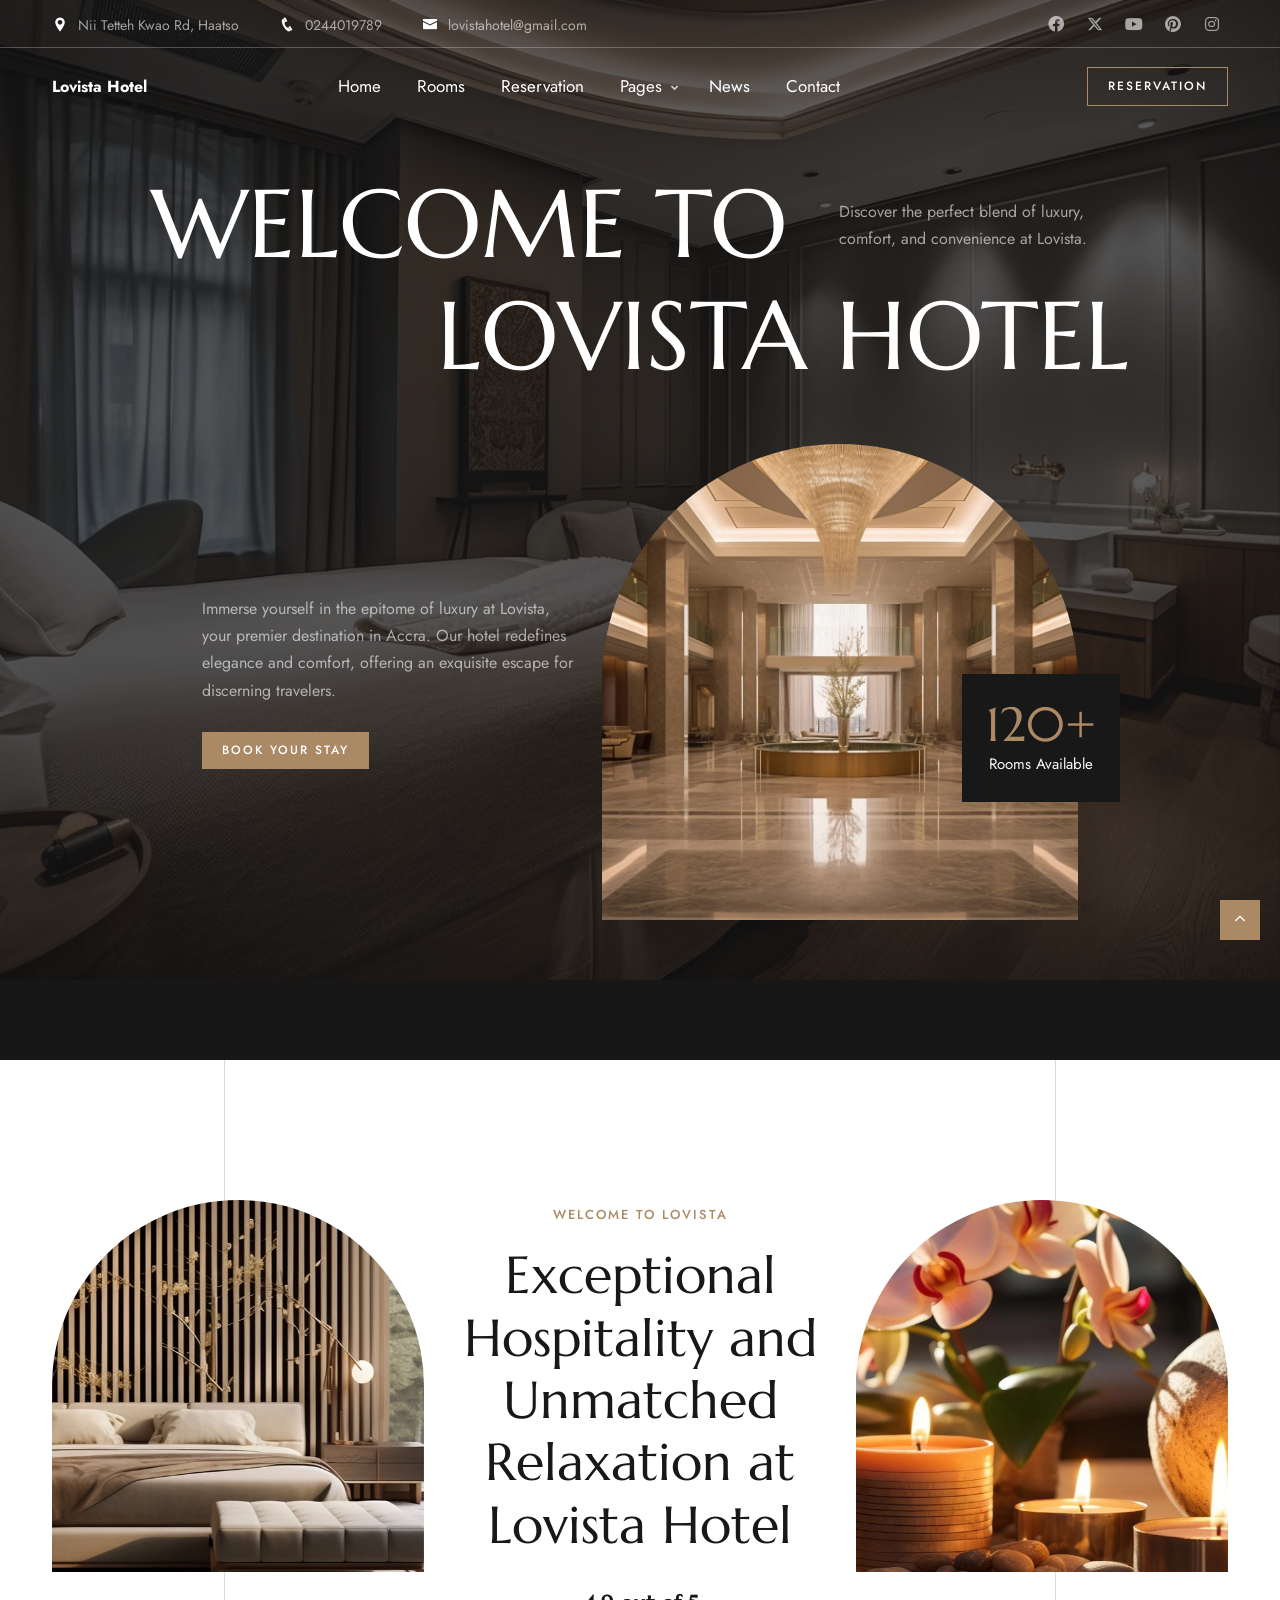
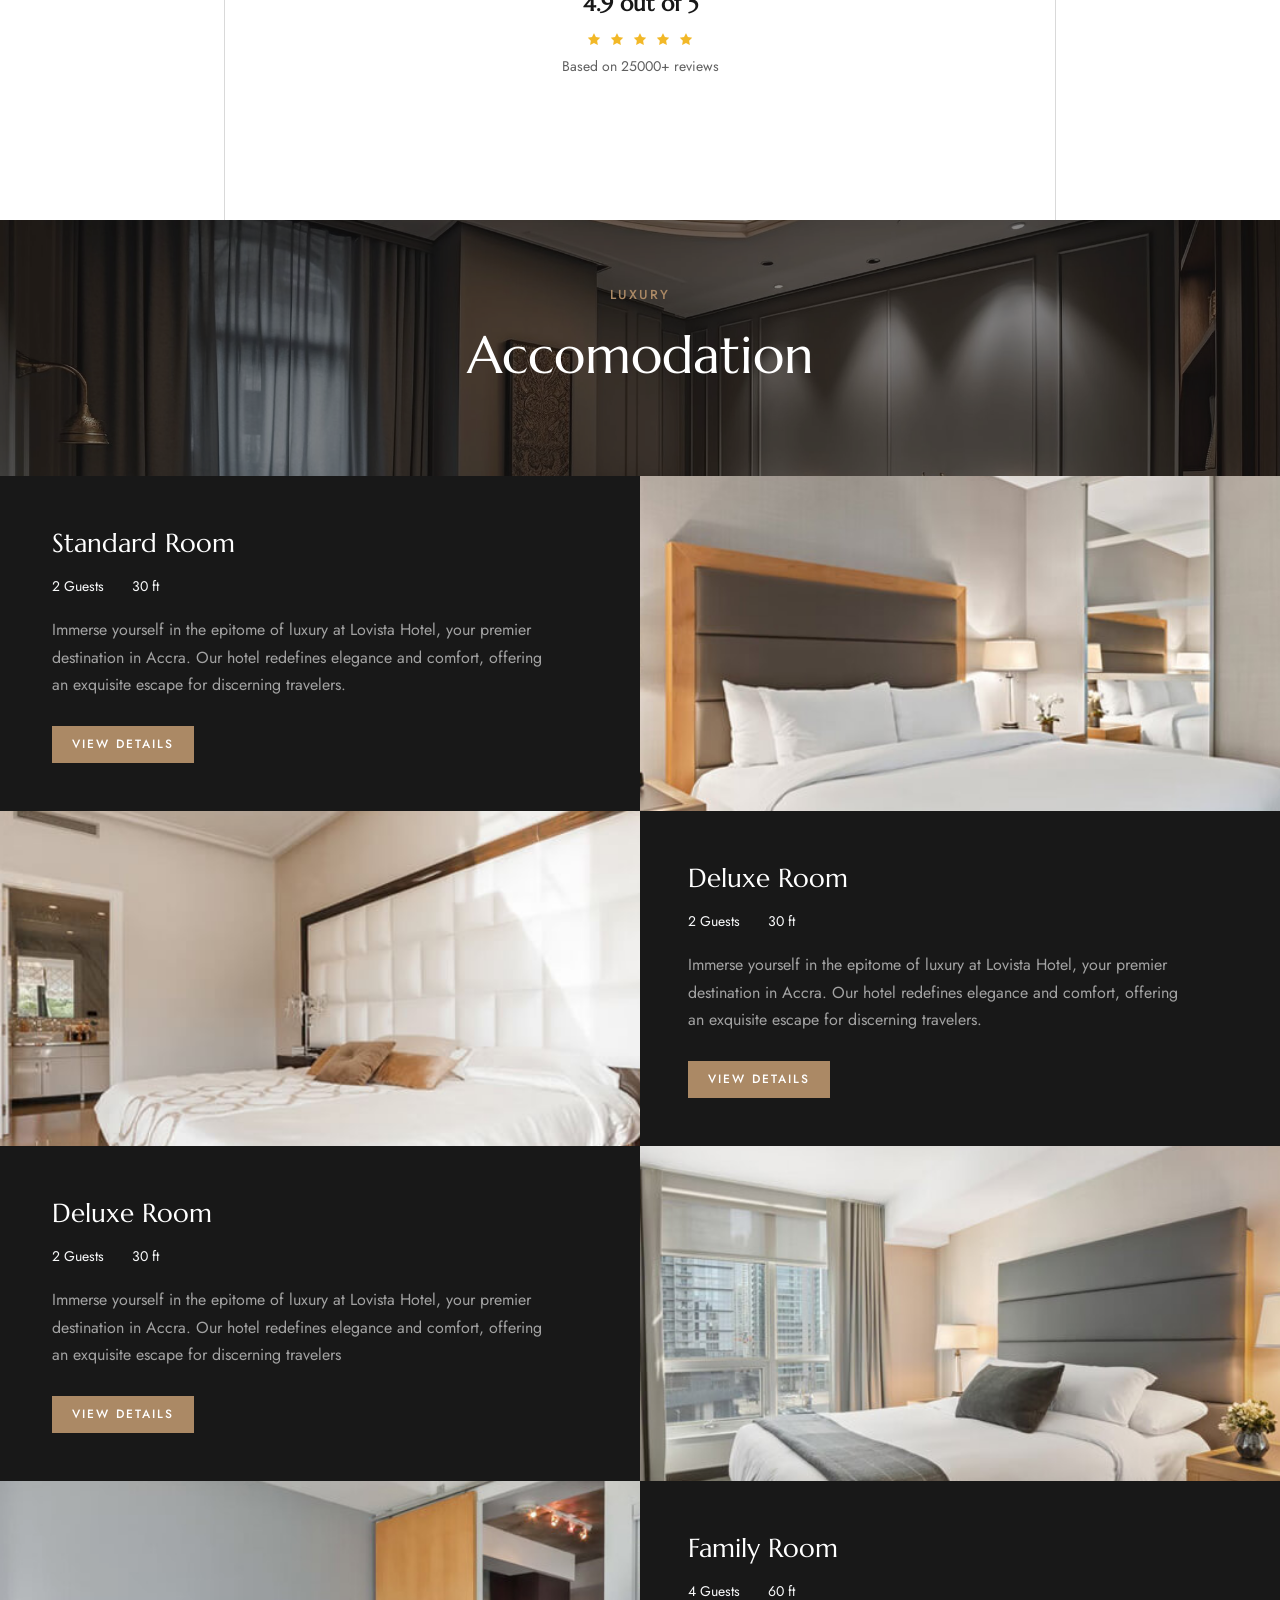
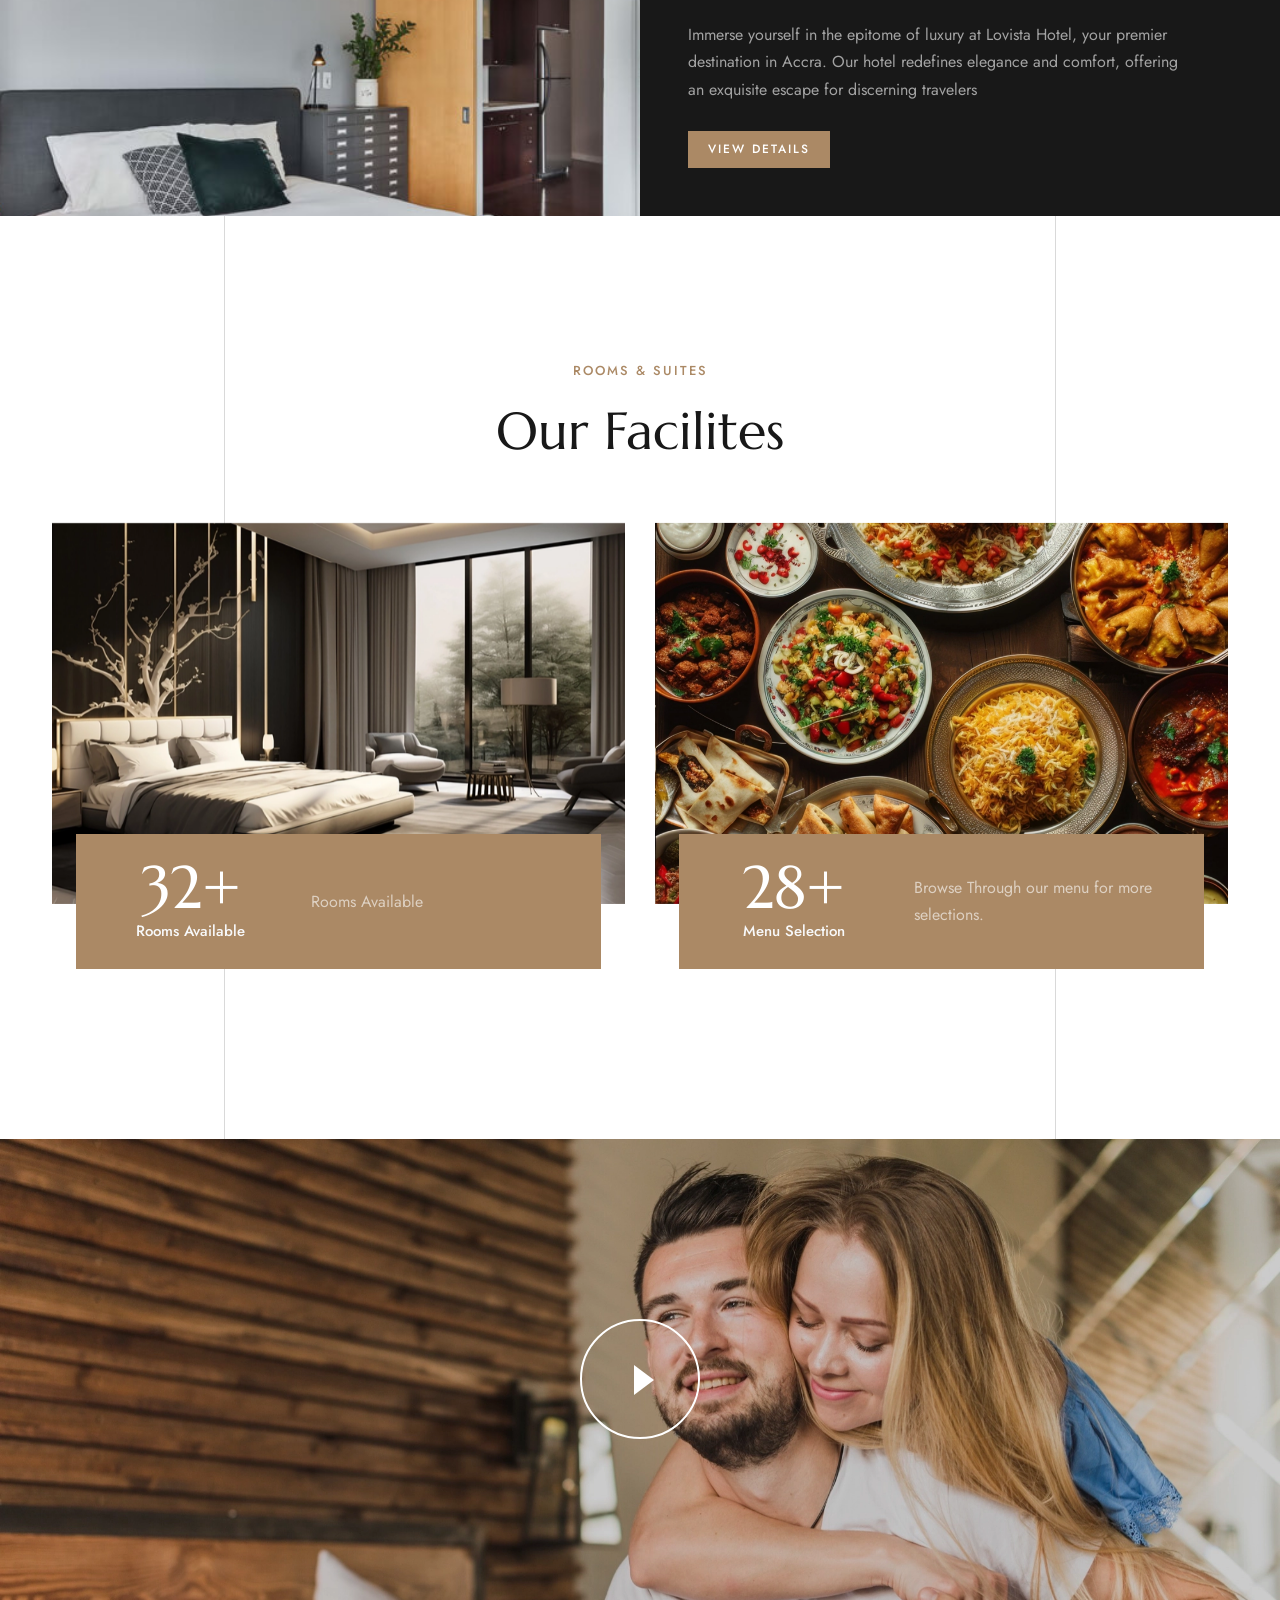
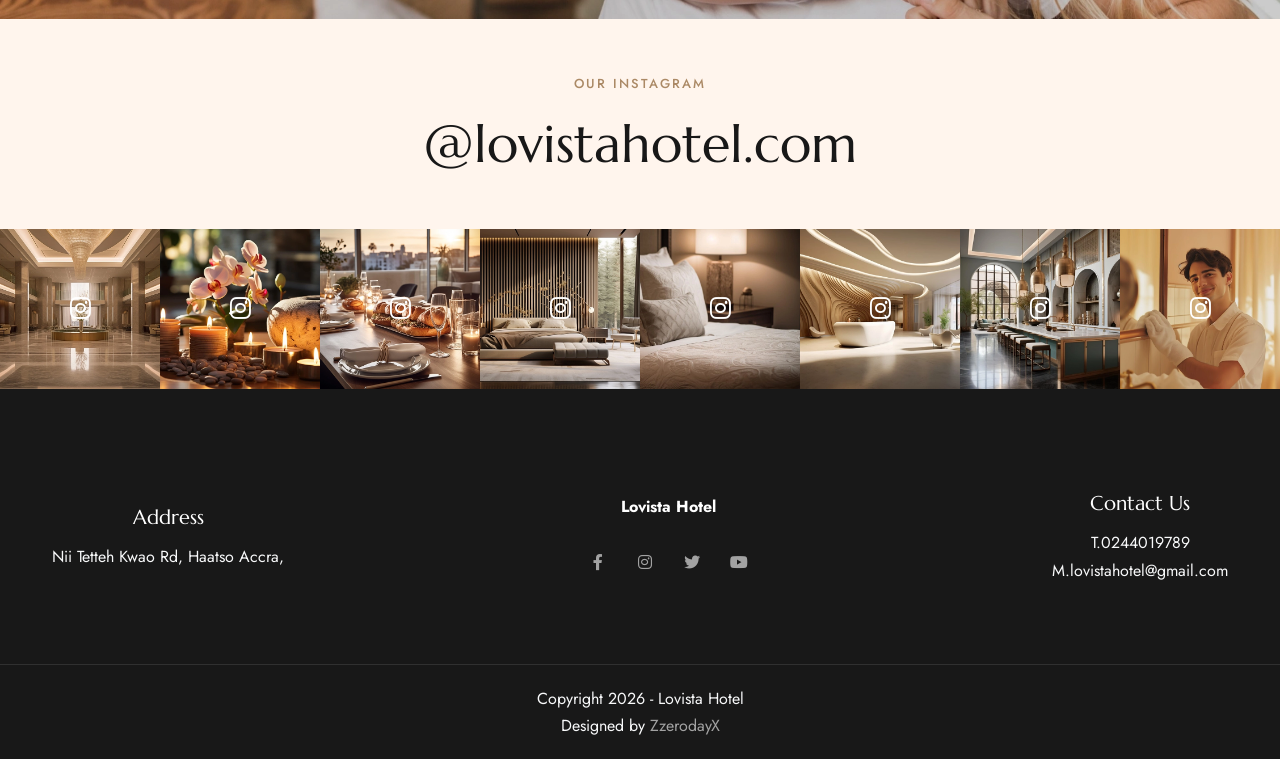
<file: index.html>
<!DOCTYPE html>
<html lang="zxx">

<head>
    <title>Lovista Hotel Haatso</title>
    <link rel="icon" href="images/icon.webp" type="image/gif" sizes="16x16">
    <meta content="text/html;charset=utf-8" http-equiv="Content-Type">
    <meta content="width=device-width, initial-scale=1.0" name="viewport" >
    <meta content="Lovista Hotel Website" name="description" >
    <meta content="" name="keywords" >
    <meta content="" name="author" >
    <!-- CSS Files
    ================================================== -->
    <link href="css/bootstrap.min.css" rel="stylesheet" type="text/css" id="bootstrap">
    <link href="css/plugins.css" rel="stylesheet" type="text/css" >
    <link href="css/swiper.css" rel="stylesheet" type="text/css" >
    <link href="css/style.css" rel="stylesheet" type="text/css" >
    <link href="css/coloring.css" rel="stylesheet" type="text/css" >
    <!-- color scheme -->
    <link id="colors" href="css/colors/scheme-01.css" rel="stylesheet" type="text/css" >

</head>

<body>
    <div id="wrapper">
        <a href="#" id="back-to-top"></a>
        
        <!-- page preloader begin -->
        <div id="de-loader"></div>
        <!-- page preloader close -->

        <!-- header begin -->
        <header class="transparent has-topbar">
            <div id="topbar">
                <div class="container">
                    <div class="row">
                        <div class="col-lg-12">
                            <div class="d-flex justify-content-between xs-hide">
                                <div class="header-widget d-flex">                                    
                                    <div class="topbar-widget"><a href="#"><i class="icofont-location-pin"></i>Nii Tetteh Kwao Rd, Haatso</a></div>
                                    <div class="topbar-widget"><a href="#"><i class="icofont-phone"></i>0244019789</a></div>
                                    <div class="topbar-widget"><a href="#"><i class="icofont-envelope"></i>lovistahotel@gmail.com</a></div>
                                </div>

                                <div class="social-icons">
                                    <a href="#"><i class="fa-brands fa-facebook fa-lg"></i></a>
                                    <a href="#"><i class="fa-brands fa-x-twitter fa-lg"></i></a>
                                    <a href="#"><i class="fa-brands fa-youtube fa-lg"></i></a>
                                    <a href="#"><i class="fa-brands fa-pinterest fa-lg"></i></a>
                                    <a href="#"><i class="fa-brands fa-instagram fa-lg"></i></a>
                                </div>
                            </div>
                        </div>
                    </div>
                    <div class="clearfix"></div>
                </div>
            </div>
            <div class="container">
                <div class="row">
                    <div class="col-md-12">
                        <div class="de-flex sm-pt10">
                            <div class="de-flex-col">
                                <!-- logo begin -->
                                <div id="logo">
                                    <a id="logo-txt" href="index.html">
                                        Lovista Hotel
                                    </a>
                                </div>
                                <!-- logo close -->
                            </div>
                            <div class="de-flex-col header-col-mid">
                                <ul id="mainmenu">
                                    <li><a class="menu-item" href="index.html">Home</a>
                                    </li>
                                    <li><a class="menu-item" href="room-single.html">Rooms</a>
                                    </li>
                                    <li><a class="menu-item" href="reservation.html">Reservation</a></li>
                                    <li><a class="menu-item" href="#">Pages</a>
                                        <ul>
                                            <li><a href="about.html">About Us</a></li>
                                            <li><a href="facilities.html">Facilities</a></li>
                                            <li><a href="special-offers.html">Offers</a></li>
                                            <li><a href="gallery.html">Gallery</a></li>
                                            <li><a href="gallery-carousel.html">Gallery Carousel</a></li>
                                        </ul>
                                    </li>
                                    <li><a class="menu-item" href="news.html">News</a></li>
                                    <li><a class="menu-item" href="contact.html">Contact</a></li>
                                </ul>
                            </div>
                            <div class="de-flex-col">
                                <div class="menu_side_area">          
                                    <a href="reservation.html" class="btn-main btn-line">Reservation</a>
                                    <span id="menu-btn"></span>
                                </div>
                            </div>
                        </div>
                    </div>
                </div>
            </div>
        </header>
        <!-- header close -->
        <!-- content begin -->
        <div class="no-bottom no-top" id="content">

            <div id="top"></div>

            <section class="jarallax pt100 bg-dark text-light relative">
                <div class="overlay op-7"></div>
                <img src="images/background/1.webp" class="jarallax-img" alt="">
                <div class="container relative z-2">
                    <div class="row g-3 justify-content-center">

                        <div class="spacer-double xs-hide"></div>

                        <div class="col-xl-10 col-lg-12 relative">
                            <h1 class="fs-96 fs-sm-10vw mb-0 lh-1 text-uppercase wow fadeInRight">Welcome To</h1>
                            <div class="abs w-30 end-0 bottom-0 sm-hide wow fadeInRight" data-wow-delay=".2s">
                                <p>Discover the perfect blend of luxury, comfort, and convenience at Lovista.</p>
                            </div>
                        </div>
                        <div class="col-xl-10 col-lg-12 text-end">
                            <h1 class="fs-96 fs-sm-10vw mb-0 lh-1 text-uppercase wow fadeInLeft" data-wow-delay=".4s">Lovista Hotel</h1>
                        </div>
                    </div>

                    <div class="spacer-double"></div>

                    <div class="row g-3 gx-4 justify-content-center align-items-center relative">
                        

                        <div class="col-lg-4">
                            <div class="wow fadeInLeft" data-wow-delay="1.2s">
                                <p>Immerse yourself in the epitome of luxury at Lovista, your premier destination in Accra. Our hotel redefines elegance and comfort, offering an exquisite escape for discerning travelers.</p>
                                <a class="btn-main mt-2" href="reservation.html">Book Your Stay</a>
                            </div>

                            <div class="abs z-2 end-10 abs-middle sm-hide text-center p-4 bg-dark wow scaleIn" data-wow-delay="1.4s">
                                <div class="fs-15" data-wow-delay=".2s">
                                <h3 class="fs-48 lh-1-1 mb-0 id-color">120+</h3>
                                Rooms Available
                            </div>
                            </div>
                        </div>

                        <div class="col-lg-5">
                            <img src="images/misc/2.webp" class="w-100 rounded-up-100 wow scaleIn" data-wow-delay=".8s" alt="">
                        </div>
                        
                    </div>

                    
                </div>

            </section>

            <section class="relative lines-deco">
                <div class="container">
                    <div class="row g-4">
                        <div class="col-lg-4 sm-hide">
                            <div class="relative wow fadeInUp" data-wow-delay=".3s">   
                                <div class="abs top-0 w-100">
                                    <div class="shape-mask-1 jarallax">
                                        <img src="images/misc/6.webp" class="jarallax-img" alt="">
                                    </div>
                                </div>
                            </div>
                        </div>

                        <div class="col-lg-4 text-center">
                            <div class="wow scaleIn">
                                <div class="subtitle id-color mb-3">Welcome To Lovista</div>
                                <h2 class="wow fadeInUp">Exceptional Hospitality and Unmatched Relaxation at Lovista Hotel</h2>

                                <div class="text-center wow fadeInUp" data-wow-delay=".5s">
                                    <h4 class="fw-bold mb-1">4.9 out of 5</h4>
                                    <div class="de-rating-ext fs-18">
                                        <span class="d-stars">
                                            <i class="icofont-star"></i>
                                            <i class="icofont-star"></i>
                                            <i class="icofont-star"></i>
                                            <i class="icofont-star"></i>
                                            <i class="icofont-star"></i>
                                        </span>
                                    </div>
                                    <span class="d-block fs-14 mb-0">Based on 25000+ reviews</span>
                                </div>
                            </div>
                        </div>
                        
                        <div class="col-lg-4 sm-hide">
                            <div class="relative wow fadeInUp" data-wow-delay=".3s">                                
                                <div class="abs top-0 w-100">
                                    <div class="shape-mask-1 jarallax">
                                        <img src="images/misc/5.webp" class="jarallax-img" alt="">
                                    </div>
                                </div>
                            </div>
                        </div>
                    </div>
                </div>

            </section>

            <section class="jarallax relative overflow-hidden text-light section-dark pt60 pb60"> 
                <div class="overlay op-5"></div>               
                <img src="images/background/1.webp" class="jarallax-img" alt="">
                <div class="container">
                    <div class="row">
                        <div class="col-lg-8 offset-lg-2 text-center">
                            <div class="subtitle id-color wow fadeInUp mb-3">Luxury</div>
                            <h2 class="wow fadeInUp">Accomodation</h2>
                        </div>
                    </div>
                </div>
            </section>

            <section class="bg-dark text-light no-top no-bottom overflow-hidden">
                <div class="container-fluid position-relative half-fluid">
                  <div class="container">
                    <div class="row">
                      <!-- Image -->
                      <div class="col-lg-6 position-lg-absolute right-half h-100">
                        <div class="image" data-bgimage="url(images/room/1.webp) center"></div>
                      </div>
                      <!-- Text -->
                      <div class="col-lg-6 py-5 pe-lg-5">
                        
                            <h3>Standard Room</h3>
                            <div class="fs-14 mb-3">
                                <span class="me-4">
                                    2 Guests
                                </span>
                                <span class="me-4">
                                    30 ft
                                </span>
                            </div>
                            <p class="pe-lg-5">Immerse yourself in the epitome of luxury at Lovista Hotel, your premier destination in Accra. Our hotel redefines elegance and comfort, offering an exquisite escape for discerning travelers.</p>
                            <a class="btn-main mt-2" href="room-single.html">View Details</a>
                        
                      </div>
                    </div>
                  </div>
                </div>
            </section>

            <section class="bg-dark text-light no-top no-bottom overflow-hidden">
                <div class="container-fluid position-relative half-fluid">
                  <div class="container">
                    <div class="row">
                      <!-- Image -->
                      <div class="col-lg-6 position-lg-absolute left-half h-100">
                        <div class="image" data-bgimage="url(images/room/2.webp) center"></div>
                      </div>
                      <!-- Text -->
                      <div class="col-lg-6 offset-lg-6 py-5 ps-lg-5">
                        
                            <h3>Deluxe Room</h3>
                            <div class="fs-14 mb-3">
                                <span class="me-4">
                                    2 Guests
                                </span>
                                <span class="me-4">
                                    30 ft
                                </span>
                            </div>
                            <p class="pe-lg-5">Immerse yourself in the epitome of luxury at Lovista Hotel, your premier destination in Accra. Our hotel redefines elegance and comfort, offering an exquisite escape for discerning travelers.</p>
                            <a class="btn-main mt-2" href="room-single.html">View Details</a>
                        
                      </div>
                    </div>
                  </div>
                </div>
            </section>

            <section class="bg-dark text-light no-top no-bottom overflow-hidden">
                <div class="container-fluid position-relative half-fluid">
                  <div class="container">
                    <div class="row">
                      <!-- Image -->
                      <div class="col-lg-6 position-lg-absolute right-half h-100">
                        <div class="image" data-bgimage="url(images/room/3.webp) center"></div>
                      </div>
                      <!-- Text -->
                      <div class="col-lg-6 py-5 pe-lg-5">
                        
                            <h3>Deluxe Room</h3>
                            <div class="fs-14 mb-3">
                                <span class="me-4">
                                    2 Guests
                                </span>
                                <span class="me-4">
                                    30 ft
                                </span>
                            </div>
                            <p class="pe-lg-5">Immerse yourself in the epitome of luxury at Lovista Hotel, your premier destination in Accra. Our hotel redefines elegance and comfort, offering an exquisite escape for discerning travelers</p>
                            <a class="btn-main mt-2" href="room-single.html">View Details</a>
                        
                      </div>
                    </div>
                  </div>
                </div>
            </section>

            <section class="bg-dark text-light no-top no-bottom overflow-hidden">
                <div class="container-fluid position-relative half-fluid">
                  <div class="container">
                    <div class="row">
                      <!-- Image -->
                      <div class="col-lg-6 position-lg-absolute left-half h-100">
                        <div class="image" data-bgimage="url(images/room/4.webp) center"></div>
                      </div>
                      <!-- Text -->
                      <div class="col-lg-6 offset-lg-6 py-5 ps-lg-5">
                        
                            <h3>Family Room</h3>
                            <div class="fs-14 mb-3">
                                <span class="me-4">
                                    4 Guests
                                </span>
                                <span class="me-4">
                                    60 ft
                                </span>
                            </div>
                            <p class="pe-lg-5">Immerse yourself in the epitome of luxury at Lovista Hotel, your premier destination in Accra. Our hotel redefines elegance and comfort, offering an exquisite escape for discerning travelers</p>
                            <a class="btn-main mt-2" href="room-single.html">View Details</a>
                        
                      </div>
                    </div>
                  </div>
                </div>
            </section>

            <section class="relative lines-deco">
                <div class="container relative z-2">
                    <div class="row g-4">
                        <div class="col-lg-8 offset-lg-2 text-center">
                            <div class="subtitle id-color wow fadeInUp mb-3">Rooms &amp; Suites</div>
                            <h2 class="wow fadeInUp">Our Facilites</h2>
                        </div>
                        <div class="col-md-6">
                            <div class="relative">
                                <img src="images/misc/7.webp" class="img-fluid wow fadeInUp" alt="">
                                <div class="bg-color text-light p-4 start-10 mx-4  mt-70 wow fadeInDown" data-wow-delay="">
                                    <div class="row g-4 align-items-center">
                                        <div class="col-lg-5 text-center">
                                            <div class="de_count fs-15 wow fadeInRight" data-wow-delay=".2s">
                                                <h3 class="fs-60"><span class="timer fs-60" data-to="120" data-speed="3000">0</span>+</h3>
                                                Rooms Available
                                            </div>
                                        </div>

                                        <div class="col-lg-7">
                                            <p class="no-bottom">Rooms Available</p>
                                        </div>
                                    </div>
                                </div>
                            </div>
                        </div>
                        
                        <div class="col-md-6">
                            <div class="relative">
                                <img src="images/misc/8.webp" class="img-fluid wow fadeInUp" alt="">
                                <div class="bg-color text-light p-4 start-10 mx-4  mt-70 wow fadeInDown" data-wow-delay="">
                                    <div class="row g-4 align-items-center">
                                        <div class="col-lg-5 text-center">
                                            <div class="de_count fs-15 wow fadeInRight" data-wow-delay=".2s">
                                                <h3 class="fs-60"><span class="timer fs-60" data-to="105" data-speed="3000">0</span>+</h3>
                                                Menu Selection
                                            </div>
                                        </div>

                                        <div class="col-lg-7">
                                            <p class="no-bottom">Browse Through our menu for more selections.</p>
                                        </div>
                                    </div>
                                </div>
                            </div>
                        </div>
                    </div>
                </div>

                <div class="spacer-single"></div>

            </section>

            <section class="no-top no-bottom section-dark" aria-label="section">
                <a class="d-block hover popup-youtube" href="https://www.youtube.com/">
                    <div class="relative overflow-hidden">
                        <div class="absolute start-0 w-100 abs-middle fs-36 text-white text-center z-2">
                            <div class="player wow scaleIn"><span></span></div>
                        </div> 
                        <div class="absolute w-100 h-100 top-0 bg-dark hover-op-05"></div>
                        <img src="images/background/2.webp" class="img-fluid" alt="">
                    </div>
                </a>
            </section>

            <section class="bg-light relative pt50 no-bottom">
                <div class="container relative z-2">
                    <div class="row g-4">
                        <div class="col-lg-8 offset-lg-2 mb-4 text-center">
                            <div class="subtitle id-color wow fadeInUp mb-3">Our Instagram</div>
                            <h2 class="wow fadeInUp">@lovistahotel.com</h2>
                        </div>
                    </div>
                </div>

                <div class="container-fluid">
                    <div class="row g-0">
                        <div class="col-md-6">
                            <div class="row g-0">
                                <div class="col-3">
                                    <a href="#" class="d-block hover relative overflow-hidden text-light">
                                        <img src="images/gallery-square/1.webp" class="w-100 hover-scale-1-1" alt="">
                                        <div class="abs abs-centered fs-24 text-white hover-op-0">
                                            <i class="fa-brands fa-instagram"></i>
                                        </div>
                                    </a>
                                </div>
                                <div class="col-3">
                                    <a href="#" class="d-block hover relative overflow-hidden text-light">
                                        <img src="images/gallery-square/2.webp" class="w-100 hover-scale-1-1" alt="">
                                        <div class="abs abs-centered fs-24 text-white hover-op-0">
                                            <i class="fa-brands fa-instagram"></i>
                                        </div>
                                    </a>
                                </div>
                                <div class="col-3">
                                    <a href="#" class="d-block hover relative overflow-hidden text-light">
                                        <img src="images/gallery-square/3.webp" class="w-100 hover-scale-1-1" alt="">
                                        <div class="abs abs-centered fs-24 text-white hover-op-0">
                                            <i class="fa-brands fa-instagram"></i>
                                        </div>
                                    </a>
                                </div>
                                <div class="col-3">
                                    <a href="#" class="d-block hover relative overflow-hidden text-light">
                                        <img src="images/gallery-square/4.webp" class="w-100 hover-scale-1-1" alt="">
                                        <div class="abs abs-centered fs-24 text-white hover-op-0">
                                            <i class="fa-brands fa-instagram"></i>
                                        </div>
                                    </a>
                                </div>
                            </div>
                        </div>
                        <div class="col-md-6">
                            <div class="row g-0">
                                <div class="col-3">
                                    <a href="#" class="d-block hover relative overflow-hidden text-light">
                                        <img src="images/gallery-square/5.webp" class="w-100 hover-scale-1-1" alt="">
                                        <div class="abs abs-centered fs-24 text-white hover-op-0">
                                            <i class="fa-brands fa-instagram"></i>
                                        </div>
                                    </a>
                                </div>
                                <div class="col-3">
                                    <a href="#" class="d-block hover relative overflow-hidden text-light">
                                        <img src="images/gallery-square/6.webp" class="w-100 hover-scale-1-1" alt="">
                                        <div class="abs abs-centered fs-24 text-white hover-op-0">
                                            <i class="fa-brands fa-instagram"></i>
                                        </div>
                                    </a>
                                </div>
                                <div class="col-3">
                                    <a href="#" class="d-block hover relative overflow-hidden text-light">
                                        <img src="images/gallery-square/7.webp" class="w-100 hover-scale-1-1" alt="">
                                        <div class="abs abs-centered fs-24 text-white hover-op-0">
                                            <i class="fa-brands fa-instagram"></i>
                                        </div>
                                    </a>
                                </div>
                                <div class="col-3">
                                    <a href="#" class="d-block hover relative overflow-hidden text-light">
                                        <img src="images/gallery-square/8.webp" class="w-100 hover-scale-1-1" alt="">
                                        <div class="abs abs-centered fs-24 text-white hover-op-0">
                                            <i class="fa-brands fa-instagram"></i>
                                        </div>
                                    </a>
                                </div>
                            </div>
                        </div>
                    </div>
                </div>
            </section>

        </div>
        <!-- content close -->
        
        <!-- footer begin -->
        <footer class="text-light section-dark">
            <div class="container">
                <div class="row g-4 align-items-center">
                    <div class="col-md-12">
                        <div class="d-lg-flex align-items-center justify-content-between text-center">
                            <div>
                                <h3 class="fs-20">Address</h3>
                               Nii Tetteh Kwao Rd, Haatso Accra,
                            </div>
                            <div>
                                <a id="logo-txt" href="index.html">
                                   Lovista Hotel
                                </a><br>
                                <div class="social-icons mb-sm-30 mt-4">
                                    <a href="#"><i class="fa-brands fa-facebook-f"></i></a>
                                    <a href="#"><i class="fa-brands fa-instagram"></i></a>
                                    <a href="#"><i class="fa-brands fa-twitter"></i></a>
                                    <a href="#"><i class="fa-brands fa-youtube"></i></a>
                                </div>

                            </div>
                            <div>
                                <h3 class="fs-20">Contact Us</h3>
                                T.0244019789 <br>
                                M.lovistahotel@gmail.com
                            </div>
                        </div>
                    </div>                    
                </div>
            </div>
            <div class="subfooter">
                <div class="container">
                    <div class="row">
                        <div class="col-md-12 text-center">
                            Copyright 2026 - Lovista Hotel
                        </div>
                        <div class="col-md-12 text-center">
                            Designed by <a href="ZzerodayX">ZzerodayX</a>
                        </div>
                    </div>
                </div>
            </div>
        </footer>
        <!-- footer close -->
    </div>

    <!-- Javascript Files
    ================================================== -->
    <script src="js/plugins.js"></script>
    <script src="js/designesia.js"></script>
    <script src="js/swiper.js"></script>
    <script src="js/custom-marquee.js"></script>
    <script src="js/custom-swiper-2.js"></script>



</body>
</html>
</file>
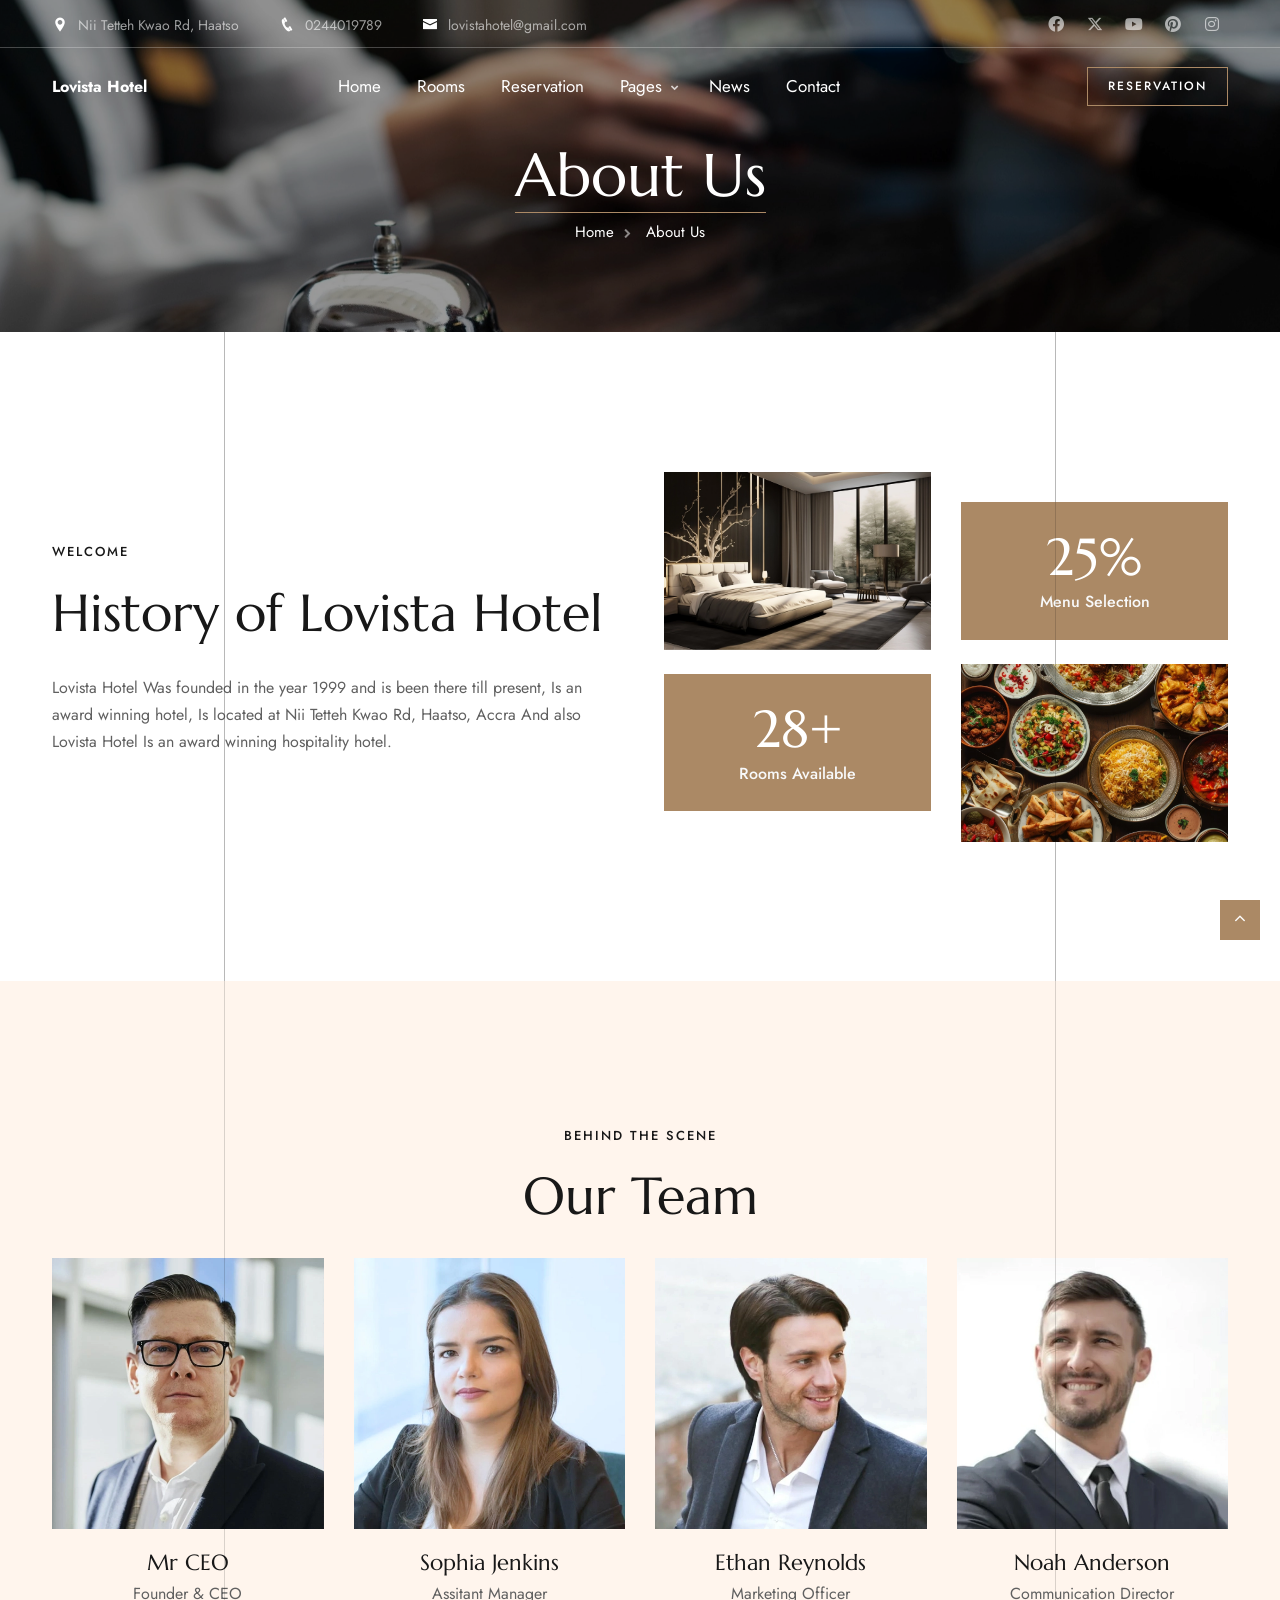
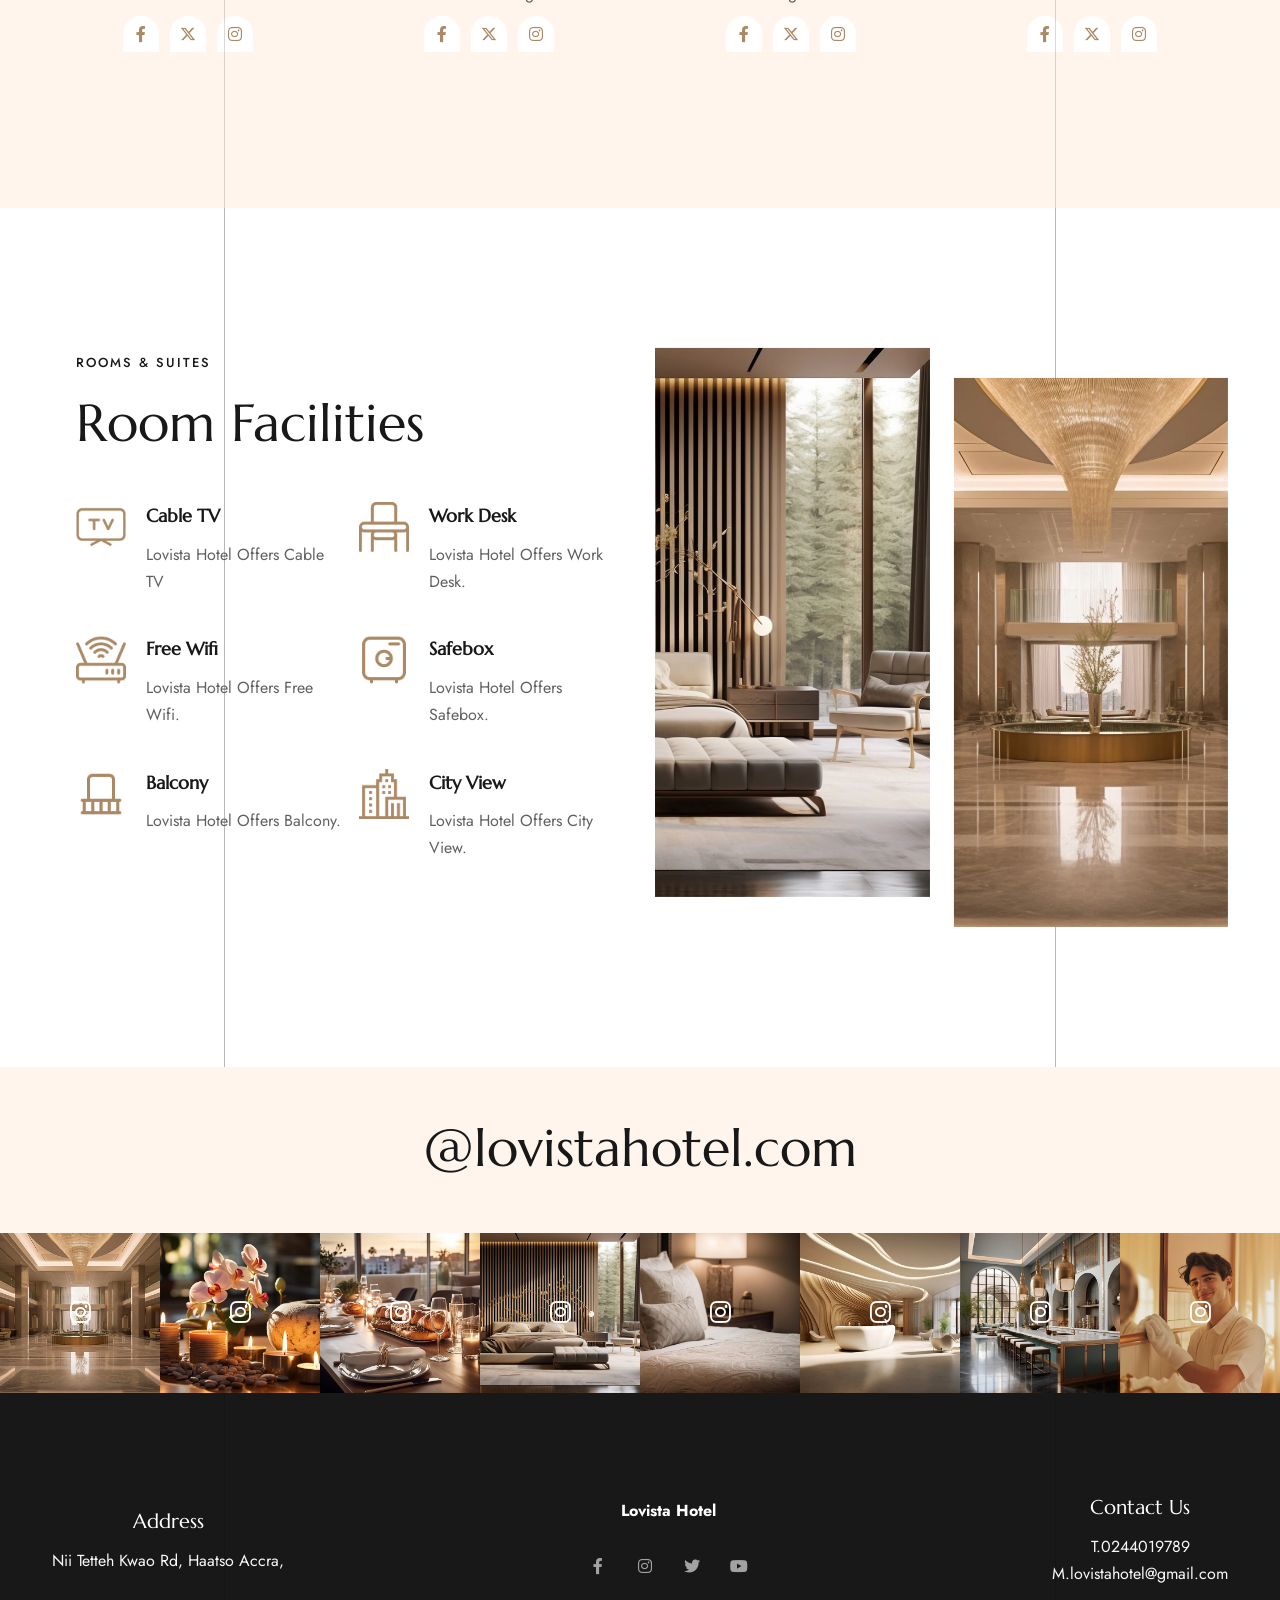
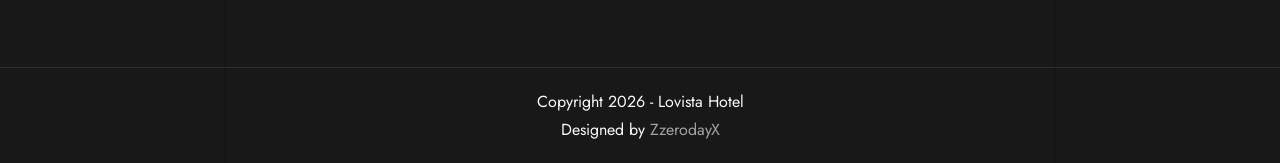
<file: about.html>
<!DOCTYPE html>
<html lang="zxx">
<head>
    <title>Lovista Hotel</title>
    <link rel="icon" href="images/icon.webp" type="image/gif" sizes="16x16">
    <meta content="text/html;charset=utf-8" http-equiv="Content-Type">
    <meta content="width=device-width, initial-scale=1.0" name="viewport" >
    <meta content="Lovista Hotel Website" name="description" >
    <meta content="" name="keywords" >
    <meta content="" name="author" >
    <!-- CSS Files
    ================================================== -->
    <link href="css/bootstrap.min.css" rel="stylesheet" type="text/css" id="bootstrap">
    <link href="css/plugins.css" rel="stylesheet" type="text/css" >
    <link href="css/swiper.css" rel="stylesheet" type="text/css" >
    <link href="css/style.css" rel="stylesheet" type="text/css" >
    <link href="css/coloring.css" rel="stylesheet" type="text/css" >
    <!-- color scheme -->
    <link id="colors" href="css/colors/scheme-01.css" rel="stylesheet" type="text/css" >

</head>

<body>
    <div id="wrapper">
        <a href="#" id="back-to-top"></a>
        
        <!-- page preloader begin -->
        <div id="de-loader"></div>
        <!-- page preloader close -->

        <!-- header begin -->
         <header class="transparent has-topbar">
            <div id="topbar">
                <div class="container">
                    <div class="row">
                        <div class="col-lg-12">
                            <div class="d-flex justify-content-between xs-hide">
                                <div class="header-widget d-flex">                                    
                                    <div class="topbar-widget"><a href="#"><i class="icofont-location-pin"></i>Nii Tetteh Kwao Rd, Haatso</a></div>
                                    <div class="topbar-widget"><a href="#"><i class="icofont-phone"></i>0244019789</a></div>
                                    <div class="topbar-widget"><a href="#"><i class="icofont-envelope"></i>lovistahotel@gmail.com</a></div>
                                </div>

                                <div class="social-icons">
                                    <a href="#"><i class="fa-brands fa-facebook fa-lg"></i></a>
                                    <a href="#"><i class="fa-brands fa-x-twitter fa-lg"></i></a>
                                    <a href="#"><i class="fa-brands fa-youtube fa-lg"></i></a>
                                    <a href="#"><i class="fa-brands fa-pinterest fa-lg"></i></a>
                                    <a href="#"><i class="fa-brands fa-instagram fa-lg"></i></a>
                                </div>
                            </div>
                        </div>
                    </div>
                    <div class="clearfix"></div>
                </div>
            </div>
            <div class="container">
                <div class="row">
                    <div class="col-md-12">
                        <div class="de-flex sm-pt10">
                            <div class="de-flex-col">
                                <!-- logo begin -->
                                <div id="logo">
                                    <a id="logo-txt" href="index.html">
                                        Lovista Hotel
                                    </a>
                                </div>
                                <!-- logo close -->
                            </div>
                            <div class="de-flex-col header-col-mid">
                                <ul id="mainmenu">
                                    <li><a class="menu-item" href="index.html">Home</a>
                                    </li>
                                    <li><a class="menu-item" href="room-single.html">Rooms</a>
                                    </li>
                                    <li><a class="menu-item" href="reservation.html">Reservation</a></li>
                                    <li><a class="menu-item" href="#">Pages</a>
                                        <ul>
                                            <li><a href="about.html">About Us</a></li>
                                            <li><a href="facilities.html">Facilities</a></li>
                                            <li><a href="special-offers.html">Offers</a></li>
                                            <li><a href="gallery.html">Gallery</a></li>
                                            <li><a href="gallery-carousel.html">Gallery Carousel</a></li>
                                        </ul>
                                    </li>
                                    <li><a class="menu-item" href="news.html">News</a></li>
                                    <li><a class="menu-item" href="contact.html">Contact</a></li>
                                </ul>
                            </div>
                            <div class="de-flex-col">
                                <div class="menu_side_area">          
                                    <a href="reservation.html" class="btn-main btn-line">Reservation</a>
                                    <span id="menu-btn"></span>
                                </div>
                            </div>
                        </div>
                    </div>
                </div>
            </div>
        </header>
        <!-- header close -->
        <!-- content begin -->
        <div class="no-bottom no-top" id="content">

            <div id="top"></div>

            <section id="subheader" class="relative jarallax text-light">
                <img src="images/background/3.webp" class="jarallax-img" alt="">
                <div class="container relative z-index-1000">
                    <div class="row justify-content-center">
                        <div class="col-lg-12 text-center">
                            <h1>About Us</h1>
                            <ul class="crumb">
                                <li><a href="index.html">Home</a></li>
                                <li class="active">About Us</li>
                            </ul>
                        </div>
                    </div>
                </div>
                <div class="de-overlay"></div>
            </section>

            <section class="relative lines-deco">
                <div class="container">
                    <div class="row gx-5 align-items-center">
                        <div class="col-lg-6">
                            <div class="subtitle wow fadeInUp mb-3">Welcome</div>
                            <h2 class="wow fadeInUp" data-wow-delay=".2s">History of Lovista Hotel</h2>
                            <p>Lovista Hotel Was founded in the year 1999 and is been there till present, 
                                Is an award winning hotel, Is located at  Nii Tetteh Kwao Rd, Haatso, Accra     
                            And also Lovista Hotel Is an award winning hospitality hotel.</p>
                        </div>

                        <div class="col-lg-6">
                            <div class="row g-4">
                                <div class="col-6">
                                    <img src="images/misc/7.webp" class="img-fluid mb-4 wow zoomIn" alt="">
                                    <div class="col-12 text-center">
                                        <div class="bg-color-2 text-light p-4">
                                            <div class="de_count wow fadeInUp">
                                                <h2 class="mb-0"><span class="timer" data-to="120" data-speed="3000"></span>+</h2>
                                                <span>Rooms Available</span>
                                            </div>
                                        </div>
                                    </div>
                                </div>
                                <div class="col-6">
                                    <div class="spacer-single sm-hide"></div>
                                    <div class="col-12 text-center">
                                        <div class="bg-color text-light p-4">
                                            <div class="de_count wow fadeInUp">
                                                <h2 class="mb-0"><span class="timer" data-to="105" data-speed="3000"></span>%</h2>
                                                <span>Menu Selection</span>
                                            </div>
                                        </div>
                                    </div>
                                    <img src="images/misc/8.webp" class="img-fluid mt-4 wow zoomIn" alt="">
                                </div>
                            </div>
                        </div>
                        
                    </div>
                </div>
            </section>

            <section class="bg-light lines-deco">
                <div class="container">
                    <div class="row g-4">
                        <div class="col-lg-12 text-center">
                            <div class="subtitle wow fadeInUp mb-3">Behind the Scene</div>
                            <h2 class="wow fadeInUp mb-0" data-wow-delay=".2s">Our Team</h2>
                        </div>
                        <div class="col-lg-3">
                            <img src="images/team/1.webp" class="img-fluid" alt="">
                            <div class="p-3 text-center
                            ">
                                <h4 class="mb-0">Mr CEO</h4>
                                <p class="mb-2">Founder &amp;  CEO</p>
                                <div class="social-icons">
                                    <a href="#"><i class="bg-white id-color bg-hover-2 text-hover-white fa-brands fa-facebook-f"></i></a>
                                    <a href="#"><i class="bg-white id-color bg-hover-2 text-hover-white fa-brands fa-x-twitter"></i></a>
                                    <a href="#"><i class="bg-white id-color bg-hover-2 text-hover-white fa-brands fa-instagram"></i></a>
                                </div>
                            </div>
                        </div>

                        <div class="col-lg-3">
                            <img src="images/team/2.webp" class="img-fluid" alt="">
                            <div class="p-3 text-center
                            ">
                                <h4 class="mb-0">Sophia Jenkins</h4>
                                <p class="mb-2">Assitant Manager</p>
                                <div class="social-icons">
                                    <a href="#"><i class="bg-white id-color bg-hover-2 text-hover-white fa-brands fa-facebook-f"></i></a>
                                    <a href="#"><i class="bg-white id-color bg-hover-2 text-hover-white fa-brands fa-x-twitter"></i></a>
                                    <a href="#"><i class="bg-white id-color bg-hover-2 text-hover-white fa-brands fa-instagram"></i></a>
                                </div>
                            </div>
                        </div>

                        <div class="col-lg-3">
                            <img src="images/team/3.webp" class="img-fluid" alt="">
                            <div class="p-3 text-center
                            ">
                                <h4 class="mb-0">Ethan Reynolds</h4>
                                <p class="mb-2">Marketing Officer</p>
                                <div class="social-icons">
                                    <a href="#"><i class="bg-white id-color bg-hover-2 text-hover-white fa-brands fa-facebook-f"></i></a>
                                    <a href="#"><i class="bg-white id-color bg-hover-2 text-hover-white fa-brands fa-x-twitter"></i></a>
                                    <a href="#"><i class="bg-white id-color bg-hover-2 text-hover-white fa-brands fa-instagram"></i></a>
                                </div>
                            </div>
                        </div>

                        <div class="col-lg-3">
                            <img src="images/team/4.webp" class="img-fluid" alt="">
                            <div class="p-3 text-center
                            ">
                                <h4 class="mb-0">Noah Anderson</h4>
                                <p class="mb-2">Communication Director</p>
                                <div class="social-icons">
                                    <a href="#"><i class="bg-white id-color bg-hover-2 text-hover-white fa-brands fa-facebook-f"></i></a>
                                    <a href="#"><i class="bg-white id-color bg-hover-2 text-hover-white fa-brands fa-x-twitter"></i></a>
                                    <a href="#"><i class="bg-white id-color bg-hover-2 text-hover-white fa-brands fa-instagram"></i></a>
                                </div>
                            </div>
                        </div>
                    </div>
                </div>
            </section>

            <section class="relative lines-deco">
                <div class="container relative z-2">
                    <div class="row g-4">

                        <div class="col-lg-6">
                            <div class="ms-4">
                                <div class="subtitle wow fadeInUp mb-3">Rooms &amp; Suites</div>
                                <h2 class="wow fadeInUp mb-5">Room Facilities</h2>

                                <div class="row g-3">
                                    <div class="col-lg-6">
                                        <div class="mb-4 relative wow fadeInRight" data-wow-delay=".3s">
                                            <img src="images/icons/tv.png" class="w-50px absolute id-color icofont-thunder-light" alt="">
                                            <div class="pl-70">
                                                <h5>Cable TV</h5>
                                                <p class="mb-0">Lovista Hotel Offers Cable TV</p>
                                            </div>
                                        </div>
                                    </div>

                                    <div class="col-lg-6">
                                        <div class="mb-4 relative wow fadeInRight" data-wow-delay=".3s">
                                            <img src="images/icons/desk.png" class="w-50px absolute id-color icofont-thunder-light" alt="">
                                            <div class="pl-70">
                                                <h5>Work Desk</h5>
                                                <p class="mb-0">Lovista Hotel Offers Work Desk.</p>
                                            </div>
                                        </div>
                                    </div>

                                    <div class="col-lg-6">
                                        <div class="mb-4 relative wow fadeInRight" data-wow-delay=".3s">
                                            <img src="images/icons/wifi.png" class="w-50px absolute id-color icofont-thunder-light" alt="">
                                            <div class="pl-70">
                                                <h5>Free Wifi</h5>
                                                <p class="mb-0">Lovista Hotel Offers Free Wifi.</p>
                                            </div>
                                        </div>
                                    </div>

                                    <div class="col-lg-6">
                                        <div class="mb-4 relative wow fadeInRight" data-wow-delay=".3s">
                                            <img src="images/icons/safebox.png" class="w-50px absolute id-color icofont-thunder-light" alt="">
                                            <div class="pl-70">
                                                <h5>Safebox</h5>
                                                <p class="mb-0">Lovista Hotel Offers Safebox.</p>
                                            </div>
                                        </div>
                                    </div>

                                    <div class="col-lg-6">
                                        <div class="mb-4 relative wow fadeInRight" data-wow-delay=".3s">
                                            <img src="images/icons/balcony.png" class="w-50px absolute id-color icofont-thunder-light" alt="">
                                            <div class="pl-70">
                                                <h5>Balcony</h5>
                                                <p class="mb-0">Lovista Hotel Offers Balcony.</p>
                                            </div>
                                        </div>
                                    </div>

                                    <div class="col-lg-6">
                                        <div class="mb-4 relative wow fadeInRight" data-wow-delay=".3s">
                                            <img src="images/icons/city.png" class="w-50px absolute id-color icofont-thunder-light" alt="">
                                            <div class="pl-70">
                                                <h5>City View</h5>
                                                <p class="mb-0">Lovista Hotel Offers City View.</p>
                                            </div>
                                        </div>
                                    </div>
                                </div>
                            </div>
                        </div>

                        <div class="col-lg-6">
                            <div class="row">
                                <div class="col-md-6">
                                    <div class="relative">
                                        <img src="images/misc/9.webp" class="img-fluid wow fadeInUp" alt="">
                                    </div>
                                </div>

                                <div class="col-md-6">
                                    <div class="spacer-single sm-hide"></div>
                                    <div class="relative">
                                        <img src="images/misc/10.webp" class="img-fluid wow fadeInUp" alt="">
                                    </div>
                                </div>
                            </div>
                        </div>
                        
                    </div>
                </div>

            </section>

            <section class="bg-color bg-light relative pt50 no-bottom" >
                <div class="container relative z-2">
                    <div class="row g-4">
                        <div class="col-lg-8 offset-lg-2 mb-4 text-center">
                            <h2 class="wow fadeInUp">@lovistahotel.com</h2>
                        </div>
                    </div>
                </div>

                <div class="container-fluid">
                    <div class="row g-0">
                        <div class="col-md-6">
                            <div class="row g-0">
                                <div class="col-3">
                                    <a href="#" class="d-block hover relative overflow-hidden text-light">
                                        <img src="images/gallery-square/1.webp" class="w-100 hover-scale-1-1" alt="">
                                        <div class="abs abs-centered fs-24 text-white hover-op-0">
                                            <i class="fa-brands fa-instagram"></i>
                                        </div>
                                    </a>
                                </div>
                                <div class="col-3">
                                    <a href="#" class="d-block hover relative overflow-hidden text-light">
                                        <img src="images/gallery-square/2.webp" class="w-100 hover-scale-1-1" alt="">
                                        <div class="abs abs-centered fs-24 text-white hover-op-0">
                                            <i class="fa-brands fa-instagram"></i>
                                        </div>
                                    </a>
                                </div>
                                <div class="col-3">
                                    <a href="#" class="d-block hover relative overflow-hidden text-light">
                                        <img src="images/gallery-square/3.webp" class="w-100 hover-scale-1-1" alt="">
                                        <div class="abs abs-centered fs-24 text-white hover-op-0">
                                            <i class="fa-brands fa-instagram"></i>
                                        </div>
                                    </a>
                                </div>
                                <div class="col-3">
                                    <a href="#" class="d-block hover relative overflow-hidden text-light">
                                        <img src="images/gallery-square/4.webp" class="w-100 hover-scale-1-1" alt="">
                                        <div class="abs abs-centered fs-24 text-white hover-op-0">
                                            <i class="fa-brands fa-instagram"></i>
                                        </div>
                                    </a>
                                </div>
                            </div>
                        </div>
                        <div class="col-md-6">
                            <div class="row g-0">
                                <div class="col-3">
                                    <a href="#" class="d-block hover relative overflow-hidden text-light">
                                        <img src="images/gallery-square/5.webp" class="w-100 hover-scale-1-1" alt="">
                                        <div class="abs abs-centered fs-24 text-white hover-op-0">
                                            <i class="fa-brands fa-instagram"></i>
                                        </div>
                                    </a>
                                </div>
                                <div class="col-3">
                                    <a href="#" class="d-block hover relative overflow-hidden text-light">
                                        <img src="images/gallery-square/6.webp" class="w-100 hover-scale-1-1" alt="">
                                        <div class="abs abs-centered fs-24 text-white hover-op-0">
                                            <i class="fa-brands fa-instagram"></i>
                                        </div>
                                    </a>
                                </div>
                                <div class="col-3">
                                    <a href="#" class="d-block hover relative overflow-hidden text-light">
                                        <img src="images/gallery-square/7.webp" class="w-100 hover-scale-1-1" alt="">
                                        <div class="abs abs-centered fs-24 text-white hover-op-0">
                                            <i class="fa-brands fa-instagram"></i>
                                        </div>
                                    </a>
                                </div>
                                <div class="col-3">
                                    <a href="#" class="d-block hover relative overflow-hidden text-light">
                                        <img src="images/gallery-square/8.webp" class="w-100 hover-scale-1-1" alt="">
                                        <div class="abs abs-centered fs-24 text-white hover-op-0">
                                            <i class="fa-brands fa-instagram"></i>
                                        </div>
                                    </a>
                                </div>
                            </div>
                        </div>
                    </div>
                </div>
            </section>
        </div>
        <!-- content close -->
        
        <!-- footer begin -->
         <footer class="text-light section-dark">
            <div class="container">
                <div class="row g-4 align-items-center">
                    <div class="col-md-12">
                        <div class="d-lg-flex align-items-center justify-content-between text-center">
                            <div>
                                <h3 class="fs-20">Address</h3>
                               Nii Tetteh Kwao Rd, Haatso Accra,
                            </div>
                            <div>
                                <a id="logo-txt" href="index.html">
                                   Lovista Hotel
                                </a><br>
                                <div class="social-icons mb-sm-30 mt-4">
                                    <a href="#"><i class="fa-brands fa-facebook-f"></i></a>
                                    <a href="#"><i class="fa-brands fa-instagram"></i></a>
                                    <a href="#"><i class="fa-brands fa-twitter"></i></a>
                                    <a href="#"><i class="fa-brands fa-youtube"></i></a>
                                </div>

                            </div>
                            <div>
                                <h3 class="fs-20">Contact Us</h3>
                                T.0244019789 <br>
                                M.lovistahotel@gmail.com
                            </div>
                        </div>
                    </div>                    
                </div>
            </div>
            <div class="subfooter">
                <div class="container">
                    <div class="row">
                        <div class="col-md-12 text-center">
                            Copyright 2026 - Lovista Hotel
                        </div>
                        <div class="col-md-12 text-center">
                            Designed by <a href="http://ZzerodayX">ZzerodayX</a>
                        </div>
                    </div>
                </div>
            </div>
        </footer>
        <!-- footer close -->
    </div>
    
    <!-- Javascript Files
    ================================================== -->
    <script src="js/plugins.js"></script>
    <script src="js/designesia.js"></script>
    <script src="js/swiper.js"></script>
    <script src="js/custom-marquee.js"></script>
    <script src="js/custom-swiper-1.js"></script>

</body>
</html>
</file>
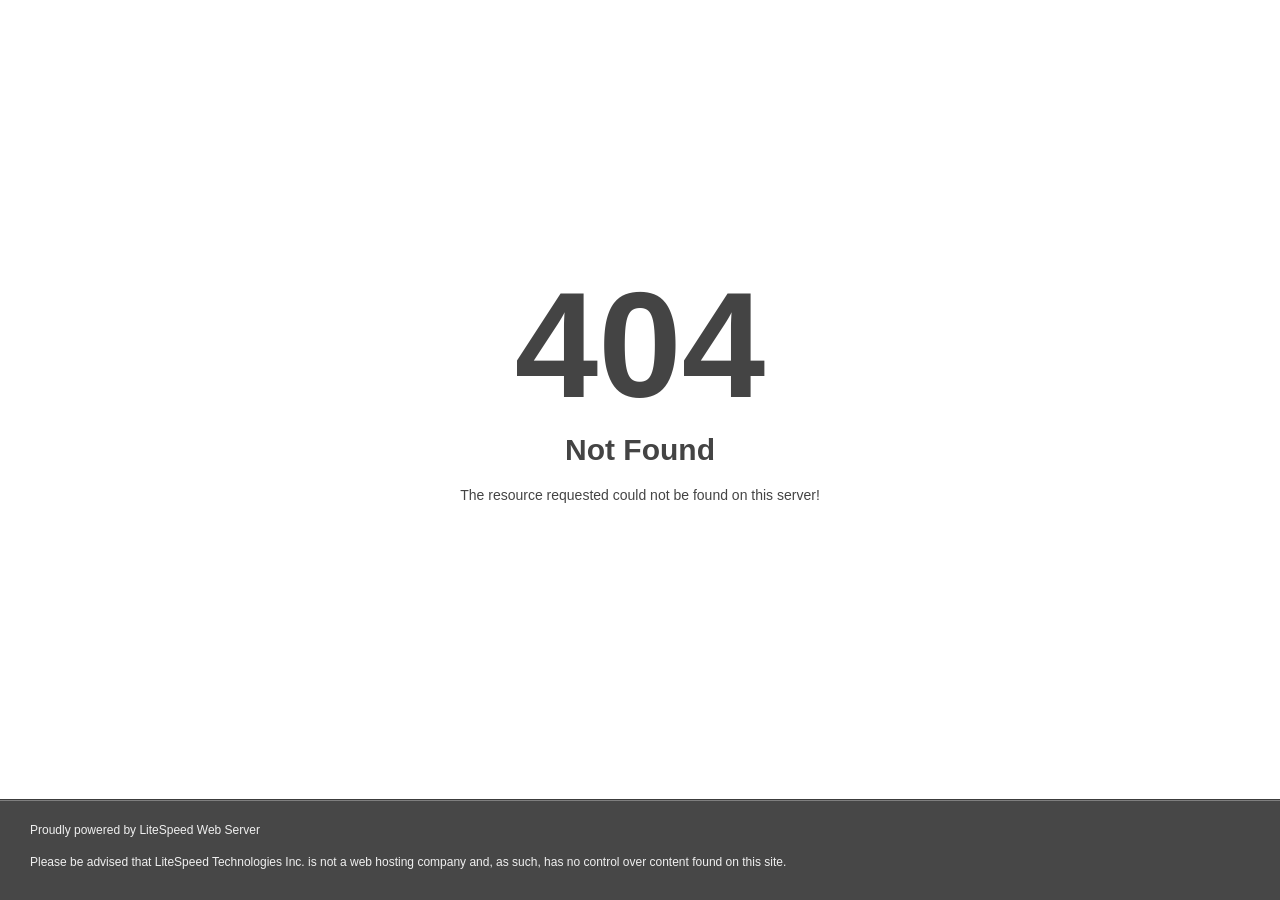
<file: bootstrap-5-elements.html>
<!DOCTYPE html>
<html style="height:100%">
<head>
<meta name="viewport" content="width=device-width, initial-scale=1, shrink-to-fit=no" />
<title> 404 Not Found
</title><style>@media (prefers-color-scheme:dark){body{background-color:#000!important}}</style></head>
<body style="color: #444; margin:0;font: normal 14px/20px Arial, Helvetica, sans-serif; height:100%; background-color: #fff;">
<div style="height:auto; min-height:100%; ">     <div style="text-align: center; width:800px; margin-left: -400px; position:absolute; top: 30%; left:50%;">
        <h1 style="margin:0; font-size:150px; line-height:150px; font-weight:bold;">404</h1>
<h2 style="margin-top:20px;font-size: 30px;">Not Found
</h2>
<p>The resource requested could not be found on this server!</p>
</div></div><div style="color:#f0f0f0; font-size:12px;margin:auto;padding:0px 30px 0px 30px;position:relative;clear:both;height:100px;margin-top:-101px;background-color:#474747;border-top: 1px solid rgba(0,0,0,0.15);box-shadow: 0 1px 0 rgba(255, 255, 255, 0.3) inset;">
<br>Proudly powered by LiteSpeed Web Server<p>Please be advised that LiteSpeed Technologies Inc. is not a web hosting company and, as such, has no control over content found on this site.</p></div></body></html>
</file>
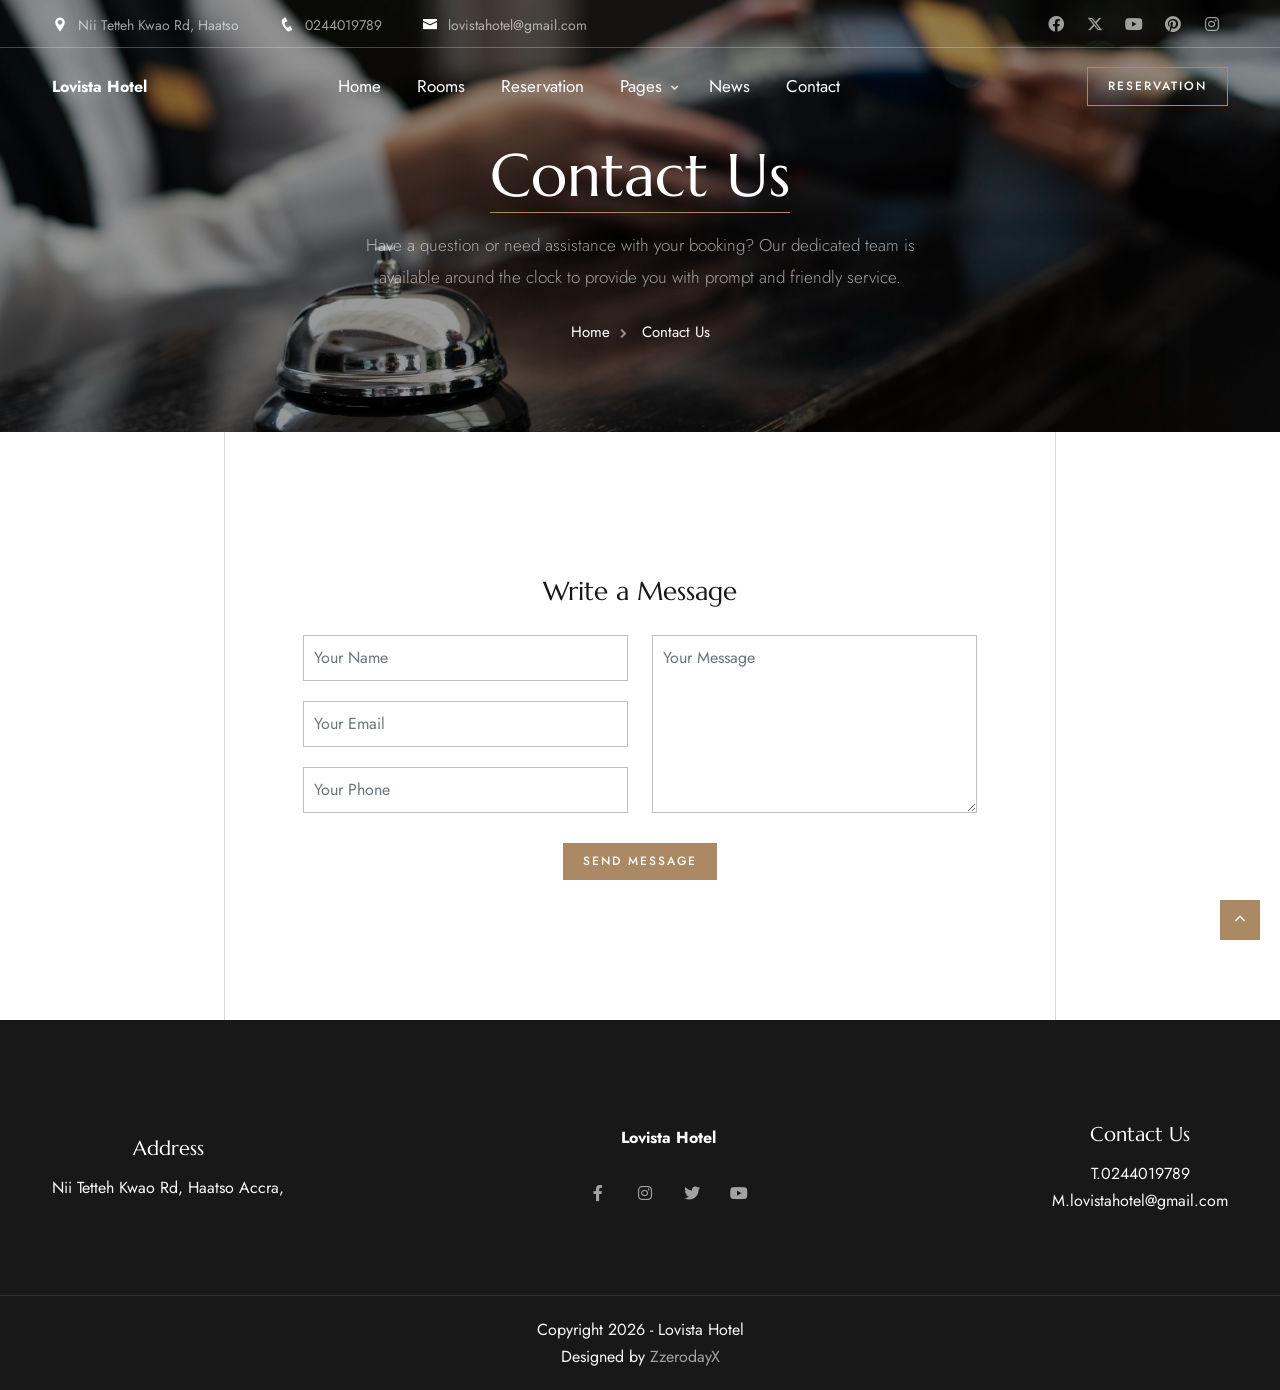
<file: contact.html>
<!DOCTYPE html>
<html lang="zxx">
<head>
    <title>Lovista Hotel</title>
    <link rel="icon" href="images/icon.webp" type="image/gif" sizes="16x16">
    <meta content="text/html;charset=utf-8" http-equiv="Content-Type">
    <meta content="width=device-width, initial-scale=1.0" name="viewport" >
    <meta content="Lovista Hotel Website" name="description" >
    <meta content="" name="keywords" >
    <meta content="" name="author" >
    <!-- CSS Files
    ================================================== -->
    <link href="css/bootstrap.min.css" rel="stylesheet" type="text/css" id="bootstrap">
    <link href="css/plugins.css" rel="stylesheet" type="text/css" >
    <link href="css/swiper.css" rel="stylesheet" type="text/css" >
    <link href="css/style.css" rel="stylesheet" type="text/css" >
    <link href="css/coloring.css" rel="stylesheet" type="text/css" >
    <!-- color scheme -->
    <link id="colors" href="css/colors/scheme-01.css" rel="stylesheet" type="text/css" >

</head>

<body>
    <div id="wrapper">
        <a href="#" id="back-to-top"></a>
        
        <!-- page preloader begin -->
        <div id="de-loader"></div>
        <!-- page preloader close -->

        <!-- header begin -->
      <header class="transparent has-topbar">
            <div id="topbar">
                <div class="container">
                    <div class="row">
                        <div class="col-lg-12">
                            <div class="d-flex justify-content-between xs-hide">
                                <div class="header-widget d-flex">                                    
                                    <div class="topbar-widget"><a href="#"><i class="icofont-location-pin"></i>Nii Tetteh Kwao Rd, Haatso</a></div>
                                    <div class="topbar-widget"><a href="#"><i class="icofont-phone"></i>0244019789</a></div>
                                    <div class="topbar-widget"><a href="#"><i class="icofont-envelope"></i>lovistahotel@gmail.com</a></div>
                                </div>

                                <div class="social-icons">
                                    <a href="#"><i class="fa-brands fa-facebook fa-lg"></i></a>
                                    <a href="#"><i class="fa-brands fa-x-twitter fa-lg"></i></a>
                                    <a href="#"><i class="fa-brands fa-youtube fa-lg"></i></a>
                                    <a href="#"><i class="fa-brands fa-pinterest fa-lg"></i></a>
                                    <a href="#"><i class="fa-brands fa-instagram fa-lg"></i></a>
                                </div>
                            </div>
                        </div>
                    </div>
                    <div class="clearfix"></div>
                </div>
            </div>
            <div class="container">
                <div class="row">
                    <div class="col-md-12">
                        <div class="de-flex sm-pt10">
                            <div class="de-flex-col">
                                <!-- logo begin -->
                                <div id="logo">
                                    <a id="logo-txt" href="index.html">
                                        Lovista Hotel
                                    </a>
                                </div>
                                <!-- logo close -->
                            </div>
                            <div class="de-flex-col header-col-mid">
                                <ul id="mainmenu">
                                    <li><a class="menu-item" href="index.html">Home</a>
                                    </li>
                                    <li><a class="menu-item" href="room-single.html">Rooms</a>
                                    </li>
                                    <li><a class="menu-item" href="reservation.html">Reservation</a></li>
                                    <li><a class="menu-item" href="#">Pages</a>
                                        <ul>
                                            <li><a href="about.html">About Us</a></li>
                                            <li><a href="facilities.html">Facilities</a></li>
                                            <li><a href="special-offers.html">Offers</a></li>
                                            <li><a href="gallery.html">Gallery</a></li>
                                            <li><a href="gallery-carousel.html">Gallery Carousel</a></li>
                                        </ul>
                                    </li>
                                    <li><a class="menu-item" href="news.html">News</a></li>
                                    <li><a class="menu-item" href="contact.html">Contact</a></li>
                                </ul>
                            </div>
                            <div class="de-flex-col">
                                <div class="menu_side_area">          
                                    <a href="reservation.html" class="btn-main btn-line">Reservation</a>
                                    <span id="menu-btn"></span>
                                </div>
                            </div>
                        </div>
                    </div>
                </div>
            </div>
        </header>
        <!-- header close -->
        <!-- content begin -->
        <div class="no-bottom no-top" id="content">
            <div id="top"></div>
            <section id="subheader" class="relative jarallax text-light">
                <img src="images/background/3.webp" class="jarallax-img" alt="">
                <div class="container relative z-index-1000">
                    <div class="row justify-content-center">
                        <div class="col-lg-6 text-center">
                            <h1>Contact Us</h1>
                            <p class="lead mt-3">
                                Have a question or need assistance with your booking? Our dedicated team is available around the clock to provide you with prompt and friendly service.
                            </p>
                            <ul class="crumb">
                                <li><a href="index.html">Home</a></li>
                                <li class="active">Contact Us</li>
                            </ul>
                        </div>
                    </div>
                </div>
                <div class="de-overlay"></div>
            </section>

            <section class="relative lines-deco">
                <div class="container">
                    <div class="row g-4 justify-content-center">

                        <div class="col-lg-7">
                            
                            <form name="contactForm" id="contact_form" class="position-relative z1000" method="post" action="https://madebydesignesia.com/themes/almaris/contact.php">
                                <div id="contact_form_wrap" class="row gx-4">
                                    <div class="col-lg-12">
                                        <div class="text-center">
                                            <h3 class="mb-4">Write a Message</h3>
                                        </div>
                                    </div>

                                    <div class="col-lg-6 col-md-6 mb10">
                                        <div class="field-set">
                                            <input type="text" name="name" id="name" class="form-control" placeholder="Your Name" required>
                                        </div>

                                        <div class="field-set">
                                            <input type="text" name="email" id="email" class="form-control" placeholder="Your Email" required>
                                        </div>

                                        <div class="field-set">
                                            <input type="text" name="phone" id="phone" class="form-control" placeholder="Your Phone" required>
                                        </div>
                                    </div>
                                    
                                    <div class="col-lg-6 col-md-6">
                                        <div class="field-set mb20">
                                            <textarea name="message" id="message" class="form-control" placeholder="Your Message" required></textarea>
                                        </div>
                                    </div>

                                    <div class="col-lg-12">
                                        <div class="text-center">
                                            <input type='submit' id='send_message' value='Send Message' class="btn-main">
                                        </div>
                                    </div>
                                </div>
                                

                                <div id="success_message" class='success'>
                                    Your message has been sent successfully. Refresh this page if you want to send more messages.
                                </div>
                                <div id="error_message" class='error'>
                                    Sorry there was an error sending your form.
                                </div>
                            </form>

                        </div>
                        
                    </div>
                </div>
            </section>            

        </div>
        <!-- content close -->
        <!-- footer begin -->
                                  <footer class="text-light section-dark">
            <div class="container">
                <div class="row g-4 align-items-center">
                    <div class="col-md-12">
                        <div class="d-lg-flex align-items-center justify-content-between text-center">
                            <div>
                                <h3 class="fs-20">Address</h3>
                               Nii Tetteh Kwao Rd, Haatso Accra,
                            </div>
                            <div>
                                <a id="logo-txt" href="index.html">
                                   Lovista Hotel
                                </a><br>
                                <div class="social-icons mb-sm-30 mt-4">
                                    <a href="#"><i class="fa-brands fa-facebook-f"></i></a>
                                    <a href="#"><i class="fa-brands fa-instagram"></i></a>
                                    <a href="#"><i class="fa-brands fa-twitter"></i></a>
                                    <a href="#"><i class="fa-brands fa-youtube"></i></a>
                                </div>

                            </div>
                            <div>
                                <h3 class="fs-20">Contact Us</h3>
                                T.0244019789 <br>
                                M.lovistahotel@gmail.com
                            </div>
                        </div>
                    </div>                    
                </div>
            </div>
            <div class="subfooter">
                <div class="container">
                    <div class="row">
                        <div class="col-md-12 text-center">
                            Copyright 2026 - Lovista Hotel
                        </div>
                        <div class="col-md-12 text-center">
                            Designed by <a href="http://ZzerodayX">ZzerodayX</a>
                        </div>
                    </div>
                </div>
            </div>
        </footer>
        <!-- footer close -->
    </div>

    <!-- Javascript Files
    ================================================== -->
    <script src="js/plugins.js"></script>
    <script src="js/designesia.js"></script>
    <script src="js/validation-contact.js"></script>
   
</body>
</html>
</file>
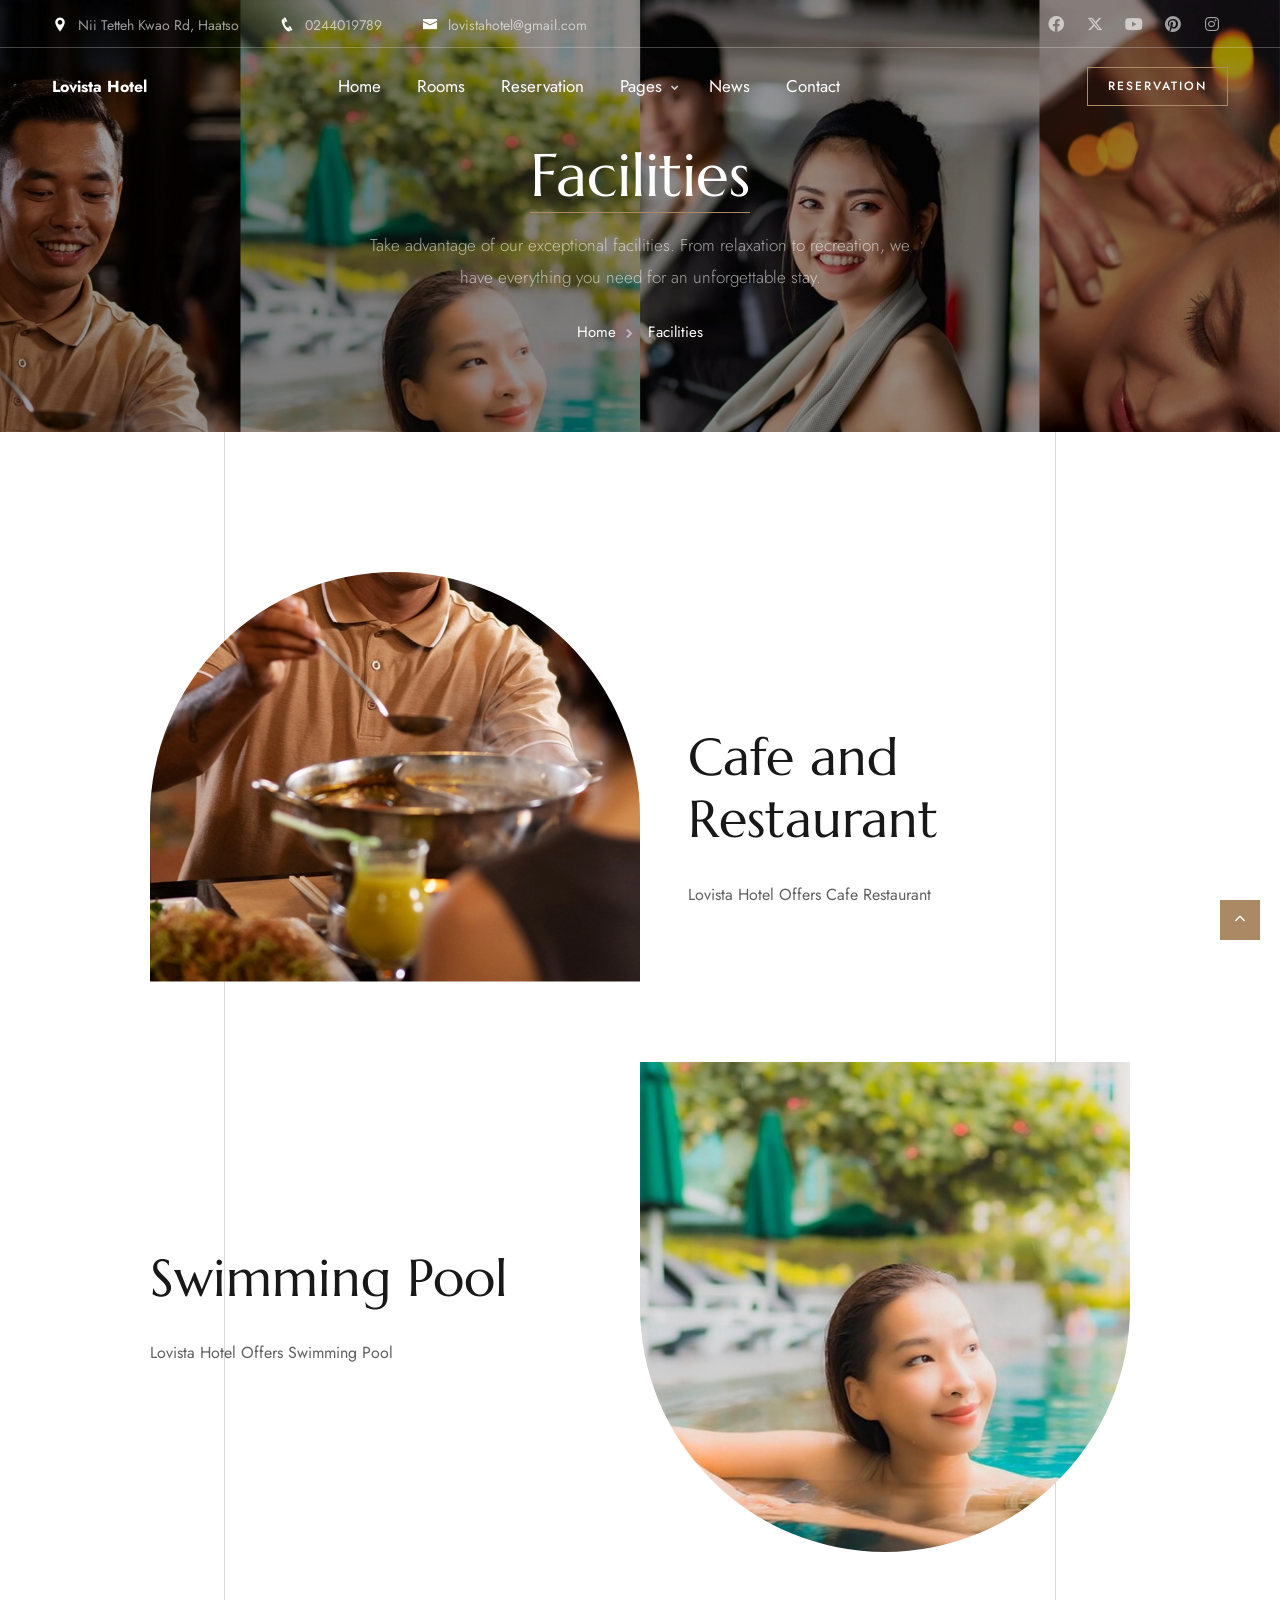
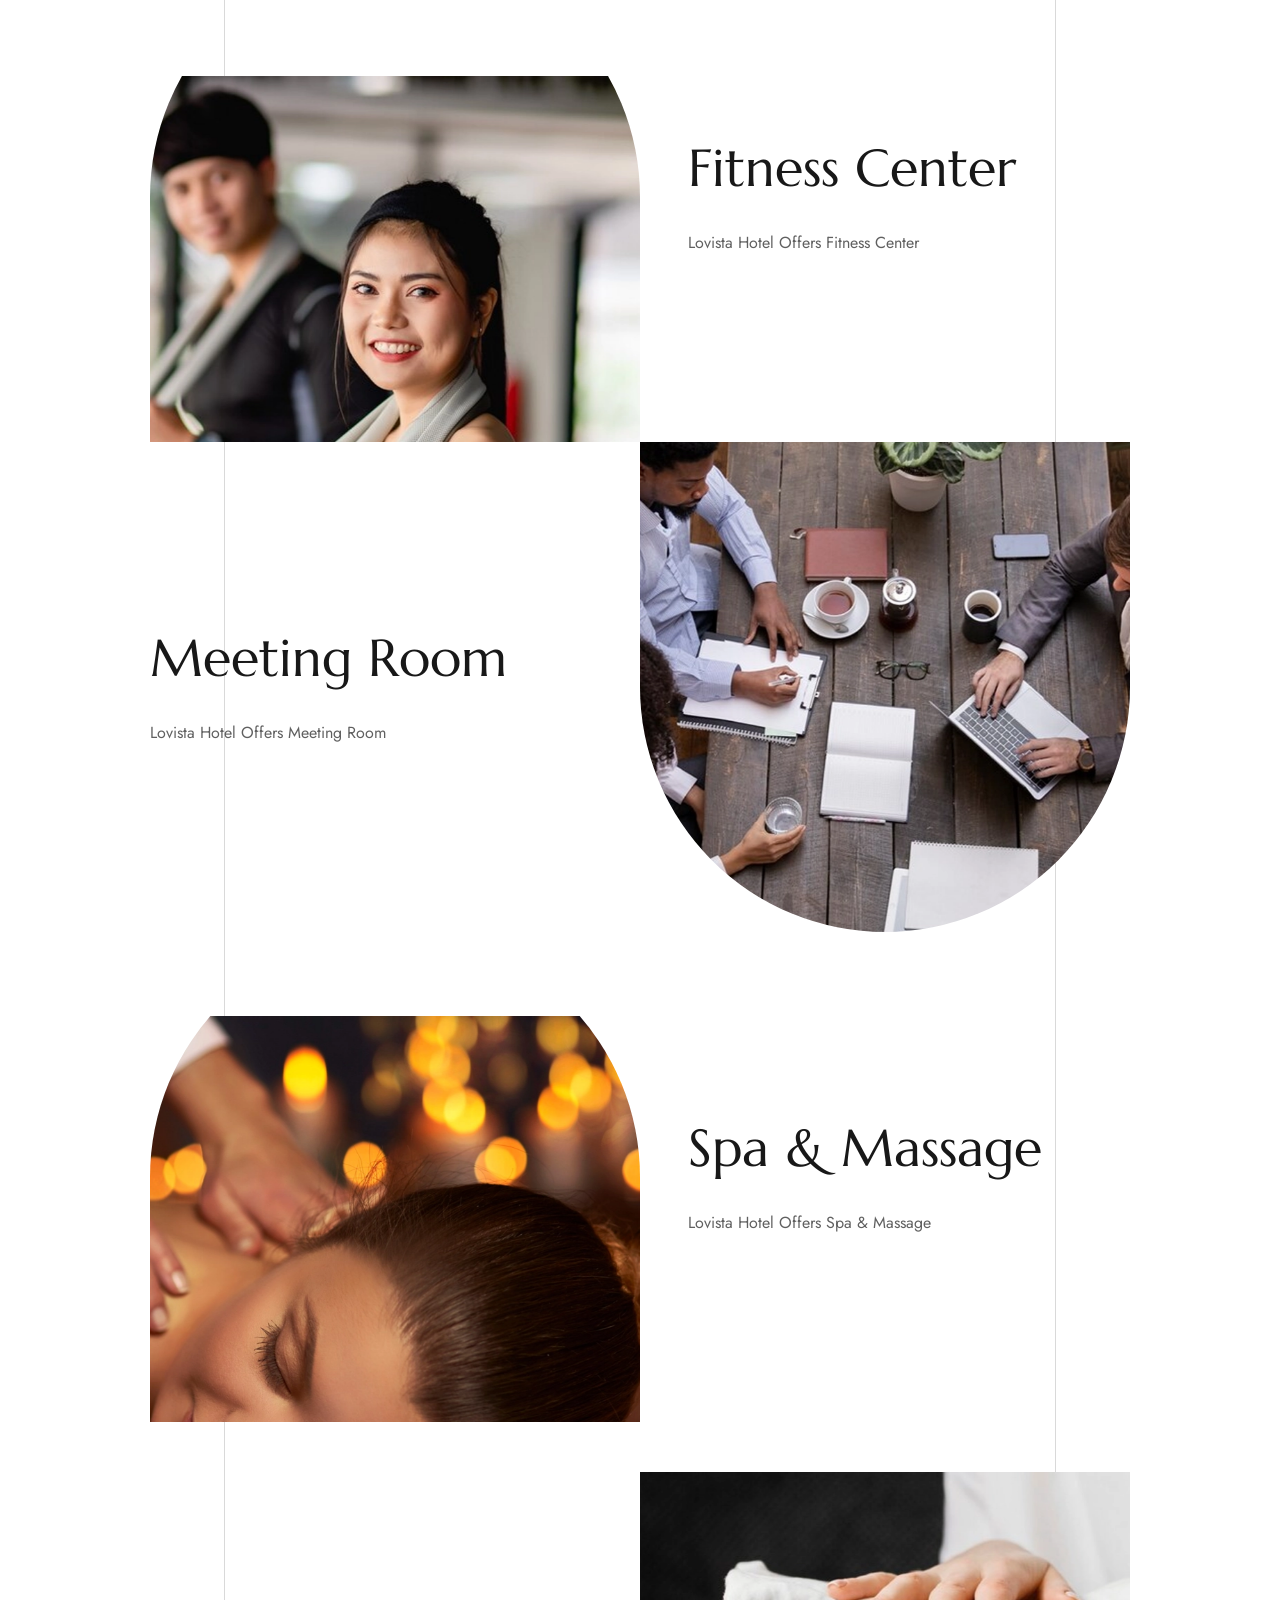
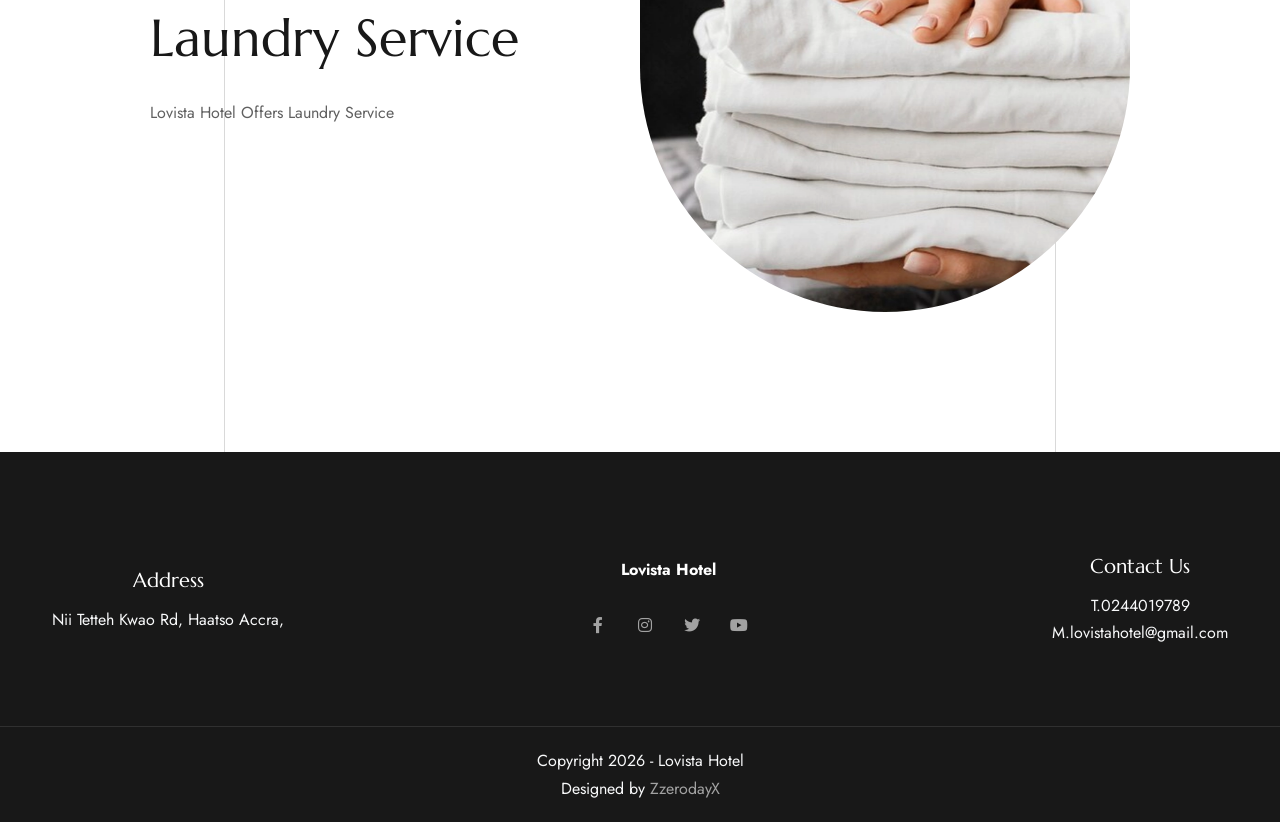
<file: facilities.html>
<!DOCTYPE html>
<html lang="zxx">
<head>
    <title>Lovista Hotel</title>
    <link rel="icon" href="images/icon.webp" type="image/gif" sizes="16x16">
    <meta content="text/html;charset=utf-8" http-equiv="Content-Type">
    <meta content="width=device-width, initial-scale=1.0" name="viewport" >
    <meta content="Lovista Hotel Website" name="description" >
    <meta content="" name="keywords" >
    <meta content="" name="author" >
    <!-- CSS Files
    ================================================== -->
    <link href="css/bootstrap.min.css" rel="stylesheet" type="text/css" id="bootstrap">
    <link href="css/plugins.css" rel="stylesheet" type="text/css" >
    <link href="css/swiper.css" rel="stylesheet" type="text/css" >
    <link href="css/style.css" rel="stylesheet" type="text/css" >
    <link href="css/coloring.css" rel="stylesheet" type="text/css" >
    <!-- color scheme -->
    <link id="colors" href="css/colors/scheme-01.css" rel="stylesheet" type="text/css" >

</head>

<body>
    <div id="wrapper">
        <a href="#" id="back-to-top"></a>
        
        <!-- page preloader begin -->
        <div id="de-loader"></div>
        <!-- page preloader close -->

        <!-- header begin -->
     <header class="transparent has-topbar">
            <div id="topbar">
                <div class="container">
                    <div class="row">
                        <div class="col-lg-12">
                            <div class="d-flex justify-content-between xs-hide">
                                <div class="header-widget d-flex">                                    
                                    <div class="topbar-widget"><a href="#"><i class="icofont-location-pin"></i>Nii Tetteh Kwao Rd, Haatso</a></div>
                                    <div class="topbar-widget"><a href="#"><i class="icofont-phone"></i>0244019789</a></div>
                                    <div class="topbar-widget"><a href="#"><i class="icofont-envelope"></i>lovistahotel@gmail.com</a></div>
                                </div>

                                <div class="social-icons">
                                    <a href="#"><i class="fa-brands fa-facebook fa-lg"></i></a>
                                    <a href="#"><i class="fa-brands fa-x-twitter fa-lg"></i></a>
                                    <a href="#"><i class="fa-brands fa-youtube fa-lg"></i></a>
                                    <a href="#"><i class="fa-brands fa-pinterest fa-lg"></i></a>
                                    <a href="#"><i class="fa-brands fa-instagram fa-lg"></i></a>
                                </div>
                            </div>
                        </div>
                    </div>
                    <div class="clearfix"></div>
                </div>
            </div>
            <div class="container">
                <div class="row">
                    <div class="col-md-12">
                        <div class="de-flex sm-pt10">
                            <div class="de-flex-col">
                                <!-- logo begin -->
                                <div id="logo">
                                    <a id="logo-txt" href="index.html">
                                        Lovista Hotel
                                    </a>
                                </div>
                                <!-- logo close -->
                            </div>
                            <div class="de-flex-col header-col-mid">
                                <ul id="mainmenu">
                                    <li><a class="menu-item" href="index.html">Home</a>
                                    </li>
                                    <li><a class="menu-item" href="room-single.html">Rooms</a>
                                    </li>
                                    <li><a class="menu-item" href="reservation.html">Reservation</a></li>
                                    <li><a class="menu-item" href="#">Pages</a>
                                        <ul>
                                            <li><a href="about.html">About Us</a></li>
                                            <li><a href="facilities.html">Facilities</a></li>
                                            <li><a href="special-offers.html">Offers</a></li>
                                            <li><a href="gallery.html">Gallery</a></li>
                                            <li><a href="gallery-carousel.html">Gallery Carousel</a></li>
                                        </ul>
                                    </li>
                                    <li><a class="menu-item" href="news.html">News</a></li>
                                    <li><a class="menu-item" href="contact.html">Contact</a></li>
                                </ul>
                            </div>
                            <div class="de-flex-col">
                                <div class="menu_side_area">          
                                    <a href="reservation.html" class="btn-main btn-line">Reservation</a>
                                    <span id="menu-btn"></span>
                                </div>
                            </div>
                        </div>
                    </div>
                </div>
            </div>
        </header>
        <!-- header close -->
        <!-- content begin -->
        <div class="no-bottom no-top" id="content">

            <div id="top"></div>

            <section id="subheader" class="relative jarallax text-light">
                <img src="images/background/mixed-1.webp" class="jarallax-img" alt="">
                <div class="container relative z-index-1000">
                    <div class="row justify-content-center">
                        <div class="col-lg-6 text-center">
                            <h1>Facilities</h1>
                            <p class="lead mt-3">Take advantage of our exceptional facilities. From relaxation to recreation, we have everything you need for an unforgettable stay.</p>
                            <ul class="crumb">
                                <li><a href="index.html">Home</a></li>
                                <li class="active">Facilities</li>
                            </ul>
                        </div>
                    </div>
                </div>
                <div class="de-overlay"></div>
            </section>

            <section class="relative lines-deco">
                <div class="container">
                    <div class="row g-0 align-items-center justify-content-center">
                        <div class="col-lg-5">
                            <div class="relative wow fadeInUp" data-wow-delay=".3s">   
                                <div class="shape-mask-1 jarallax">
                                    <img src="images/facilities/1.webp" class="jarallax-img" alt="">
                                </div>
                            </div>
                        </div>

                        <div class="col-lg-5">
                            <div class="ms-lg-5 wow scaleIn">
                                <h2 class="wow fadeInUp">Cafe and Restaurant</h2>
                                <p></p>Lovista Hotel Offers Cafe Restaurant
                            </div>
                        </div>                                                
                    </div>

                    <div class="row g-0 align-items-center justify-content-center">
                        <div class="col-lg-5">
                            <div class="me-lg-5 wow scaleIn">
                                <h2 class="wow fadeInUp">Swimming Pool</h2>
                                <p></p>Lovista Hotel Offers Swimming Pool
                            </div>
                        </div>

                        <div class="col-lg-5">
                            <div class="relative wow fadeInUp" data-wow-delay=".3s">   
                                <div class="shape-mask-2 jarallax">
                                    <img src="images/facilities/2.webp" class="jarallax-img" alt="">
                                </div>
                            </div>
                        </div>                                                
                    </div>

                    <div class="row g-0 align-items-center justify-content-center">
                        <div class="col-lg-5">
                            <div class="relative wow fadeInUp" data-wow-delay=".3s">   
                                <div class="shape-mask-1 jarallax">
                                    <img src="images/facilities/3.webp" class="jarallax-img" alt="">
                                </div>
                            </div>
                        </div>

                        <div class="col-lg-5">
                            <div class="ms-lg-5 wow scaleIn">
                                <h2 class="wow fadeInUp">Fitness Center</h2>
                                <p></p>Lovista Hotel Offers Fitness Center
                            </div>
                        </div>                                                
                    </div>

                    <div class="row g-0 align-items-center justify-content-center">
                        <div class="col-lg-5">
                            <div class="me-lg-5 wow scaleIn">
                                <h2 class="wow fadeInUp">Meeting Room</h2>
                                <p></p>Lovista Hotel Offers Meeting Room
                            </div>
                        </div>

                        <div class="col-lg-5">
                            <div class="relative wow fadeInUp" data-wow-delay=".3s">   
                                <div class="shape-mask-2 jarallax">
                                    <img src="images/facilities/4.webp" class="jarallax-img" alt="">
                                </div>
                            </div>
                        </div>                                                
                    </div>

                    <div class="row g-0 align-items-center justify-content-center">
                        <div class="col-lg-5">
                            <div class="relative wow fadeInUp" data-wow-delay=".3s">   
                                <div class="shape-mask-1 jarallax">
                                    <img src="images/facilities/5.webp" class="jarallax-img" alt="">
                                </div>
                            </div>
                        </div>

                        <div class="col-lg-5">
                            <div class="ms-lg-5 wow scaleIn">
                                <h2 class="wow fadeInUp">Spa &amp; Massage</h2>
                                <p></p>Lovista Hotel Offers Spa &amp; Massage
                            </div>
                        </div>                                                
                    </div>

                    <div class="row g-0 align-items-center justify-content-center">
                        <div class="col-lg-5">
                            <div class="me-lg-5 wow scaleIn">
                                <h2 class="wow fadeInUp">Laundry Service</h2>
                                <p></p>Lovista Hotel Offers Laundry Service 
                            </div>
                        </div>

                        <div class="col-lg-5">
                            <div class="relative wow fadeInUp" data-wow-delay=".3s">   
                                <div class="shape-mask-2 jarallax">
                                    <img src="images/facilities/6.webp" class="jarallax-img" alt="">
                                </div>
                            </div>
                        </div>                                                
                    </div>
                    
                </div>

            </section>
        </div>
        <!-- content close -->
        
        <!-- footer begin -->
      <footer class="text-light section-dark">
            <div class="container">
                <div class="row g-4 align-items-center">
                    <div class="col-md-12">
                        <div class="d-lg-flex align-items-center justify-content-between text-center">
                            <div>
                                <h3 class="fs-20">Address</h3>
                               Nii Tetteh Kwao Rd, Haatso Accra,
                            </div>
                            <div>
                                <a id="logo-txt" href="index.html">
                                   Lovista Hotel
                                </a><br>
                                <div class="social-icons mb-sm-30 mt-4">
                                    <a href="#"><i class="fa-brands fa-facebook-f"></i></a>
                                    <a href="#"><i class="fa-brands fa-instagram"></i></a>
                                    <a href="#"><i class="fa-brands fa-twitter"></i></a>
                                    <a href="#"><i class="fa-brands fa-youtube"></i></a>
                                </div>

                            </div>
                            <div>
                                <h3 class="fs-20">Contact Us</h3>
                                T.0244019789 <br>
                                M.lovistahotel@gmail.com
                            </div>
                        </div>
                    </div>                    
                </div>
            </div>
            <div class="subfooter">
                <div class="container">
                    <div class="row">
                        <div class="col-md-12 text-center">
                            Copyright 2026 - Lovista Hotel
                        </div>
                        <div class="col-md-12 text-center">
                            Designed by <a href="http://ZzerodayX">ZzerodayX</a>
                        </div>
                    </div>
                </div>
            </div>
        </footer>
        <!-- footer close -->
    </div>
    
    <!-- Javascript Files
    ================================================== -->
    <script src="js/plugins.js"></script>
    <script src="js/designesia.js"></script>
    <script src="js/swiper.js"></script>
    <script src="js/custom-marquee.js"></script>
    <script src="js/custom-swiper-1.js"></script>

</body>
</html>
</file>
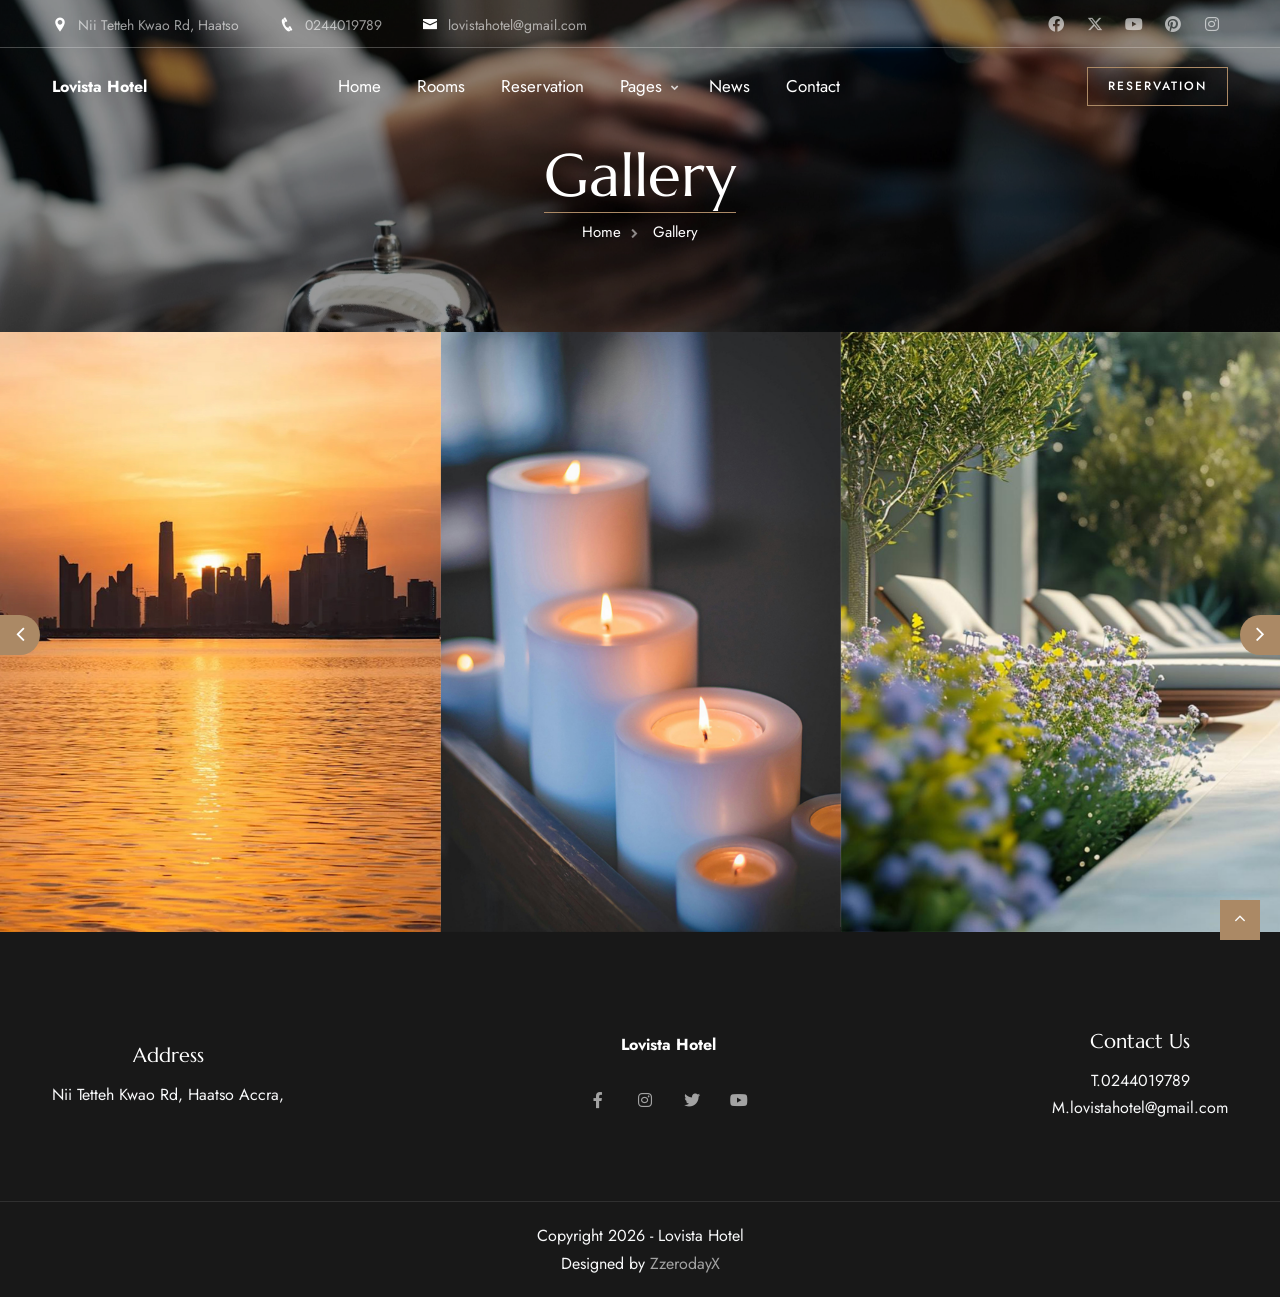
<file: gallery-carousel.html>
<!DOCTYPE html>
<html lang="zxx">

<head>
    <title>Lovista Hotel</title>
    <link rel="icon" href="images/icon.webp" type="image/gif" sizes="16x16">
    <meta content="text/html;charset=utf-8" http-equiv="Content-Type">
    <meta content="width=device-width, initial-scale=1.0" name="viewport" >
    <meta content="Lovista Hotel Website" name="description" >
    <meta content="" name="keywords" >
    <meta content="" name="author" >
    <!-- CSS Files
    ================================================== -->
    <link href="css/bootstrap.min.css" rel="stylesheet" type="text/css" id="bootstrap">
    <link href="css/plugins.css" rel="stylesheet" type="text/css" >
    <link href="css/swiper.css" rel="stylesheet" type="text/css" >
    <link href="css/style.css" rel="stylesheet" type="text/css" >
    <link href="css/coloring.css" rel="stylesheet" type="text/css" >
    <!-- color scheme -->
    <link id="colors" href="css/colors/scheme-01.css" rel="stylesheet" type="text/css" >

</head>

<body>
    <div id="wrapper">
        <a href="#" id="back-to-top"></a>
        
        <!-- page preloader begin -->
        <div id="de-loader"></div>
        <!-- page preloader close -->

        <!-- header begin -->
       <header class="transparent has-topbar">
            <div id="topbar">
                <div class="container">
                    <div class="row">
                        <div class="col-lg-12">
                            <div class="d-flex justify-content-between xs-hide">
                                <div class="header-widget d-flex">                                    
                                    <div class="topbar-widget"><a href="#"><i class="icofont-location-pin"></i>Nii Tetteh Kwao Rd, Haatso</a></div>
                                    <div class="topbar-widget"><a href="#"><i class="icofont-phone"></i>0244019789</a></div>
                                    <div class="topbar-widget"><a href="#"><i class="icofont-envelope"></i>lovistahotel@gmail.com</a></div>
                                </div>

                                <div class="social-icons">
                                    <a href="#"><i class="fa-brands fa-facebook fa-lg"></i></a>
                                    <a href="#"><i class="fa-brands fa-x-twitter fa-lg"></i></a>
                                    <a href="#"><i class="fa-brands fa-youtube fa-lg"></i></a>
                                    <a href="#"><i class="fa-brands fa-pinterest fa-lg"></i></a>
                                    <a href="#"><i class="fa-brands fa-instagram fa-lg"></i></a>
                                </div>
                            </div>
                        </div>
                    </div>
                    <div class="clearfix"></div>
                </div>
            </div>
            <div class="container">
                <div class="row">
                    <div class="col-md-12">
                        <div class="de-flex sm-pt10">
                            <div class="de-flex-col">
                                <!-- logo begin -->
                                <div id="logo">
                                    <a id="logo-txt" href="index.html">
                                        Lovista Hotel
                                    </a>
                                </div>
                                <!-- logo close -->
                            </div>
                            <div class="de-flex-col header-col-mid">
                                <ul id="mainmenu">
                                    <li><a class="menu-item" href="index.html">Home</a>
                                    </li>
                                    <li><a class="menu-item" href="room-single.html">Rooms</a>
                                    </li>
                                    <li><a class="menu-item" href="reservation.html">Reservation</a></li>
                                    <li><a class="menu-item" href="#">Pages</a>
                                        <ul>
                                            <li><a href="about.html">About Us</a></li>
                                            <li><a href="facilities.html">Facilities</a></li>
                                            <li><a href="special-offers.html">Offers</a></li>
                                            <li><a href="gallery.html">Gallery</a></li>
                                            <li><a href="gallery-carousel.html">Gallery Carousel</a></li>
                                        </ul>
                                    </li>
                                    <li><a class="menu-item" href="news.html">News</a></li>
                                    <li><a class="menu-item" href="contact.html">Contact</a></li>
                                </ul>
                            </div>
                            <div class="de-flex-col">
                                <div class="menu_side_area">          
                                    <a href="reservation.html" class="btn-main btn-line">Reservation</a>
                                    <span id="menu-btn"></span>
                                </div>
                            </div>
                        </div>
                    </div>
                </div>
            </div>
        </header>
        <!-- header close -->
        <!-- content begin -->
        <div class="no-bottom no-top" id="content">

            <div id="top"></div>

            <section id="subheader" class="relative jarallax text-light">
                <img src="images/background/3.webp" class="jarallax-img" alt="">
                <div class="container relative z-index-1000">
                    <div class="row justify-content-center">
                        <div class="col-lg-12 text-center">
                            <h1>Gallery</h1>
                            <ul class="crumb">
                                <li><a href="index.html">Home</a></li>
                                <li class="active">Gallery</li>
                            </ul>
                        </div>
                    </div>
                </div>
                <div class="de-overlay"></div>
            </section>

            <section class="relative bg-light no-top no-bottom">
                <div class="container-fluid relative z-2">
                    <div class="row g-0">
                        <div class="col-lg-12">
                            <div class="owl-custom-nav menu-float" data-target="#gallery-carousel">
                                <a class="btn-next"></a>
                                <a class="btn-prev"></a>                                

                                <div id="gallery-carousel" class="owl-3-cols-autowidth owl-carousel owl-theme">
                                    <img src="images/gallery-mix/spa.jpg" class="h-600px" alt="">
                                    <img src="images/gallery-mix/pool.jpg" class="h-600px" alt="">
                                    <img src="images/gallery-mix/menu.jpg" class="h-600px" alt="">
                                    <img src="images/gallery-mix/city.jpg" class="h-600px" alt="">

                                </div>
                            </div>
                        </div>
                        
                    </div>
                </div>
            </section>
        </div>
        <!-- content close -->
        
        <!-- footer begin -->
                     <footer class="text-light section-dark">
            <div class="container">
                <div class="row g-4 align-items-center">
                    <div class="col-md-12">
                        <div class="d-lg-flex align-items-center justify-content-between text-center">
                            <div>
                                <h3 class="fs-20">Address</h3>
                               Nii Tetteh Kwao Rd, Haatso Accra,
                            </div>
                            <div>
                                <a id="logo-txt" href="index.html">
                                   Lovista Hotel
                                </a><br>
                                <div class="social-icons mb-sm-30 mt-4">
                                    <a href="#"><i class="fa-brands fa-facebook-f"></i></a>
                                    <a href="#"><i class="fa-brands fa-instagram"></i></a>
                                    <a href="#"><i class="fa-brands fa-twitter"></i></a>
                                    <a href="#"><i class="fa-brands fa-youtube"></i></a>
                                </div>

                            </div>
                            <div>
                                <h3 class="fs-20">Contact Us</h3>
                                T.0244019789 <br>
                                M.lovistahotel@gmail.com
                            </div>
                        </div>
                    </div>                    
                </div>
            </div>
            <div class="subfooter">
                <div class="container">
                    <div class="row">
                        <div class="col-md-12 text-center">
                            Copyright 2026 - Lovista Hotel
                        </div>
                        <div class="col-md-12 text-center">
                            Designed by <a href="http://ZzerodayX">ZzerodayX</a>
                        </div>
                    </div>
                </div>
            </div>
        </footer>
        <!-- footer close -->
    </div>
    
    <!-- Javascript Files
    ================================================== -->
    <script src="js/plugins.js"></script>
    <script src="js/designesia.js"></script>
    <script src="js/swiper.js"></script>
    <script src="js/custom-marquee.js"></script>
    <script src="js/custom-swiper-1.js"></script>

</body>
</html>
</file>
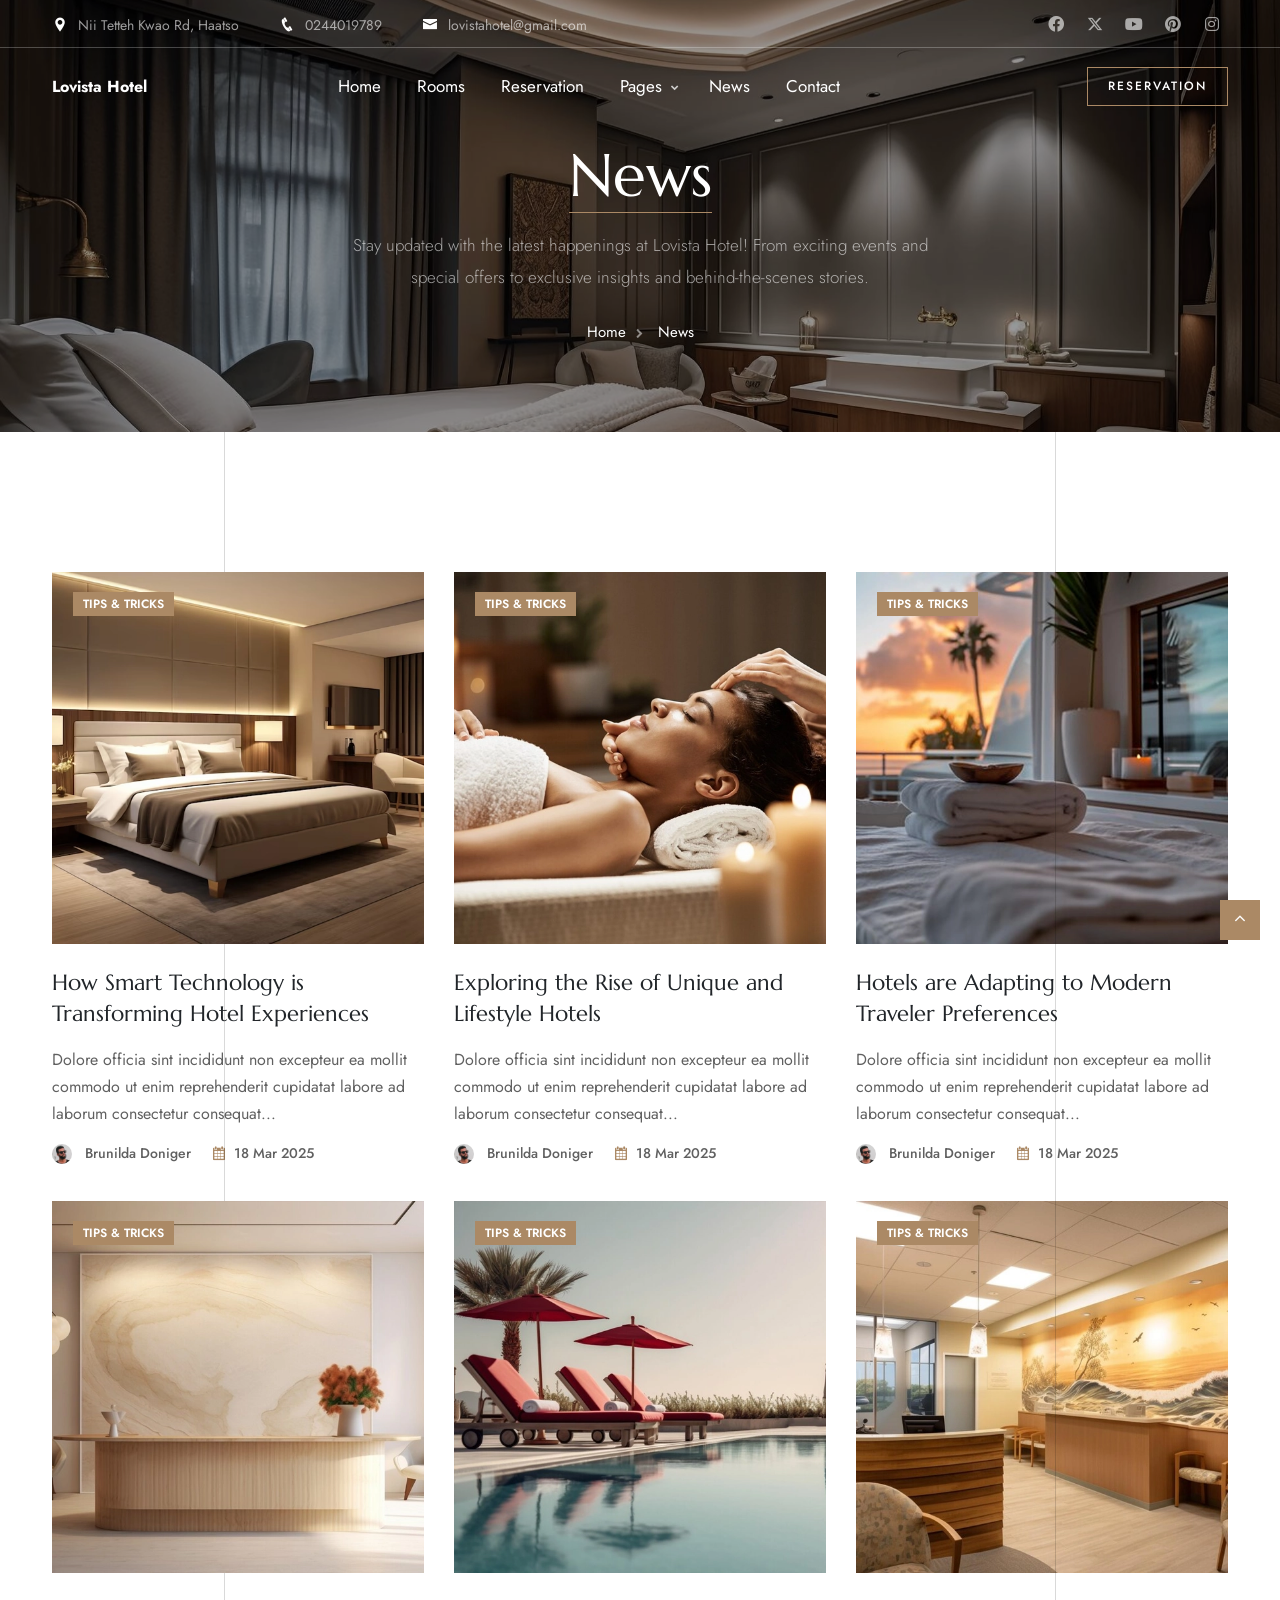
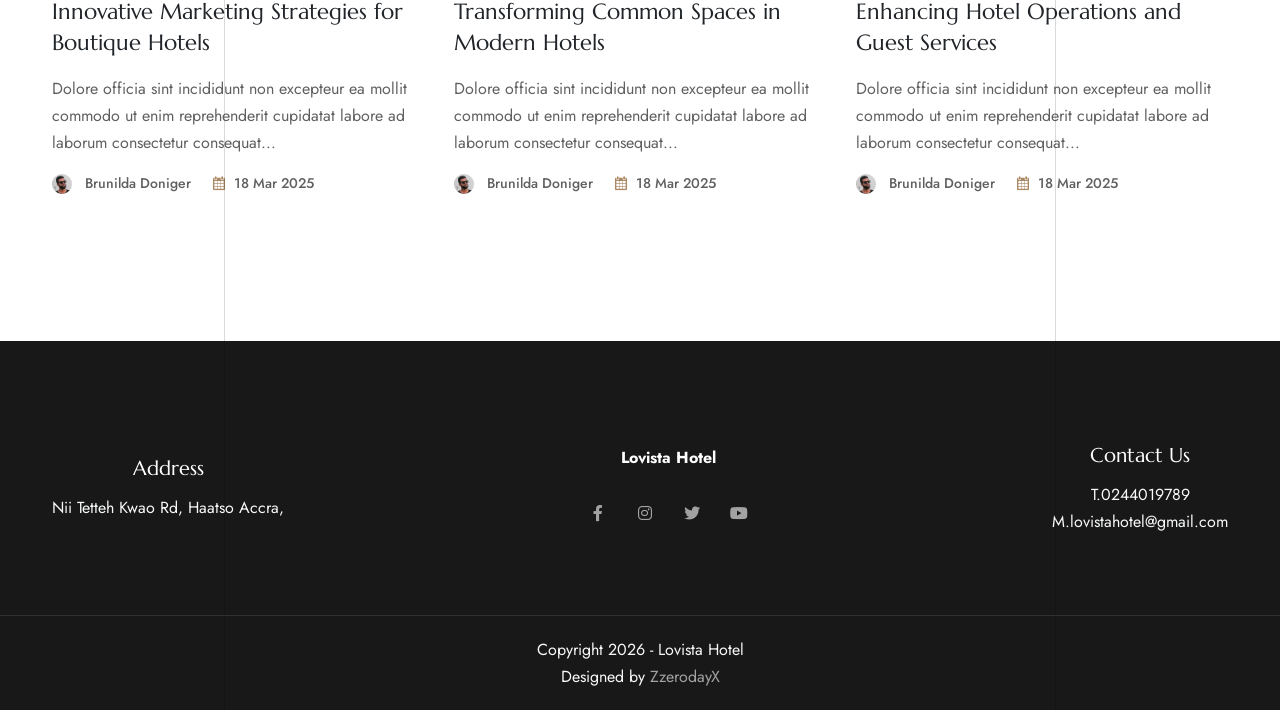
<file: news.html>
<!DOCTYPE html>
<html lang="zxx">

<head>
    <title>Lovista Hotel</title>
    <link rel="icon" href="images/icon.webp" type="image/gif" sizes="16x16">
    <meta content="text/html;charset=utf-8" http-equiv="Content-Type">
    <meta content="width=device-width, initial-scale=1.0" name="viewport" >
    <meta content="Lovista Hotel Website" name="description" >
    <meta content="" name="keywords" >
    <meta content="" name="author" >
    <!-- CSS Files
    ================================================== -->
    <link href="css/bootstrap.min.css" rel="stylesheet" type="text/css" id="bootstrap">
    <link href="css/plugins.css" rel="stylesheet" type="text/css" >
    <link href="css/swiper.css" rel="stylesheet" type="text/css" >
    <link href="css/style.css" rel="stylesheet" type="text/css" >
    <link href="css/coloring.css" rel="stylesheet" type="text/css" >
    <!-- color scheme -->
    <link id="colors" href="css/colors/scheme-01.css" rel="stylesheet" type="text/css" >

</head>

<body>
    <div id="wrapper">
        <a href="#" id="back-to-top"></a>
        
        <!-- page preloader begin -->
        <div id="de-loader"></div>
        <!-- page preloader close -->

        <!-- header begin -->
        <header class="transparent has-topbar">
            <div id="topbar">
                <div class="container">
                    <div class="row">
                        <div class="col-lg-12">
                            <div class="d-flex justify-content-between xs-hide">
                                <div class="header-widget d-flex">                                    
                                    <div class="topbar-widget"><a href="#"><i class="icofont-location-pin"></i>Nii Tetteh Kwao Rd, Haatso</a></div>
                                    <div class="topbar-widget"><a href="#"><i class="icofont-phone"></i>0244019789</a></div>
                                    <div class="topbar-widget"><a href="#"><i class="icofont-envelope"></i>lovistahotel@gmail.com</a></div>
                                </div>

                                <div class="social-icons">
                                    <a href="#"><i class="fa-brands fa-facebook fa-lg"></i></a>
                                    <a href="#"><i class="fa-brands fa-x-twitter fa-lg"></i></a>
                                    <a href="#"><i class="fa-brands fa-youtube fa-lg"></i></a>
                                    <a href="#"><i class="fa-brands fa-pinterest fa-lg"></i></a>
                                    <a href="#"><i class="fa-brands fa-instagram fa-lg"></i></a>
                                </div>
                            </div>
                        </div>
                    </div>
                    <div class="clearfix"></div>
                </div>
            </div>
            <div class="container">
                <div class="row">
                    <div class="col-md-12">
                        <div class="de-flex sm-pt10">
                            <div class="de-flex-col">
                                <!-- logo begin -->
                                <div id="logo">
                                    <a id="logo-txt" href="index.html">
                                        Lovista Hotel
                                    </a>
                                </div>
                                <!-- logo close -->
                            </div>
                            <div class="de-flex-col header-col-mid">
                                <ul id="mainmenu">
                                    <li><a class="menu-item" href="index.html">Home</a>
                                    </li>
                                    <li><a class="menu-item" href="room-single.html">Rooms</a>
                                    </li>
                                    <li><a class="menu-item" href="reservation.html">Reservation</a></li>
                                    <li><a class="menu-item" href="#">Pages</a>
                                        <ul>
                                            <li><a href="about.html">About Us</a></li>
                                            <li><a href="facilities.html">Facilities</a></li>
                                            <li><a href="special-offers.html">Offers</a></li>
                                            <li><a href="gallery.html">Gallery</a></li>
                                            <li><a href="gallery-carousel.html">Gallery Carousel</a></li>
                                        </ul>
                                    </li>
                                    <li><a class="menu-item" href="news.html">News</a></li>
                                    <li><a class="menu-item" href="contact.html">Contact</a></li>
                                </ul>
                            </div>
                            <div class="de-flex-col">
                                <div class="menu_side_area">          
                                    <a href="reservation.html" class="btn-main btn-line">Reservation</a>
                                    <span id="menu-btn"></span>
                                </div>
                            </div>
                        </div>
                    </div>
                </div>
            </div>
        </header>
        <!-- header close -->
        <!-- content begin -->
        <div class="no-bottom no-top" id="content">

            <div id="top"></div>

            <section id="subheader" class="relative jarallax text-light">
                <img src="images/background/1.webp" class="jarallax-img" alt="">
                <div class="container relative z-index-1000">
                    <div class="row justify-content-center">
                        <div class="col-lg-6 text-center">
                            <h1>News</h1>
                            <p class="lead mt-3">Stay updated with the latest happenings at Lovista Hotel! From exciting events and special offers to exclusive insights and behind-the-scenes stories.</p>
                            <ul class="crumb">
                                <li><a href="index.html">Home</a></li>
                                <li class="active">News</li>
                            </ul>
                        </div>
                    </div>
                </div>
                <div class="de-overlay"></div>
            </section>

            <section class="lines-deco">
                <div class="container">
                    <div class="row g-4">

                        <div class="col-lg-4 col-md-6">
                            <div>
                                <div class="post-image mb-3">
                                    <div class="d-tagline start-0 ps-3">
                                        <span>tips &amp; tricks</span>
                                    </div>
                                    <img alt="" src="images/news/1.webp" class="lazy">
                                </div>
                                <div class="pt-2 h-100">
                                    <h4 class="mb-3 lh-1-4"><a class="text-dark" href="news-single.html">How Smart Technology is Transforming Hotel Experiences</a></h4>
                                    <p class="mb-2">Dolore officia sint incididunt non excepteur ea mollit commodo ut enim reprehenderit cupidatat labore ad laborum consectetur consequat...</p>
                                    <div class="py-1">
                                        <img src="images/testimonial/1.jpg" class="w-20px me-2 circle" alt="">
                                        <div class="d-inline fs-14 fw-500 me-3">Brunilda Doniger</div>
                                        <div class="d-inline fs-14 fw-500"><i class="icofont-ui-calendar id-color me-2"></i>18 Mar 2025</div>
                                    </div>
                                </div>
                            </div>
                        </div>
                        
                        <div class="col-lg-4 col-md-6">
                            <div>
                                <div class="post-image mb-3">
                                    <div class="d-tagline start-0 ps-3">
                                        <span>tips &amp; tricks</span>
                                    </div>
                                    <img alt="" src="images/news/2.webp" class="lazy">
                                </div>
                                <div class="pt-2 h-100">
                                    <h4 class="mb-3 lh-1-4"><a class="text-dark" href="news-single.html">Exploring the Rise of Unique and Lifestyle Hotels</a></h4>
                                    <p class="mb-2">Dolore officia sint incididunt non excepteur ea mollit commodo ut enim reprehenderit cupidatat labore ad laborum consectetur consequat...</p>
                                    <div class="py-1">
                                        <img src="images/testimonial/1.jpg" class="w-20px me-2 circle" alt="">
                                        <div class="d-inline fs-14 fw-500 me-3">Brunilda Doniger</div>
                                        <div class="d-inline fs-14 fw-500"><i class="icofont-ui-calendar id-color me-2"></i>18 Mar 2025</div>
                                    </div>
                                </div>
                            </div>
                        </div>
                        
                        <div class="col-lg-4 col-md-6">
                            <div>
                                <div class="post-image mb-3">
                                    <div class="d-tagline start-0 ps-3">
                                        <span>tips &amp; tricks</span>
                                    </div>
                                    <img alt="" src="images/news/3.webp" class="lazy">
                                </div>
                                <div class="pt-2 h-100">
                                    <h4 class="mb-3 lh-1-4"><a class="text-dark" href="news-single.html">Hotels are Adapting to Modern Traveler Preferences</a></h4>
                                    <p class="mb-2">Dolore officia sint incididunt non excepteur ea mollit commodo ut enim reprehenderit cupidatat labore ad laborum consectetur consequat...</p>
                                    <div class="py-1">
                                        <img src="images/testimonial/1.jpg" class="w-20px me-2 circle" alt="">
                                        <div class="d-inline fs-14 fw-500 me-3">Brunilda Doniger</div>
                                        <div class="d-inline fs-14 fw-500"><i class="icofont-ui-calendar id-color me-2"></i>18 Mar 2025</div>
                                    </div>
                                </div>
                            </div>
                        </div>

                        <div class="col-lg-4 col-md-6">
                            <div>
                                <div class="post-image mb-3">
                                    <div class="d-tagline start-0 ps-3">
                                        <span>tips &amp; tricks</span>
                                    </div>
                                    <img alt="" src="images/news/4.webp" class="lazy">
                                </div>
                                <div class="pt-2 h-100">
                                    <h4 class="mb-3 lh-1-4"><a class="text-dark" href="news-single.html">Innovative Marketing Strategies for Boutique Hotels</a></h4>
                                    <p class="mb-2">Dolore officia sint incididunt non excepteur ea mollit commodo ut enim reprehenderit cupidatat labore ad laborum consectetur consequat...</p>
                                    <div class="py-1">
                                        <img src="images/testimonial/1.jpg" class="w-20px me-2 circle" alt="">
                                        <div class="d-inline fs-14 fw-500 me-3">Brunilda Doniger</div>
                                        <div class="d-inline fs-14 fw-500"><i class="icofont-ui-calendar id-color me-2"></i>18 Mar 2025</div>
                                    </div>
                                </div>
                            </div>
                        </div>
                        
                        <div class="col-lg-4 col-md-6">
                            <div>
                                <div class="post-image mb-3">
                                    <div class="d-tagline start-0 ps-3">
                                        <span>tips &amp; tricks</span>
                                    </div>
                                    <img alt="" src="images/news/5.webp" class="lazy">
                                </div>
                                <div class="pt-2 h-100">
                                    <h4 class="mb-3 lh-1-4"><a class="text-dark" href="news-single.html">Transforming Common Spaces in Modern Hotels</a></h4>
                                    <p class="mb-2">Dolore officia sint incididunt non excepteur ea mollit commodo ut enim reprehenderit cupidatat labore ad laborum consectetur consequat...</p>
                                    <div class="py-1">
                                        <img src="images/testimonial/1.jpg" class="w-20px me-2 circle" alt="">
                                        <div class="d-inline fs-14 fw-500 me-3">Brunilda Doniger</div>
                                        <div class="d-inline fs-14 fw-500"><i class="icofont-ui-calendar id-color me-2"></i>18 Mar 2025</div>
                                    </div>
                                </div>
                            </div>
                        </div>
                        
                        <div class="col-lg-4 col-md-6">
                            <div>
                                <div class="post-image mb-3">
                                    <div class="d-tagline start-0 ps-3">
                                        <span>tips &amp; tricks</span>
                                    </div>
                                    <img alt="" src="images/news/6.webp" class="lazy">
                                </div>
                                <div class="pt-2 h-100">
                                    <h4 class="mb-3 lh-1-4"><a class="text-dark" href="news-single.html">Enhancing Hotel Operations and Guest Services</a></h4>
                                    <p class="mb-2">Dolore officia sint incididunt non excepteur ea mollit commodo ut enim reprehenderit cupidatat labore ad laborum consectetur consequat...</p>
                                    <div class="py-1">
                                        <img src="images/testimonial/1.jpg" class="w-20px me-2 circle" alt="">
                                        <div class="d-inline fs-14 fw-500 me-3">Brunilda Doniger</div>
                                        <div class="d-inline fs-14 fw-500"><i class="icofont-ui-calendar id-color me-2"></i>18 Mar 2025</div>
                                    </div>
                                </div>
                            </div>
                        </div>
                    </div>
                </div>
            </section>
            
        </div>
        <!-- content close -->
        
        <!-- footer begin -->
                           <footer class="text-light section-dark">
            <div class="container">
                <div class="row g-4 align-items-center">
                    <div class="col-md-12">
                        <div class="d-lg-flex align-items-center justify-content-between text-center">
                            <div>
                                <h3 class="fs-20">Address</h3>
                               Nii Tetteh Kwao Rd, Haatso Accra,
                            </div>
                            <div>
                                <a id="logo-txt" href="index.html">
                                   Lovista Hotel
                                </a><br>
                                <div class="social-icons mb-sm-30 mt-4">
                                    <a href="#"><i class="fa-brands fa-facebook-f"></i></a>
                                    <a href="#"><i class="fa-brands fa-instagram"></i></a>
                                    <a href="#"><i class="fa-brands fa-twitter"></i></a>
                                    <a href="#"><i class="fa-brands fa-youtube"></i></a>
                                </div>

                            </div>
                            <div>
                                <h3 class="fs-20">Contact Us</h3>
                                T.0244019789 <br>
                                M.lovistahotel@gmail.com
                            </div>
                        </div>
                    </div>                    
                </div>
            </div>
            <div class="subfooter">
                <div class="container">
                    <div class="row">
                        <div class="col-md-12 text-center">
                            Copyright 2026 - Lovista Hotel
                        </div>
                        <div class="col-md-12 text-center">
                            Designed by <a href="http://ZzerodayX">ZzerodayX</a>
                        </div>
                    </div>
                </div>
            </div>
        </footer>
        <!-- footer close -->
    </div>
    
    <!-- Javascript Files
    ================================================== -->
    <script src="js/plugins.js"></script>
    <script src="js/designesia.js"></script>
    <script src="js/swiper.js"></script>
    <script src="js/custom-marquee.js"></script>
    <script src="js/custom-swiper-1.js"></script>

</body>
</html>
</file>
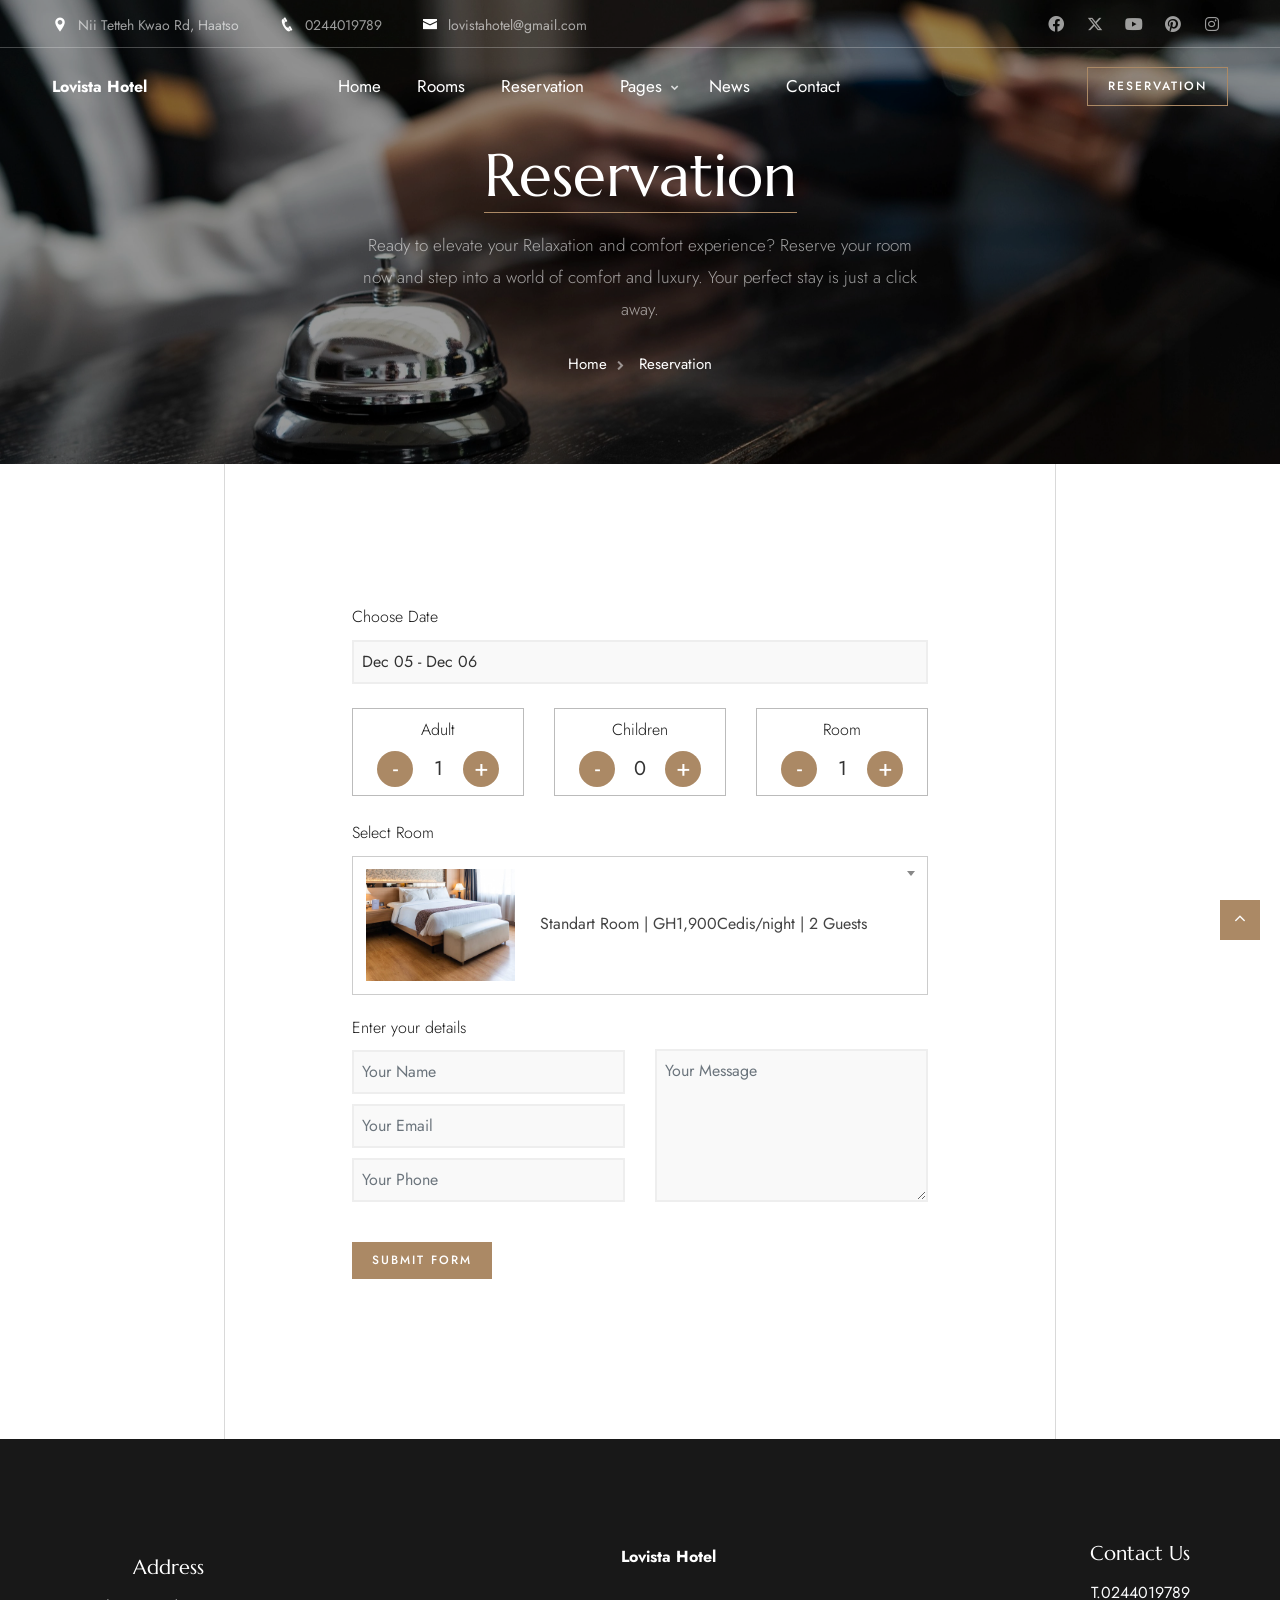
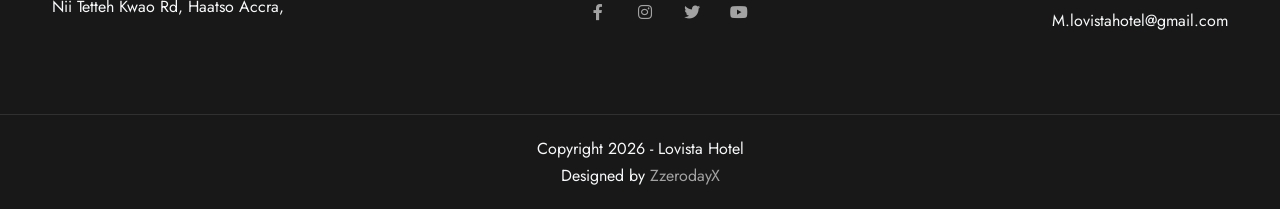
<file: reservation.html>
<!DOCTYPE html>
<html lang="zxx">
<head>
    <title>Lovista Hotel</title>
    <link rel="icon" href="images/icon.webp" type="image/gif" sizes="16x16">
    <meta content="text/html;charset=utf-8" http-equiv="Content-Type">
    <meta content="width=device-width, initial-scale=1.0" name="viewport" >
    <meta content="Lovista Hotel Website" name="description" >
    <meta content="" name="keywords" >
    <meta content="" name="author" >
    <!-- CSS Files
    ================================================== -->
    <link href="css/bootstrap.min.css" rel="stylesheet" type="text/css" id="bootstrap">
    <link href="css/plugins.css" rel="stylesheet" type="text/css" >
    <link href="css/swiper.css" rel="stylesheet" type="text/css" >
    <link href="css/style.css" rel="stylesheet" type="text/css" >
    <link href="css/coloring.css" rel="stylesheet" type="text/css" >
    <!-- color scheme -->
    <link id="colors" href="css/colors/scheme-01.css" rel="stylesheet" type="text/css" >

</head>

<body>
    <div id="wrapper">
        <a href="#" id="back-to-top"></a>
        
        <!-- page preloader begin -->
        <div id="de-loader"></div>
        <!-- page preloader close -->

        <!-- header begin -->
              <header class="transparent has-topbar">
            <div id="topbar">
                <div class="container">
                    <div class="row">
                        <div class="col-lg-12">
                            <div class="d-flex justify-content-between xs-hide">
                                <div class="header-widget d-flex">                                    
                                    <div class="topbar-widget"><a href="#"><i class="icofont-location-pin"></i>Nii Tetteh Kwao Rd, Haatso</a></div>
                                    <div class="topbar-widget"><a href="#"><i class="icofont-phone"></i>0244019789</a></div>
                                    <div class="topbar-widget"><a href="#"><i class="icofont-envelope"></i>lovistahotel@gmail.com</a></div>
                                </div>

                                <div class="social-icons">
                                    <a href="#"><i class="fa-brands fa-facebook fa-lg"></i></a>
                                    <a href="#"><i class="fa-brands fa-x-twitter fa-lg"></i></a>
                                    <a href="#"><i class="fa-brands fa-youtube fa-lg"></i></a>
                                    <a href="#"><i class="fa-brands fa-pinterest fa-lg"></i></a>
                                    <a href="#"><i class="fa-brands fa-instagram fa-lg"></i></a>
                                </div>
                            </div>
                        </div>
                    </div>
                    <div class="clearfix"></div>
                </div>
            </div>
            <div class="container">
                <div class="row">
                    <div class="col-md-12">
                        <div class="de-flex sm-pt10">
                            <div class="de-flex-col">
                                <!-- logo begin -->
                                <div id="logo">
                                    <a id="logo-txt" href="index.html">
                                        Lovista Hotel
                                    </a>
                                </div>
                                <!-- logo close -->
                            </div>
                            <div class="de-flex-col header-col-mid">
                                <ul id="mainmenu">
                                    <li><a class="menu-item" href="index.html">Home</a>
                                    </li>
                                    <li><a class="menu-item" href="room-single.html">Rooms</a>
                                    </li>
                                    <li><a class="menu-item" href="reservation.html">Reservation</a></li>
                                    <li><a class="menu-item" href="#">Pages</a>
                                        <ul>
                                            <li><a href="about.html">About Us</a></li>
                                            <li><a href="facilities.html">Facilities</a></li>
                                            <li><a href="special-offers.html">Offers</a></li>
                                            <li><a href="gallery.html">Gallery</a></li>
                                            <li><a href="gallery-carousel.html">Gallery Carousel</a></li>
                                        </ul>
                                    </li>
                                    <li><a class="menu-item" href="news.html">News</a></li>
                                    <li><a class="menu-item" href="contact.html">Contact</a></li>
                                </ul>
                            </div>
                            <div class="de-flex-col">
                                <div class="menu_side_area">          
                                    <a href="reservation.html" class="btn-main btn-line">Reservation</a>
                                    <span id="menu-btn"></span>
                                </div>
                            </div>
                        </div>
                    </div>
                </div>
            </div>
        </header>
        <!-- header close -->
        <!-- content begin -->
        <div class="no-bottom no-top" id="content">

            <div id="top"></div>

            <section id="subheader" class="relative jarallax text-light">
                <img src="images/background/3.webp" class="jarallax-img" alt="">
                <div class="container relative z-index-1000">
                    <div class="row justify-content-center">
                        <div class="col-lg-6 text-center">
                            <h1>Reservation</h1>
                            <p class="mt-3 lead">Ready to elevate your Relaxation and comfort experience? Reserve your room now and step into a world of comfort and luxury. Your perfect stay is just a click away.</p>
                            <ul class="crumb">
                                <li><a href="index.html">Home</a></li>
                                <li class="active">Reservation</li>
                            </ul>
                        </div>
                    </div>
                </div>
                <div class="de-overlay"></div>
            </section>

            <section id="section_form" class="relative lines-deco">
                <div class="container">
                    <div class="row">
                        <div class="col-lg-6 offset-lg-3">
                            <div id="success_message" class="text-center">
                                <h2>Your reservation has been sent successfully.</h2>
                                <div class="col-lg-8 offset-lg-2">
                                    <p>We will contact you shortly. Refresh this page if you want to make another reservation.</p>

                                    <img src="images/misc/2.webp" class="w-100 rounded-up-100" alt="">
                                </div>
                            </div>

                            <div id="booking_form_wrap">
                                <form name="contactForm" id='booking_form' class="form-border" method="post" action="https://madebydesignesia.com/themes/almaris/booking.php">
                                    <div class="row">

                                        <div class="col-md-12">
                                            <h4>Choose Date</h4>                                        
                                            <input type="text" id="date-picker" class="form-control mb-4" name="date" value="">

                                            <div class="guests-n-rooms mb-4">
                                                <div class="row g-4">
                                                    <div class="col-md-4">
                                                        <div class="text-center border-1 pt-2">
                                                            <h4>Adult</h4>
                                                            <div class="de-number">
                                                                <span class="d-minus">-</span>
                                                                <input type="text" class="no-border no-bg" value="1" name="adult">
                                                                <span class="d-plus">+</span>
                                                            </div>
                                                        </div>
                                                    </div>
                                                    <div class="col-md-4">
                                                        <div class="text-center border-1 pt-2">
                                                            <h4>Children</h4>
                                                            <div class="de-number">
                                                                <span class="d-minus">-</span>
                                                                <input type="text" class="no-border no-bg" value="0" name="children">
                                                                <span class="d-plus">+</span>
                                                            </div>
                                                        </div>
                                                    </div>
                                                    <div class="col-md-4">
                                                        <div class="text-center border-1 pt-2">
                                                            <h4>Room</h4>
                                                            <div id="d-room-count" class="de-number">
                                                                <span class="d-minus">-</span>
                                                                <input id="room-count" type="text" class="no-border no-bg" value="1" name="room_count">
                                                                <span class="d-plus">+</span>
                                                            </div>
                                                        </div>
                                                    </div>
                                                </div>
                                            </div>
                                        </div>
                                    </div>

                                    <div class="select-room">
                                        <h4>Select Room</h4>

                                        <select class="room-type form-control" name="room_type">
                                          <option value='Standart Room' data-src="images/form/1.jpg">
                                            Standart Room | GH1,900Cedis/night | 2 Guests
                                          </option>
                                          <option value='Deluxe Room' data-src="images/form/2.jpg">
                                            Deluxe Room | GH2,000Cedis/night | 2 Guests
                                          </option>
                                          <option value='Premier Room' data-src="images/form/3.jpg">
                                            Premier Room | GH2,300Cedis/night | 2 Guests
                                          </option>
                                          <option value='Family Suite' data-src="images/form/4.jpg">
                                            Family Suite |  GH2,700Cedis/night  | 4 Guests
                                          </option>
                                          <option value='Luxury Suite' data-src="images/form/5.jpg">
                                            Luxury Suite | GH2,900Cedis/night | 2 Guests
                                          </option>
                                          <option value='Presidential Suite' data-src="images/form/6.jpg">
                                            Presidential Suite |  GH3,300Cedis/night | 2 Guests
                                          </option>
                                        </select>
                                    </div>

                                    <div id="step-2" class="row g-4 align-items-end">
                                        

                                        <div class="col-md-6">
                                            <h4>Enter your details</h4>

                                            <div id='name_error' class='error'>Please enter your name.</div>
                                            <div>
                                                <input type='text' name='name' id='name' class="form-control" placeholder="Your Name" required>
                                            </div>

                                            <div id='email_error' class='error'>Please enter your valid E-mail ID.</div>
                                            <div>
                                                <input type='email' name='email' id='email' class="form-control" placeholder="Your Email" required>
                                            </div>

                                            <div id='phone_error' class='error'>Please enter your phone number.</div>
                                            <div>
                                                <input type='text' name='phone' id='phone' class="form-control" placeholder="Your Phone" required>
                                            </div>
                                        </div>
                                        <div class="col-md-6">
                                            <textarea name='message' id='message' class="form-control" placeholder="Your Message"></textarea>
                                        </div>

                                        <div class="col-md-12">
                                            <p id='submit'>
                                                <input type='submit' id='send_message' value='Submit Form' class="btn-main">
                                            </p>
                                        </div>
                                    </div>
                                </form>
                                <div id='error_message' class='error'>Sorry, error occured this time sending your message.</div>
                            </div>
                        </div>
                    </div>
                </div>
            </section>
        </div>
        <!-- content close -->
        
        <!-- footer begin -->
       <footer class="text-light section-dark">
            <div class="container">
                <div class="row g-4 align-items-center">
                    <div class="col-md-12">
                        <div class="d-lg-flex align-items-center justify-content-between text-center">
                            <div>
                                <h3 class="fs-20">Address</h3>
                               Nii Tetteh Kwao Rd, Haatso Accra,
                            </div>
                            <div>
                                <a id="logo-txt" href="index.html">
                                   Lovista Hotel
                                </a><br>
                                <div class="social-icons mb-sm-30 mt-4">
                                    <a href="#"><i class="fa-brands fa-facebook-f"></i></a>
                                    <a href="#"><i class="fa-brands fa-instagram"></i></a>
                                    <a href="#"><i class="fa-brands fa-twitter"></i></a>
                                    <a href="#"><i class="fa-brands fa-youtube"></i></a>
                                </div>

                            </div>
                            <div>
                                <h3 class="fs-20">Contact Us</h3>
                                T.0244019789 <br>
                                M.lovistahotel@gmail.com
                            </div>
                        </div>
                    </div>                    
                </div>
            </div>
            <div class="subfooter">
                <div class="container">
                    <div class="row">
                        <div class="col-md-12 text-center">
                            Copyright 2026 - Lovista Hotel
                        </div>
                        <div class="col-md-12 text-center">
                            Designed by <a href="http://ZzerodayX">ZzerodayX</a>
                        </div>
                    </div>
                </div>
            </div>
        </footer>
        <!-- footer close -->
    </div>
    
    <!-- Javascript Files
    ================================================== -->
    <script src="js/plugins.js"></script>
    <script src="js/designesia.js"></script>
    <script src="js/validation-booking.js"></script>

</body>
</html>
</file>
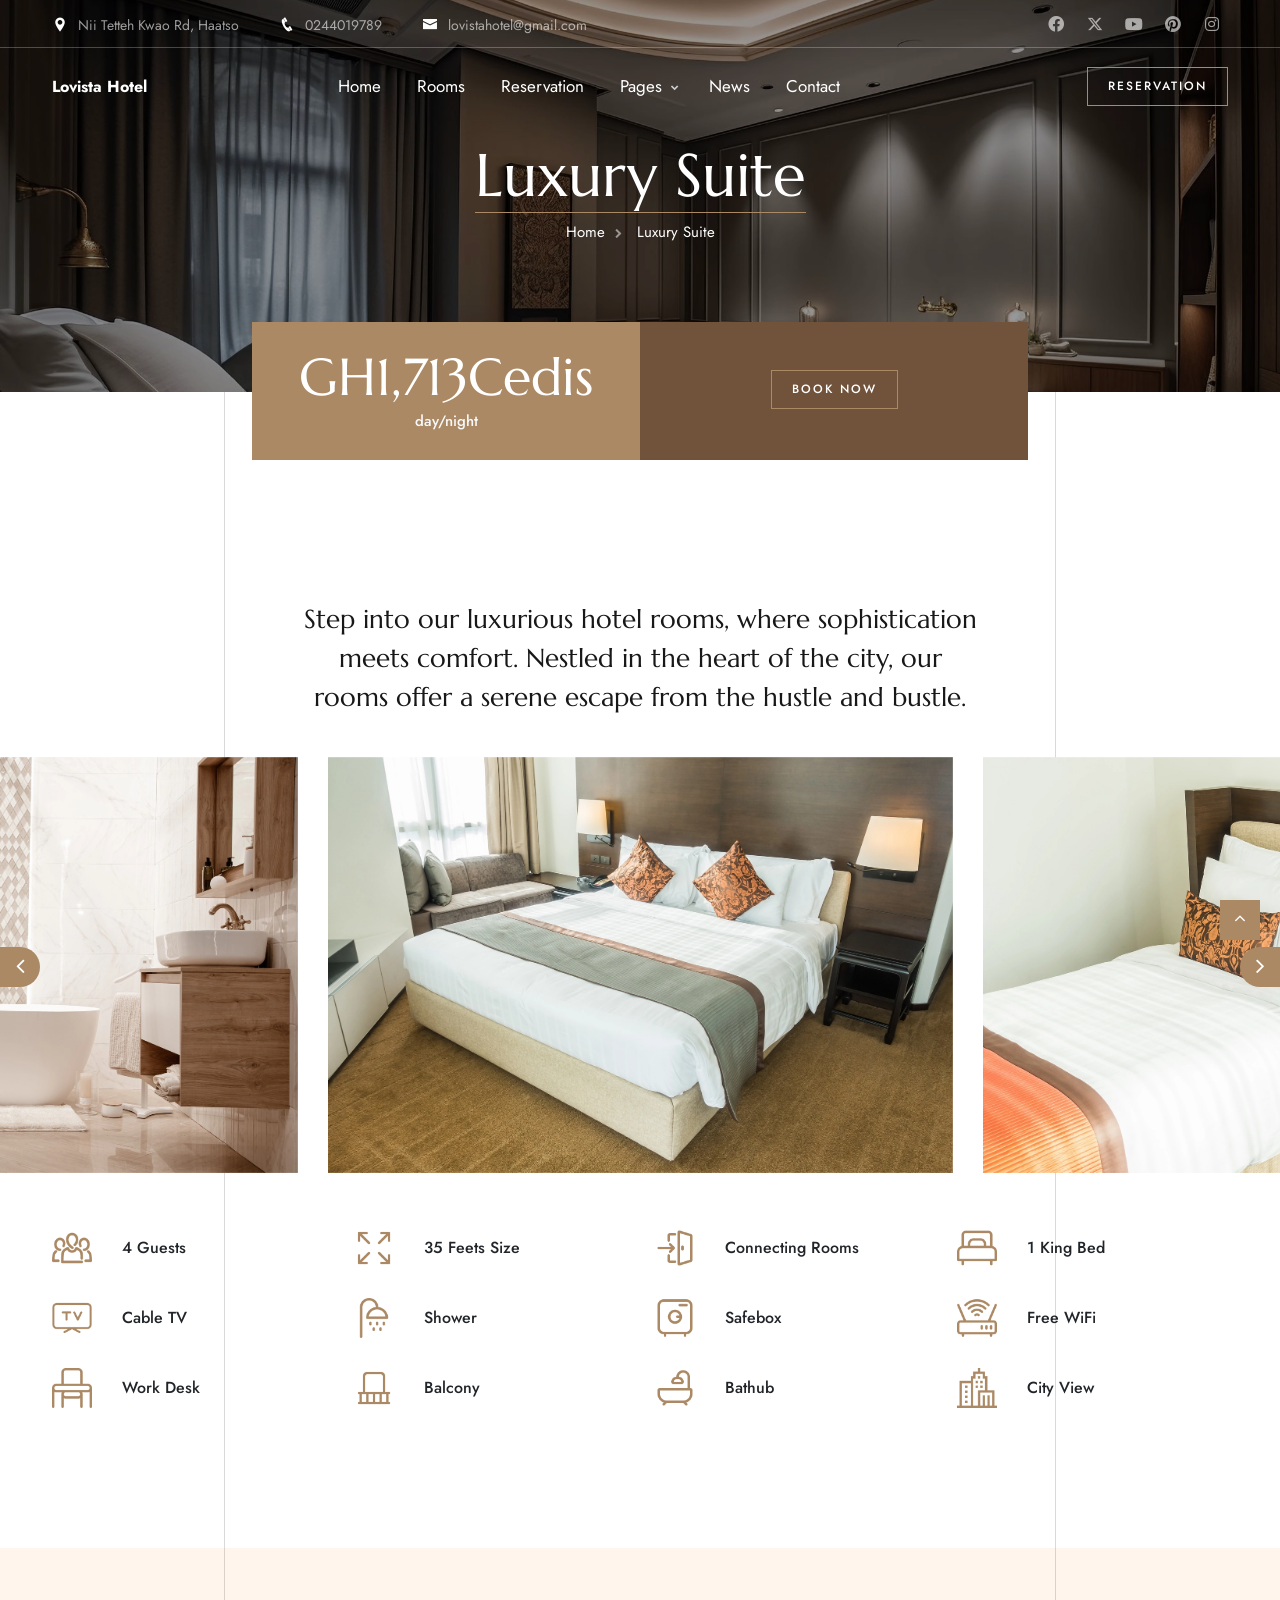
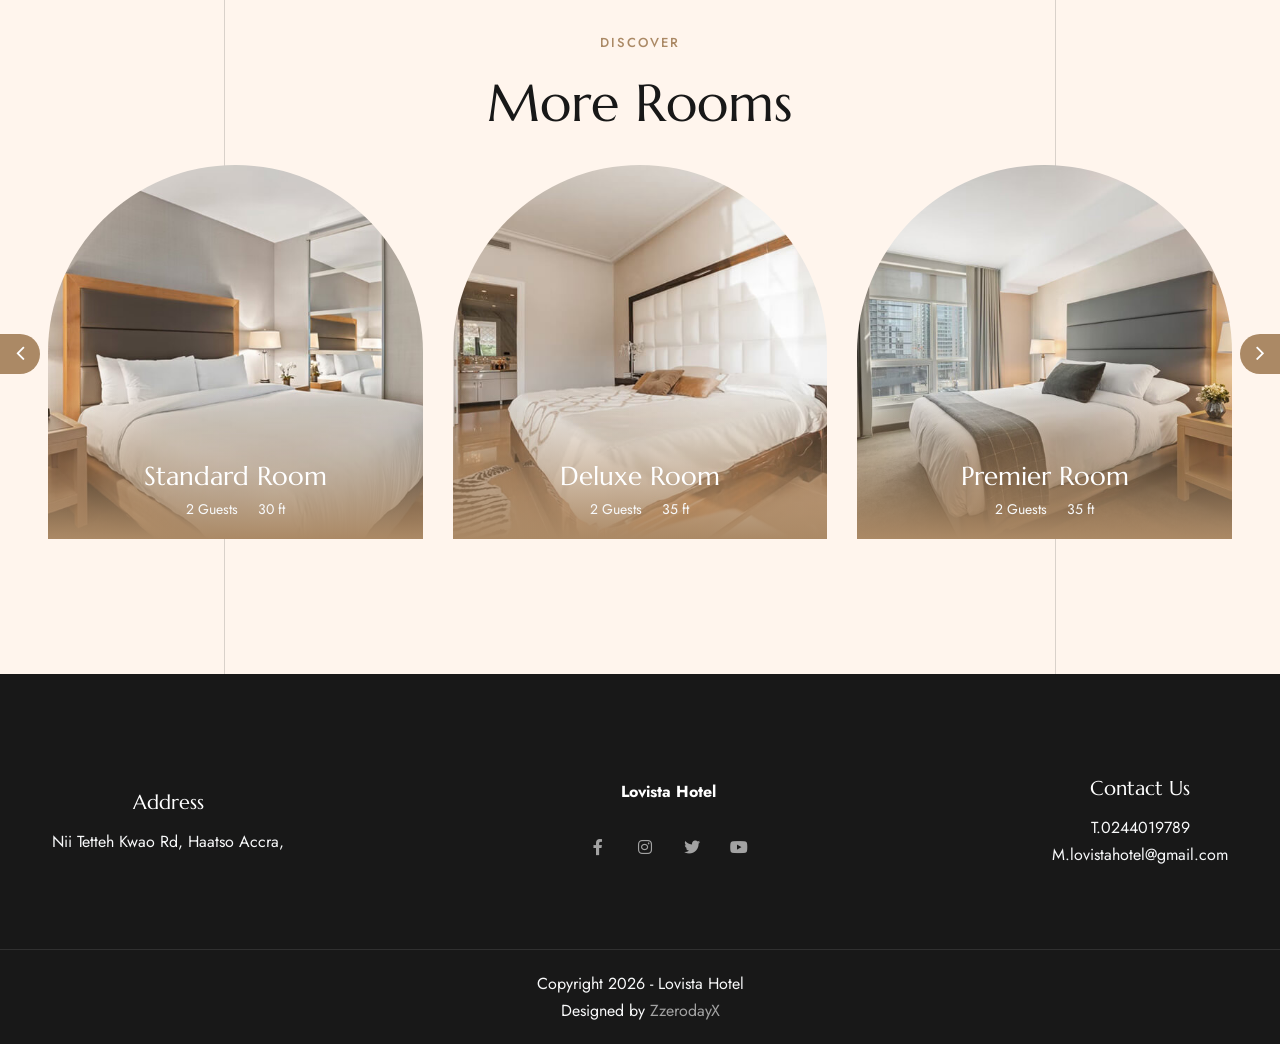
<file: room-single.html>
<!DOCTYPE html>
<html lang="zxx">

<head>
    <title>Lovista Hotel</title>
    <link rel="icon" href="images/icon.webp" type="image/gif" sizes="16x16">
    <meta content="text/html;charset=utf-8" http-equiv="Content-Type">
    <meta content="width=device-width, initial-scale=1.0" name="viewport" >
    <meta content="Lovista Hotel" name="description" >
    <meta content="" name="keywords" >
    <meta content="" name="author" >
    <!-- CSS Files
    ================================================== -->
    <link href="css/bootstrap.min.css" rel="stylesheet" type="text/css" id="bootstrap">
    <link href="css/plugins.css" rel="stylesheet" type="text/css" >
    <link href="css/swiper.css" rel="stylesheet" type="text/css" >
    <link href="css/style.css" rel="stylesheet" type="text/css" >
    <link href="css/coloring.css" rel="stylesheet" type="text/css" >
    <!-- color scheme -->
    <link id="colors" href="css/colors/scheme-01.css" rel="stylesheet" type="text/css" >

</head>

<body>
    <div id="wrapper">
        <a href="#" id="back-to-top"></a>
        
        <!-- page preloader begin -->
        <div id="de-loader"></div>
        <!-- page preloader close -->

        <!-- header begin -->
        <header class="transparent has-topbar">
            <div id="topbar">
                <div class="container">
                    <div class="row">
                        <div class="col-lg-12">
                            <div class="d-flex justify-content-between xs-hide">
                                <div class="header-widget d-flex">                                    
                                    <div class="topbar-widget"><a href="#"><i class="icofont-location-pin"></i>Nii Tetteh Kwao Rd, Haatso</a></div>
                                    <div class="topbar-widget"><a href="#"><i class="icofont-phone"></i>0244019789</a></div>
                                    <div class="topbar-widget"><a href="#"><i class="icofont-envelope"></i>lovistahotel@gmail.com</a></div>
                                </div>

                                <div class="social-icons">
                                    <a href="#"><i class="fa-brands fa-facebook fa-lg"></i></a>
                                    <a href="#"><i class="fa-brands fa-x-twitter fa-lg"></i></a>
                                    <a href="#"><i class="fa-brands fa-youtube fa-lg"></i></a>
                                    <a href="#"><i class="fa-brands fa-pinterest fa-lg"></i></a>
                                    <a href="#"><i class="fa-brands fa-instagram fa-lg"></i></a>
                                </div>
                            </div>
                        </div>
                    </div>
                    <div class="clearfix"></div>
                </div>
            </div>
            <div class="container">
                <div class="row">
                    <div class="col-md-12">
                        <div class="de-flex sm-pt10">
                            <div class="de-flex-col">
                                <!-- logo begin -->
                                <div id="logo">
                                    <a id="logo-txt" href="index.html">
                                        Lovista Hotel
                                    </a>
                                </div>
                                <!-- logo close -->
                            </div>
                            <div class="de-flex-col header-col-mid">
                                <ul id="mainmenu">
                                    <li><a class="menu-item" href="index.html">Home</a>
                                    </li>
                                    <li><a class="menu-item" href="room-single.html">Rooms</a>
                                    </li>
                                    <li><a class="menu-item" href="reservation.html">Reservation</a></li>
                                    <li><a class="menu-item" href="#">Pages</a>
                                        <ul>
                                            <li><a href="about.html">About Us</a></li>
                                            <li><a href="facilities.html">Facilities</a></li>
                                            <li><a href="special-offers.html">Offers</a></li>
                                            <li><a href="gallery.html">Gallery</a></li>
                                            <li><a href="gallery-carousel.html">Gallery Carousel</a></li>
                                        </ul>
                                    </li>
                                    <li><a class="menu-item" href="news.html">News</a></li>
                                    <li><a class="menu-item" href="contact.html">Contact</a></li>
                                </ul>
                            </div>
                            <div class="de-flex-col">
                                <div class="menu_side_area">          
                                    <a href="reservation.html" class="btn-main btn-line">Reservation</a>
                                    <span id="menu-btn"></span>
                                </div>
                            </div>
                        </div>
                    </div>
                </div>
            </div>
        </header>
        <!-- header close -->
        <!-- content begin -->
        <div class="no-bottom no-top" id="content">

            <div id="top"></div>

            <section id="subheader" class="relative jarallax text-light">
                <img src="images/background/1.webp" class="jarallax-img" alt="">
                <div class="container relative z-index-1000">
                    <div class="row justify-content-center">
                        <div class="col-lg-12 text-center">
                            <h1>Luxury Suite</h1>
                            <ul class="crumb">
                                <li><a href="index.html">Home</a></li>
                                <li class="active">Luxury Suite</li>
                            </ul>
                            <div class="spacer-double"></div>
                        </div>
                    </div>
                </div>
                <div class="de-overlay"></div>
            </section>

            <section class="relative z-4 lines-deco no-top no-bottom">
                <div class="container">
                    <div class="row justify-content-center">
                        <div class="col-lg-8">
                            <div class="mt-70">
                                <div class="row g-0">
                                    <div class="col-md-6 text-center">
                                        <div class="bg-color text-light p-4 h-100 wow fadeInRight" data-wow-delay=".0s">
                                            <div class="de_count fs-15 wow fadeInRight" data-wow-delay=".4s">
                                                <h2 class="mb-0">GH1,713Cedis</h2>
                                                <span>day/night</span>
                                            </div>
                                        </div>
                                    </div>

                                    <div class="col-md-6 text-center">
                                        <div class="text-light p-4 h-100 wow fadeInRight" data-bgcolor="#70533A" data-wow-delay=".2s">
                                            <div class="de_count fs-15 wow fadeInRight" data-wow-delay=".6s">
                                                <a class="btn-main btn-line no-bg mt-lg-4" href="reservation.html">Book Now</a>
                                            </div>
                                        </div>
                                    </div>
                                </div>
                            </div>
                        </div>
                    </div>
                </div>
            </section>

            <section class="relative lines-deco">
                <div class="container">
                    <div class="row justify-content-center">
                        <div class="col-lg-7 text-center">
                            <h3 class="wow fadeInUp">Step into our luxurious hotel rooms, where sophistication meets comfort. Nestled in the heart of the city, our rooms offer a serene escape from the hustle and bustle.</h3>
                        </div>
                    </div>
                </div>

                <div class="spacer-single"></div>

                <div class="relative wow fadeIn">
                    <div class="owl-custom-nav menu-float" data-target="#room-carousel">
                        <a class="btn-next"></a>
                        <a class="btn-prev"></a>                                

                        <div id="room-carousel" class="owl-2-cols-center owl-carousel owl-theme">
                            <!-- room begin -->
                            <div class="item">
                                <div class="hover relative text-light">
                                    <img src="images/room-single/1.webp" class="w-100" alt="">
                                </div>
                            </div>
                            <!-- room end -->
                                                    
                            <!-- room begin -->
                            <div class="item">
                                <div class="hover relative text-light">
                                    <img src="images/room-single/2.webp" class="w-100" alt="">
                                </div>
                            </div>
                            <!-- room end -->
                            
                            <!-- room begin -->
                            <div class="item">
                                <div class="hover relative text-light">
                                    <img src="images/room-single/3.webp" class="w-100" alt="">
                                </div>
                            </div>
                            <!-- room end -->

                            <!-- room begin -->
                            <div class="item">
                                <div class="hover relative text-light">
                                    <img src="images/room-single/4.webp" class="w-100" alt="">
                                </div>
                            </div>
                            <!-- room end -->
                        </div>
                    </div>
                </div>

                <div class="spacer-double"></div>

                <div class="container">
                    <div class="row g-4 justify-content-center">
                        <div class="col-lg-3 col-6 wow fadeInRight" data-wow-delay=".2s">
                            <div class="d-block relative">
                                <img src="images/icons/guests.png" class="w-40px" alt="">
                                <p class="absolute abs-middle ml70 text-dark fw-500">4 Guests</p>
                            </div>
                        </div>

                        <div class="col-lg-3 col-6 wow fadeInRight" data-wow-delay=".2s">
                            <div class="d-block relative">
                                <img src="images/icons/size.png" class="w-40px" alt="">
                                <p class="absolute abs-middle ml70 text-dark fw-500">35 Feets Size</p>
                            </div>
                        </div>

                        <div class="col-lg-3 col-6 wow fadeInRight" data-wow-delay=".2s">
                            <div class="d-block relative">
                                <img src="images/icons/door.png" class="w-40px" alt="">
                                <p class="absolute abs-middle ml70 text-dark fw-500">Connecting Rooms</p>
                            </div>
                        </div>

                        <div class="col-lg-3 col-6 wow fadeInRight" data-wow-delay=".2s">
                            <div class="d-block relative">
                                <img src="images/icons/bed.png" class="w-40px" alt="">
                                <p class="absolute abs-middle ml70 text-dark fw-500">1 King Bed</p>
                            </div>
                        </div>

                        <div class="col-lg-3 col-6 wow fadeInRight" data-wow-delay=".2s">
                            <div class="d-block relative">
                                <img src="images/icons/tv.png" class="w-40px" alt="">
                                <p class="absolute abs-middle ml70 text-dark fw-500">Cable TV</p>
                            </div>
                        </div>

                        <div class="col-lg-3 col-6 wow fadeInRight" data-wow-delay=".2s">
                            <div class="d-block relative">
                                <img src="images/icons/shower.png" class="w-40px" alt="">
                                <p class="absolute abs-middle ml70 text-dark fw-500">Shower</p>
                            </div>
                        </div>

                        <div class="col-lg-3 col-6 wow fadeInRight" data-wow-delay=".2s">
                            <div class="d-block relative">
                                <img src="images/icons/safebox.png" class="w-40px" alt="">
                                <p class="absolute abs-middle ml70 text-dark fw-500">Safebox</p>
                            </div>
                        </div>

                        <div class="col-lg-3 col-6 wow fadeInRight" data-wow-delay=".2s">
                            <div class="d-block relative">
                                <img src="images/icons/wifi.png" class="w-40px" alt="">
                                <p class="absolute abs-middle ml70 text-dark fw-500">Free WiFi</p>
                            </div>
                        </div>

                        <div class="col-lg-3 col-6 wow fadeInRight" data-wow-delay=".2s">
                            <div class="d-block relative">
                                <img src="images/icons/desk.png" class="w-40px" alt="">
                                <p class="absolute abs-middle ml70 text-dark fw-500">Work Desk</p>
                            </div>
                        </div>

                        <div class="col-lg-3 col-6 wow fadeInRight" data-wow-delay=".2s">
                            <div class="d-block relative">
                                <img src="images/icons/balcony.png" class="w-40px" alt="">
                                <p class="absolute abs-middle ml70 text-dark fw-500">Balcony</p>
                            </div>
                        </div>

                        <div class="col-lg-3 col-6 wow fadeInRight" data-wow-delay=".2s">
                            <div class="d-block relative">
                                <img src="images/icons/bathub.png" class="w-40px" alt="">
                                <p class="absolute abs-middle ml70 text-dark fw-500">Bathub</p>
                            </div>
                        </div>

                        <div class="col-lg-3 col-6 wow fadeInRight" data-wow-delay=".2s">
                            <div class="d-block relative">
                                <img src="images/icons/city.png" class="w-40px" alt="">
                                <p class="absolute abs-middle ml70 text-dark fw-500">City View</p>
                            </div>
                        </div>
                    </div>
                </div>
            </section>

            <section class="relative bg-light pt80 lines-deco">
                <div class="container-fluid relative z-2">
                    <div class="row g-4">
                        <div class="col-lg-8 offset-lg-2 text-center">
                            <div class="subtitle id-color wow fadeInUp mb-3">Discover</div>
                            <h2 class="mb-0 wow fadeInUp">More Rooms</h2>
                        </div>
                        
                        <div class="col-lg-12">
                            <div class="owl-custom-nav menu-float px-5" data-target="#more-rooms">
                                <a class="btn-next"></a>
                                <a class="btn-prev"></a>                                

                                <div id="more-rooms" class="owl-3-cols owl-carousel owl-theme">
                                    <!-- room begin -->
                                    <div class="item">
                                        <div class="hover relative text-light text-center wow fadeInUp" data-wow-delay=".3s">
                                            <img src="images/room/1.webp" class="w-100 rounded-up-100" alt="">
                                            <div class="abs hover-op-1 z-4 hover-mt-40 abs-centered">
                                                <div class="fs-14">From</div>
                                                <h3 class="fs-40 lh-1 mb-4">GH1,700Cedis</h3>
                                                <a class="btn-line" href="room-single.html">View Details</a>
                                            </div>
                                            <div class="abs bg-color z-2 top-0 w-100 h-100 hover-op-1 rounded-up-100"></div>
                                            <div class="abs z-2 bottom-0 mb-3 w-100 text-center hover-op-0">
                                                <h3 class="mb-0">Standard Room</h3>
                                                <div class="text-center fs-14">
                                                    <span class="mx-2">
                                                        2 Guests
                                                    </span>
                                                    <span class="mx-2">
                                                        30 ft
                                                    </span>
                                                </div>
                                            </div>
                                            <div class="gradient-trans-color-bottom abs w-100 h-40 bottom-0"></div>
                                        </div>
                                    </div>
                                    <!-- room end -->
                                                            
                                    <!-- room begin -->
                                    <div class="item">
                                        <div class="hover relative text-light text-center wow fadeInUp" data-wow-delay=".4s">
                                            <img src="images/room/2.webp" class="w-100 rounded-up-100" alt="">
                                            <div class="abs hover-op-1 z-4 hover-mt-40 abs-centered">
                                                <div class="fs-14">From</div>
                                                <h3 class="fs-40 lh-1 mb-4">GH1,700Cedis</h3>
                                                <a class="btn-line" href="room-single.html">View Details</a>
                                            </div>
                                            <div class="abs bg-color z-2 top-0 w-100 h-100 hover-op-1 rounded-up-100"></div>
                                            <div class="abs z-2 bottom-0 mb-3 w-100 text-center hover-op-0">
                                                <h3 class="mb-0">Deluxe Room</h3>
                                                <div class="text-center fs-14">
                                                    <span class="mx-2">
                                                        2 Guests
                                                    </span>
                                                    <span class="mx-2">
                                                        35 ft
                                                    </span>
                                                </div>
                                            </div>
                                            <div class="gradient-trans-color-bottom abs w-100 h-40 bottom-0"></div>
                                        </div>
                                    </div>
                                    <!-- room end -->
                                    
                                    <!-- room begin -->
                                    <div class="item">
                                        <div class="hover relative text-light text-center wow fadeInUp" data-wow-delay=".5s">
                                            <img src="images/room/3.webp" class="w-100 rounded-up-100" alt="">
                                            <div class="abs hover-op-1 z-4 hover-mt-40 abs-centered">
                                                <div class="fs-14">From</div>
                                                <h3 class="fs-40 lh-1 mb-4">GH1,900Cedis</h3>
                                                <a class="btn-line" href="room-single.html">View Details</a>
                                            </div>
                                            <div class="abs bg-color z-2 top-0 w-100 h-100 hover-op-1 rounded-up-100"></div>
                                            <div class="abs z-2 bottom-0 mb-3 w-100 text-center hover-op-0">
                                                <h3 class="mb-0">Premier Room</h3>
                                                <div class="text-center fs-14">
                                                    <span class="mx-2">
                                                        2 Guests
                                                    </span>
                                                    <span class="mx-2">
                                                        35 ft
                                                    </span>
                                                </div>
                                            </div>
                                            <div class="gradient-trans-color-bottom abs w-100 h-40 bottom-0"></div>
                                        </div>
                                    </div>
                                    <!-- room end -->

                                    <!-- room begin -->
                                    <div class="item">
                                        <div class="hover relative text-light text-center wow fadeInUp" data-wow-delay=".7s">
                                            <img src="images/room/4.webp" class="w-100 rounded-up-100" alt="">
                                            <div class="abs hover-op-1 z-4 hover-mt-40 abs-centered">
                                                <div class="fs-14">From</div>
                                                <h3 class="fs-40 lh-1 mb-4">GH1,949</h3>
                                                <a class="btn-line" href="room-single.html">View Details</a>
                                            </div>
                                            <div class="abs bg-color z-2 top-0 w-100 h-100 hover-op-1 rounded-up-100"></div>
                                            <div class="abs z-2 bottom-0 mb-3 w-100 text-center hover-op-0">
                                                <h3 class="mb-0">Family Suite</h3>
                                                <div class="text-center fs-14">
                                                    <span class="mx-2">
                                                        4 Guests
                                                    </span>
                                                    <span class="mx-2">
                                                        60 ft
                                                    </span>
                                                </div>
                                            </div>
                                            <div class="gradient-trans-color-bottom abs w-100 h-40 bottom-0"></div>
                                        </div>
                                    </div>
                                    <!-- room end -->
                                </div>
                            </div>
                        </div>
                        
                    </div>
                </div>
            </section>
            
        </div>
        <!-- content close -->
        
        <!-- footer begin -->
        <footer class="text-light section-dark">
            <div class="container">
                <div class="row g-4 align-items-center">
                    <div class="col-md-12">
                        <div class="d-lg-flex align-items-center justify-content-between text-center">
                            <div>
                                <h3 class="fs-20">Address</h3>
                               Nii Tetteh Kwao Rd, Haatso Accra,
                            </div>
                            <div>
                                <a id="logo-txt" href="index.html">
                                   Lovista Hotel
                                </a><br>
                                <div class="social-icons mb-sm-30 mt-4">
                                    <a href="#"><i class="fa-brands fa-facebook-f"></i></a>
                                    <a href="#"><i class="fa-brands fa-instagram"></i></a>
                                    <a href="#"><i class="fa-brands fa-twitter"></i></a>
                                    <a href="#"><i class="fa-brands fa-youtube"></i></a>
                                </div>

                            </div>
                            <div>
                                <h3 class="fs-20">Contact Us</h3>
                                T.0244019789 <br>
                                M.lovistahotel@gmail.com
                            </div>
                        </div>
                    </div>                    
                </div>
            </div>
            <div class="subfooter">
                <div class="container">
                    <div class="row">
                        <div class="col-md-12 text-center">
                            Copyright 2026 - Lovista Hotel
                        </div>
                        <div class="col-md-12 text-center">
                            Designed by <a href="http://ZzerodayX">ZzerodayX</a>
                        </div>
                    </div>
                </div>
            </div>
        </footer>
        <!-- footer close -->
    </div>
    
    <!-- Javascript Files
    ================================================== -->
    <script src="js/plugins.js"></script>
    <script src="js/designesia.js"></script>
    <script src="js/swiper.js"></script>
    <script src="js/custom-marquee.js"></script>
    <script src="js/custom-swiper-1.js"></script>

</body>
</html>
</file>
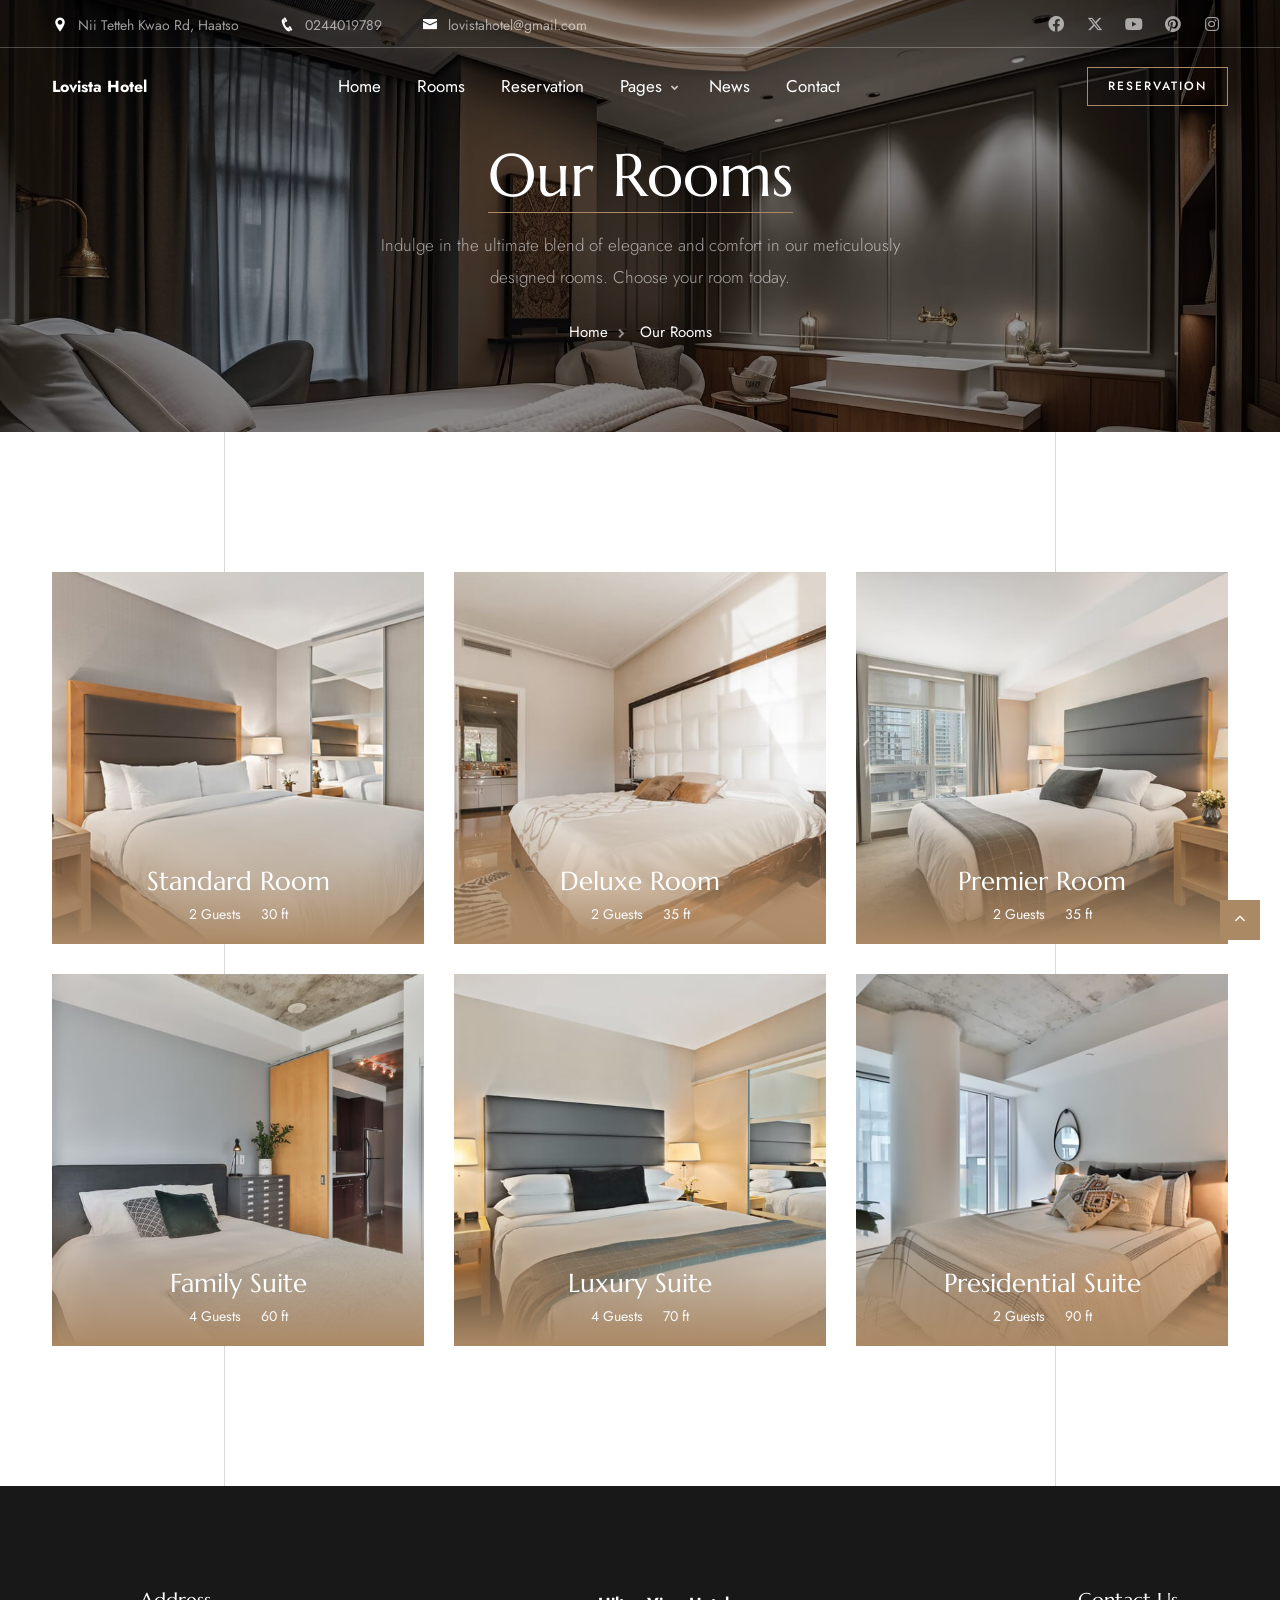
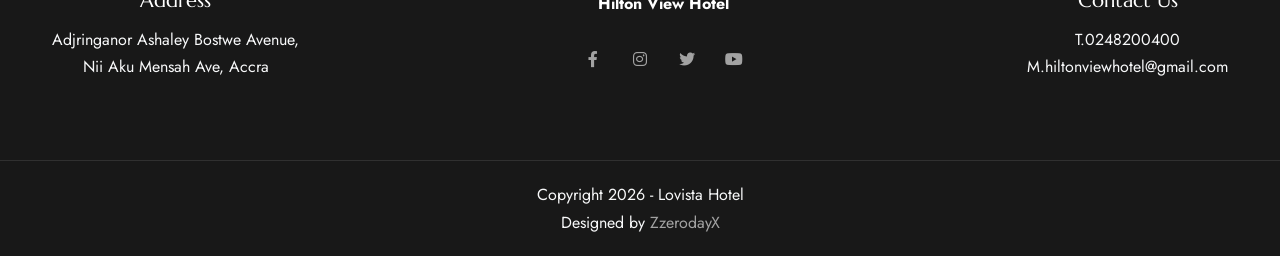
<file: rooms.html>
<!DOCTYPE html>
<html lang="zxx">
<head>
    <title>Lovista Hotel</title>
    <link rel="icon" href="images/icon.webp" type="image/gif" sizes="16x16">
    <meta content="text/html;charset=utf-8" http-equiv="Content-Type">
    <meta content="width=device-width, initial-scale=1.0" name="viewport" >
    <meta content="Hilton View Hotel Website" name="description" >
    <meta content="" name="keywords" >
    <meta content="" name="author" >
    <!-- CSS Files
    ================================================== -->
    <link href="css/bootstrap.min.css" rel="stylesheet" type="text/css" id="bootstrap">
    <link href="css/plugins.css" rel="stylesheet" type="text/css" >
    <link href="css/swiper.css" rel="stylesheet" type="text/css" >
    <link href="css/style.css" rel="stylesheet" type="text/css" >
    <link href="css/coloring.css" rel="stylesheet" type="text/css" >
    <!-- color scheme -->
    <link id="colors" href="css/colors/scheme-01.css" rel="stylesheet" type="text/css" >

</head>

<body>
    <div id="wrapper">
        <a href="#" id="back-to-top"></a>
        
        <!-- page preloader begin -->
        <div id="de-loader"></div>
        <!-- page preloader close -->

        <!-- header begin -->
         <header class="transparent has-topbar">
            <div id="topbar">
                <div class="container">
                    <div class="row">
                        <div class="col-lg-12">
                            <div class="d-flex justify-content-between xs-hide">
                                <div class="header-widget d-flex">                                    
                                    <div class="topbar-widget"><a href="#"><i class="icofont-location-pin"></i>Nii Tetteh Kwao Rd, Haatso</a></div>
                                    <div class="topbar-widget"><a href="#"><i class="icofont-phone"></i>0244019789</a></div>
                                    <div class="topbar-widget"><a href="#"><i class="icofont-envelope"></i>lovistahotel@gmail.com</a></div>
                                </div>

                                <div class="social-icons">
                                    <a href="#"><i class="fa-brands fa-facebook fa-lg"></i></a>
                                    <a href="#"><i class="fa-brands fa-x-twitter fa-lg"></i></a>
                                    <a href="#"><i class="fa-brands fa-youtube fa-lg"></i></a>
                                    <a href="#"><i class="fa-brands fa-pinterest fa-lg"></i></a>
                                    <a href="#"><i class="fa-brands fa-instagram fa-lg"></i></a>
                                </div>
                            </div>
                        </div>
                    </div>
                    <div class="clearfix"></div>
                </div>
            </div>
            <div class="container">
                <div class="row">
                    <div class="col-md-12">
                        <div class="de-flex sm-pt10">
                            <div class="de-flex-col">
                                <!-- logo begin -->
                                <div id="logo">
                                    <a id="logo-txt" href="index.html">
                                        Lovista Hotel
                                    </a>
                                </div>
                                <!-- logo close -->
                            </div>
                            <div class="de-flex-col header-col-mid">
                                <ul id="mainmenu">
                                    <li><a class="menu-item" href="index.html">Home</a>
                                    </li>
                                    <li><a class="menu-item" href="room-single.html">Rooms</a>
                                    </li>
                                    <li><a class="menu-item" href="reservation.html">Reservation</a></li>
                                    <li><a class="menu-item" href="#">Pages</a>
                                        <ul>
                                            <li><a href="about.html">About Us</a></li>
                                            <li><a href="facilities.html">Facilities</a></li>
                                            <li><a href="special-offers.html">Offers</a></li>
                                            <li><a href="gallery.html">Gallery</a></li>
                                            <li><a href="gallery-carousel.html">Gallery Carousel</a></li>
                                        </ul>
                                    </li>
                                    <li><a class="menu-item" href="news.html">News</a></li>
                                    <li><a class="menu-item" href="contact.html">Contact</a></li>
                                </ul>
                            </div>
                            <div class="de-flex-col">
                                <div class="menu_side_area">          
                                    <a href="reservation.html" class="btn-main btn-line">Reservation</a>
                                    <span id="menu-btn"></span>
                                </div>
                            </div>
                        </div>
                    </div>
                </div>
            </div>
        </header>
        <!-- header close -->
        <!-- content begin -->
        <div class="no-bottom no-top" id="content">

            <div id="top"></div>

            <section id="subheader" class="relative jarallax text-light">
                <img src="images/background/1.webp" class="jarallax-img" alt="">
                <div class="container relative z-index-1000">
                    <div class="row justify-content-center">
                        <div class="col-lg-6 text-center">
                            <h1>Our Rooms</h1>
                            <p class="mt-3 lead">Indulge in the ultimate blend of elegance and comfort in our meticulously designed rooms. Choose your room today.</p>
                            <ul class="crumb">
                                <li><a href="index.html">Home</a></li>
                                <li class="active">Our Rooms</li>
                            </ul>
                        </div>
                    </div>
                </div>
                <div class="de-overlay"></div>
            </section>

            <section class="relative lines-deco">
                <div class="container">
                    <div class="row g-4">
                        <!-- room begin -->
                        <div class="col-lg-4 col-sm-6">
                            <div class="hover relative text-light text-center wow fadeInUp" data-wow-delay=".3s">
                                <img src="images/room/1.webp" class="img-fluid" alt="">
                                <div class="abs hover-op-1 z-4 hover-mt-40 abs-centered">
                                    <div class="fs-14">From</div>
                                    <h3 class="fs-40 lh-1 mb-4">$129</h3>
                                    <a class="btn-line" href="room-single.html">View Details</a>
                                </div>
                                <div class="abs bg-color z-2 top-0 w-100 h-100 hover-op-1"></div>
                                <div class="abs z-2 bottom-0 mb-3 w-100 text-center hover-op-0">
                                    <h3 class="mb-0">Standard Room</h3>
                                    <div class="text-center fs-14">
                                        <span class="mx-2">
                                            2 Guests
                                        </span>
                                        <span class="mx-2">
                                            30 ft
                                        </span>
                                    </div>
                                </div>
                                <div class="gradient-trans-color-bottom abs w-100 h-40 bottom-0"></div>
                            </div>
                        </div>
                        <!-- room end -->
                                                
                        <!-- room begin -->
                        <div class="col-lg-4 col-sm-6">
                            <div class="hover relative text-light text-center wow fadeInUp" data-wow-delay=".4s">
                                <img src="images/room/2.webp" class="img-fluid" alt="">
                                <div class="abs hover-op-1 z-4 hover-mt-40 abs-centered">
                                    <div class="fs-14">From</div>
                                    <h3 class="fs-40 lh-1 mb-4">$129</h3>
                                    <a class="btn-line" href="room-single.html">View Details</a>
                                </div>
                                <div class="abs bg-color z-2 top-0 w-100 h-100 hover-op-1"></div>
                                <div class="abs z-2 bottom-0 mb-3 w-100 text-center hover-op-0">
                                    <h3 class="mb-0">Deluxe Room</h3>
                                    <div class="text-center fs-14">
                                        <span class="mx-2">
                                            2 Guests
                                        </span>
                                        <span class="mx-2">
                                            35 ft
                                        </span>
                                    </div>
                                </div>
                                <div class="gradient-trans-color-bottom abs w-100 h-40 bottom-0"></div>
                            </div>
                        </div>
                        <!-- room end -->
                        
                        <!-- room begin -->
                        <div class="col-lg-4 col-sm-6">
                            <div class="hover relative text-light text-center wow fadeInUp" data-wow-delay=".5s">
                                <img src="images/room/3.webp" class="img-fluid" alt="">
                                <div class="abs hover-op-1 z-4 hover-mt-40 abs-centered">
                                    <div class="fs-14">From</div>
                                    <h3 class="fs-40 lh-1 mb-4">$139</h3>
                                    <a class="btn-line" href="room-single.html">View Details</a>
                                </div>
                                <div class="abs bg-color z-2 top-0 w-100 h-100 hover-op-1"></div>
                                <div class="abs z-2 bottom-0 mb-3 w-100 text-center hover-op-0">
                                    <h3 class="mb-0">Premier Room</h3>
                                    <div class="text-center fs-14">
                                        <span class="mx-2">
                                            2 Guests
                                        </span>
                                        <span class="mx-2">
                                            35 ft
                                        </span>
                                    </div>
                                </div>
                                <div class="gradient-trans-color-bottom abs w-100 h-40 bottom-0"></div>
                            </div>
                        </div>
                        <!-- room end -->

                        <!-- room begin -->
                        <div class="col-lg-4 col-sm-6">
                            <div class="hover relative text-light text-center wow fadeInUp" data-wow-delay=".7s">
                                <img src="images/room/4.webp" class="img-fluid" alt="">
                                <div class="abs hover-op-1 z-4 hover-mt-40 abs-centered">
                                    <div class="fs-14">From</div>
                                    <h3 class="fs-40 lh-1 mb-4">$149</h3>
                                    <a class="btn-line" href="room-single.html">View Details</a>
                                </div>
                                <div class="abs bg-color z-2 top-0 w-100 h-100 hover-op-1"></div>
                                <div class="abs z-2 bottom-0 mb-3 w-100 text-center hover-op-0">
                                    <h3 class="mb-0">Family Suite</h3>
                                    <div class="text-center fs-14">
                                        <span class="mx-2">
                                            4 Guests
                                        </span>
                                        <span class="mx-2">
                                            60 ft
                                        </span>
                                    </div>
                                </div>
                                <div class="gradient-trans-color-bottom abs w-100 h-40 bottom-0"></div>
                            </div>
                        </div>
                        <!-- room end -->

                        <!-- room begin -->
                        <div class="col-lg-4 col-sm-6">
                            <div class="hover relative text-light text-center wow fadeInUp" data-wow-delay=".9s">
                                <img src="images/room/5.webp" class="img-fluid" alt="">
                                <div class="abs hover-op-1 z-4 hover-mt-40 abs-centered">
                                    <div class="fs-14">From</div>
                                    <h3 class="fs-40 lh-1 mb-4">$179</h3>
                                    <a class="btn-line" href="room-single.html">View Details</a>
                                </div>
                                <div class="abs bg-color z-2 top-0 w-100 h-100 hover-op-1"></div>
                                <div class="abs z-2 bottom-0 mb-3 w-100 text-center hover-op-0">
                                    <h3 class="mb-0">Luxury Suite</h3>
                                    <div class="text-center fs-14">
                                        <span class="mx-2">
                                            4 Guests
                                        </span>
                                        <span class="mx-2">
                                            70 ft
                                        </span>
                                    </div>
                                </div>
                                <div class="gradient-trans-color-bottom abs w-100 h-40 bottom-0"></div>
                            </div>
                        </div>
                        <!-- room end -->

                        <!-- room begin -->
                        <div class="col-lg-4 col-sm-6">
                            <div class="hover relative text-light text-center wow fadeInUp" data-wow-delay="1.1s">
                                <img src="images/room/6.webp" class="img-fluid" alt="">
                                <div class="abs hover-op-1 z-4 hover-mt-40 abs-centered">
                                    <div class="fs-14">From</div>
                                    <h3 class="fs-40 lh-1 mb-4">$199</h3>
                                    <a class="btn-line" href="room-single.html">View Details</a>
                                </div>
                                <div class="abs bg-color z-2 top-0 w-100 h-100 hover-op-1"></div>
                                <div class="abs z-2 bottom-0 mb-3 w-100 text-center hover-op-0">
                                    <h3 class="mb-0">Presidential Suite</h3>
                                    <div class="text-center fs-14">
                                        <span class="mx-2">
                                            2 Guests
                                        </span>
                                        <span class="mx-2">
                                            90 ft
                                        </span>
                                    </div>
                                </div>
                                <div class="gradient-trans-color-bottom abs w-100 h-40 bottom-0"></div>
                            </div>
                        </div>
                        <!-- room end -->
                    </div>
                </div>
            </section>
        </div>
        <!-- content close -->
        
        <!-- footer begin -->
        <footer class="text-light section-dark">
            <div class="container">
                <div class="row g-4 align-items-center">
                    <div class="col-md-12">
                        <div class="d-lg-flex align-items-center justify-content-between text-center">
                            <div>
                                <h3 class="fs-20">Address</h3>
                                Adjringanor Ashaley Bostwe Avenue,<br> 
                                Nii Aku Mensah Ave, Accra
                            </div>
                            <div>
                                <a id="logo-txt" href="index.html">
                                    Hilton View Hotel
                                </a><br>
                                <div class="social-icons mb-sm-30 mt-4">
                                    <a href="#"><i class="fa-brands fa-facebook-f"></i></a>
                                    <a href="#"><i class="fa-brands fa-instagram"></i></a>
                                    <a href="#"><i class="fa-brands fa-twitter"></i></a>
                                    <a href="#"><i class="fa-brands fa-youtube"></i></a>
                                </div>

                            </div>
                            <div>
                                <h3 class="fs-20">Contact Us</h3>
                                T.0248200400 <br>
                                M.hiltonviewhotel@gmail.com
                            </div>
                        </div>
                    </div>                    
                </div>
            </div>
            <div class="subfooter">
                <div class="container">
                    <div class="row">
                        <div class="col-md-12 text-center">
                            Copyright 2026 - Lovista Hotel
                        </div>
                        <div class="col-md-12 text-center">
                            Designed by <a href="http://ZzerodayX">ZzerodayX</a>
                        </div>
                    </div>
                </div>
            </div>
        </footer>
        <!-- footer close -->
    </div>
    
    <!-- Javascript Files
    ================================================== -->
    <script src="js/plugins.js"></script>
    <script src="js/designesia.js"></script>
    <script src="js/swiper.js"></script>
    <script src="js/custom-marquee.js"></script>
    <script src="js/custom-swiper-1.js"></script>

</body>
</html>
</file>
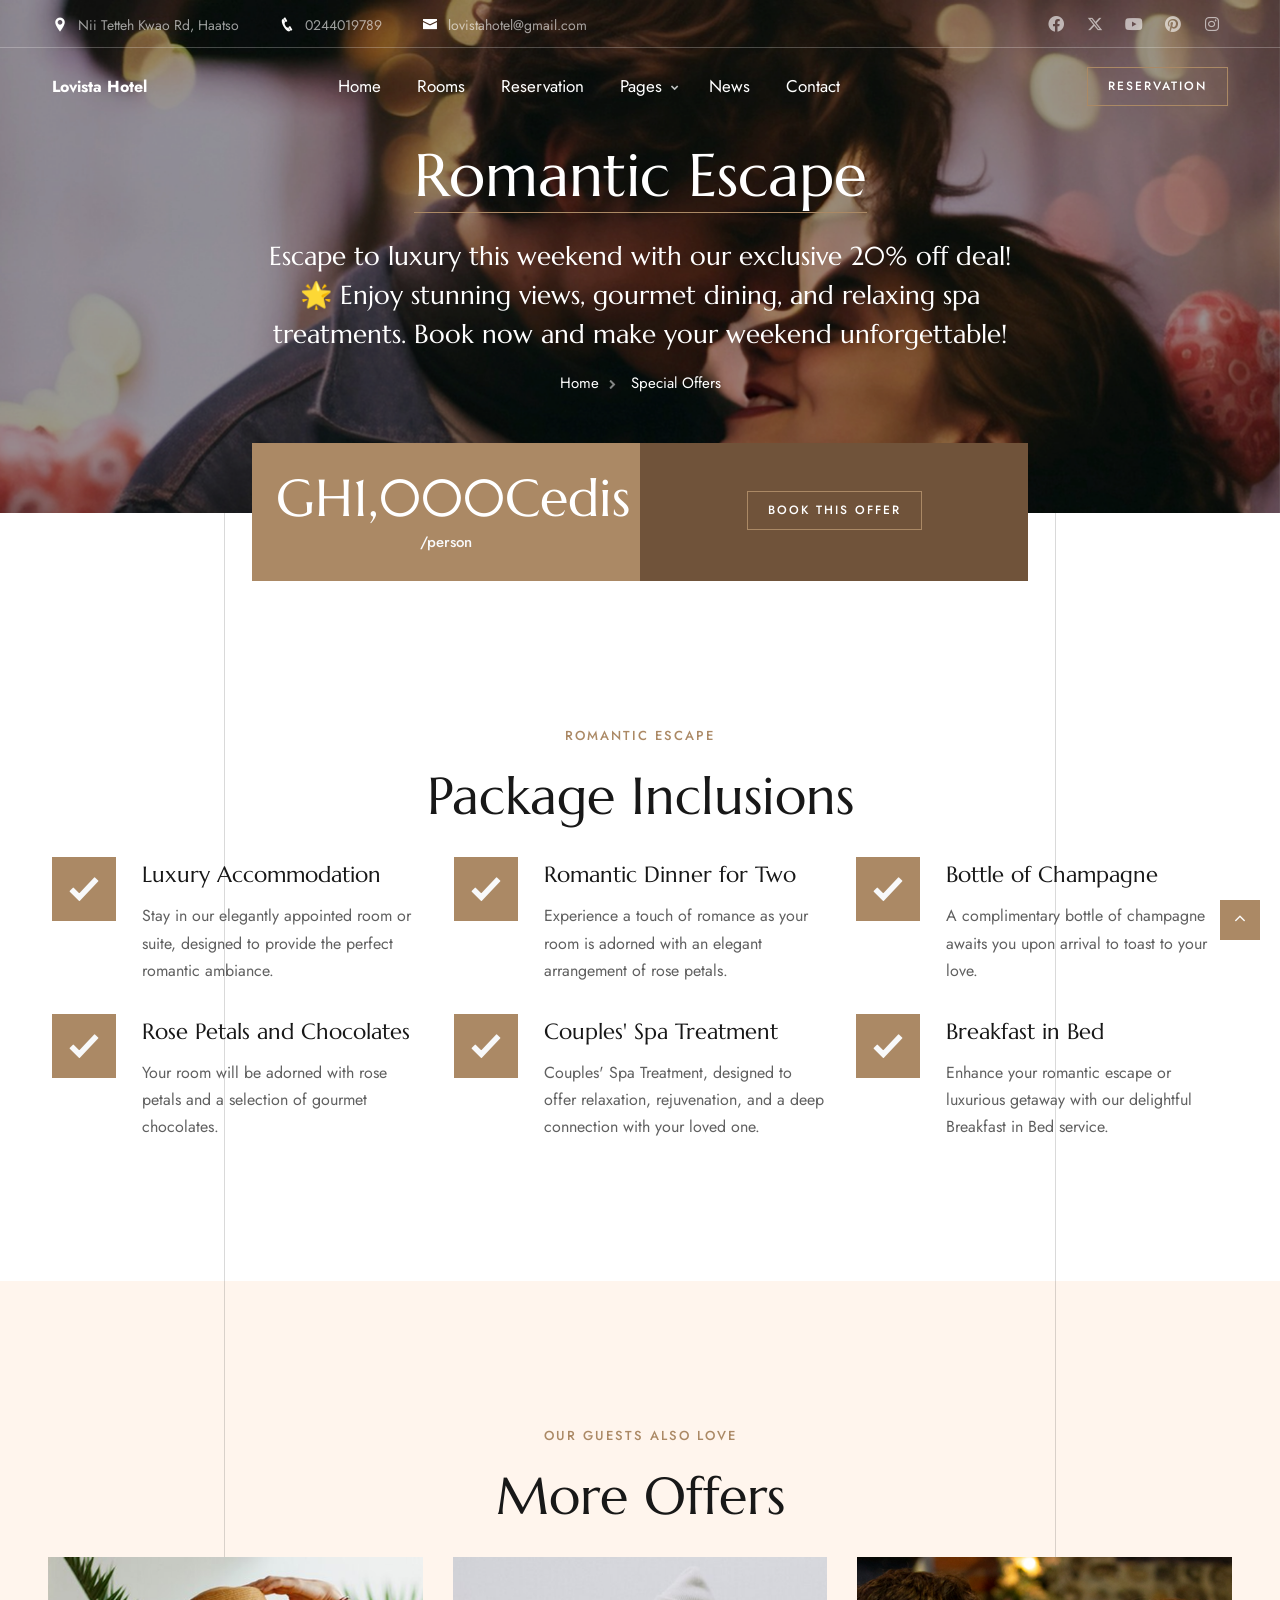
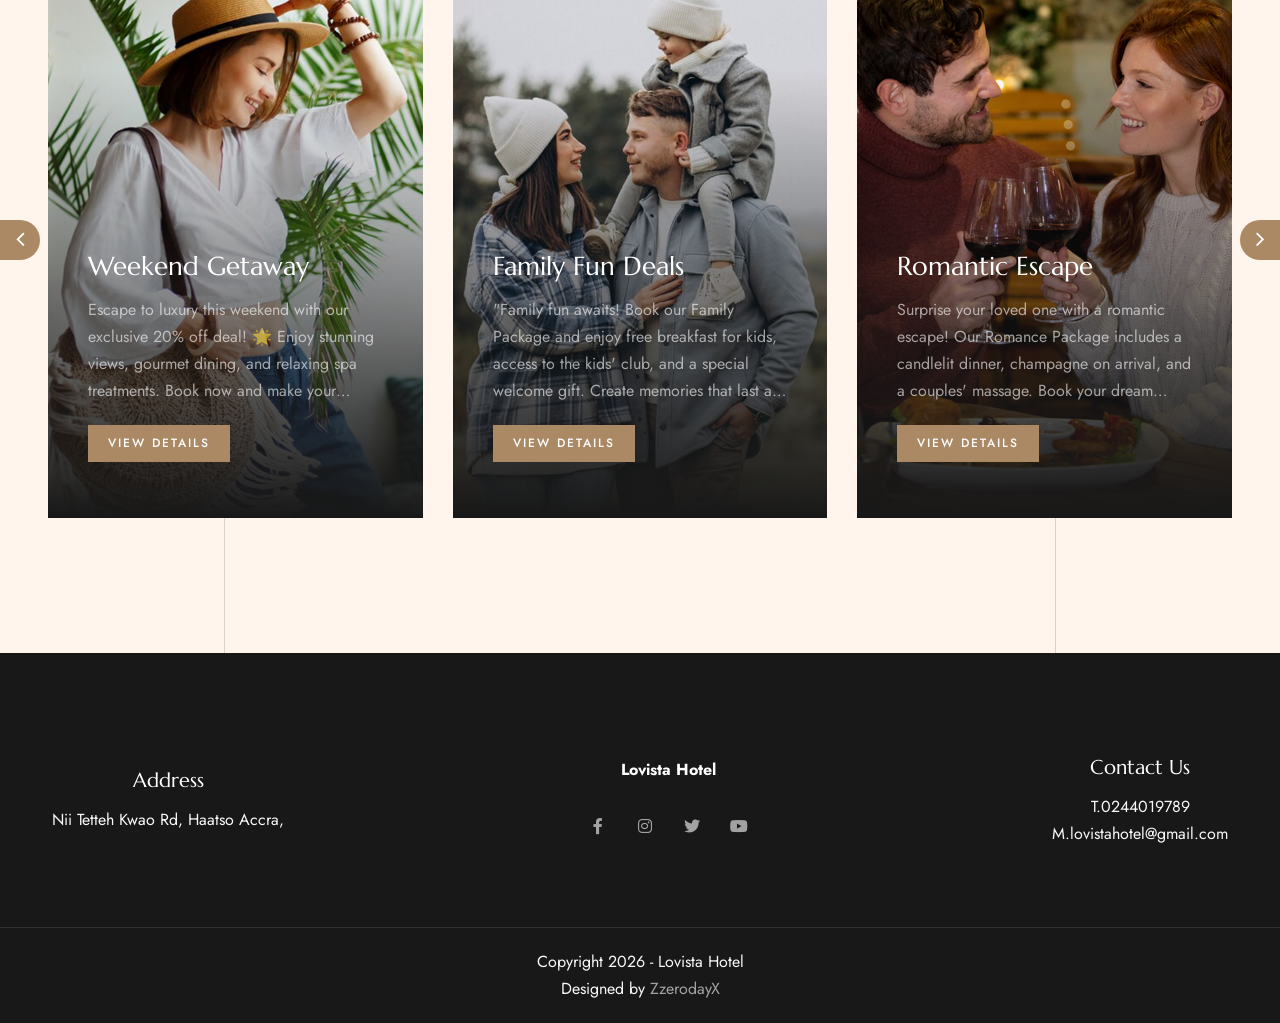
<file: special-offer-single.html>
<!DOCTYPE html>
<html lang="zxx">

<head>
    <title>Lovista Hotel</title>
    <link rel="icon" href="images/icon.webp" type="image/gif" sizes="16x16">
    <meta content="text/html;charset=utf-8" http-equiv="Content-Type">
    <meta content="width=device-width, initial-scale=1.0" name="viewport" >
    <meta content="Lovista Hotel Website" name="description" >
    <meta content="" name="keywords" >
    <meta content="" name="author" >
    <!-- CSS Files
    ================================================== -->
    <link href="css/bootstrap.min.css" rel="stylesheet" type="text/css" id="bootstrap">
    <link href="css/plugins.css" rel="stylesheet" type="text/css" >
    <link href="css/swiper.css" rel="stylesheet" type="text/css" >
    <link href="css/style.css" rel="stylesheet" type="text/css" >
    <link href="css/coloring.css" rel="stylesheet" type="text/css" >
    <!-- color scheme -->
    <link id="colors" href="css/colors/scheme-01.css" rel="stylesheet" type="text/css" >

</head>

<body>
    <div id="wrapper">
        <a href="#" id="back-to-top"></a>
        
        <!-- page preloader begin -->
        <div id="de-loader"></div>
        <!-- page preloader close -->

        <!-- header begin -->
          <header class="transparent has-topbar">
            <div id="topbar">
                <div class="container">
                    <div class="row">
                        <div class="col-lg-12">
                            <div class="d-flex justify-content-between xs-hide">
                                <div class="header-widget d-flex">                                    
                                    <div class="topbar-widget"><a href="#"><i class="icofont-location-pin"></i>Nii Tetteh Kwao Rd, Haatso</a></div>
                                    <div class="topbar-widget"><a href="#"><i class="icofont-phone"></i>0244019789</a></div>
                                    <div class="topbar-widget"><a href="#"><i class="icofont-envelope"></i>lovistahotel@gmail.com</a></div>
                                </div>

                                <div class="social-icons">
                                    <a href="#"><i class="fa-brands fa-facebook fa-lg"></i></a>
                                    <a href="#"><i class="fa-brands fa-x-twitter fa-lg"></i></a>
                                    <a href="#"><i class="fa-brands fa-youtube fa-lg"></i></a>
                                    <a href="#"><i class="fa-brands fa-pinterest fa-lg"></i></a>
                                    <a href="#"><i class="fa-brands fa-instagram fa-lg"></i></a>
                                </div>
                            </div>
                        </div>
                    </div>
                    <div class="clearfix"></div>
                </div>
            </div>
            <div class="container">
                <div class="row">
                    <div class="col-md-12">
                        <div class="de-flex sm-pt10">
                            <div class="de-flex-col">
                                <!-- logo begin -->
                                <div id="logo">
                                    <a id="logo-txt" href="index.html">
                                        Lovista Hotel
                                    </a>
                                </div>
                                <!-- logo close -->
                            </div>
                            <div class="de-flex-col header-col-mid">
                                <ul id="mainmenu">
                                    <li><a class="menu-item" href="index.html">Home</a>
                                    </li>
                                    <li><a class="menu-item" href="room-single.html">Rooms</a>
                                    </li>
                                    <li><a class="menu-item" href="reservation.html">Reservation</a></li>
                                    <li><a class="menu-item" href="#">Pages</a>
                                        <ul>
                                            <li><a href="about.html">About Us</a></li>
                                            <li><a href="facilities.html">Facilities</a></li>
                                            <li><a href="special-offers.html">Offers</a></li>
                                            <li><a href="gallery.html">Gallery</a></li>
                                            <li><a href="gallery-carousel.html">Gallery Carousel</a></li>
                                        </ul>
                                    </li>
                                    <li><a class="menu-item" href="news.html">News</a></li>
                                    <li><a class="menu-item" href="contact.html">Contact</a></li>
                                </ul>
                            </div>
                            <div class="de-flex-col">
                                <div class="menu_side_area">          
                                    <a href="reservation.html" class="btn-main btn-line">Reservation</a>
                                    <span id="menu-btn"></span>
                                </div>
                            </div>
                        </div>
                    </div>
                </div>
            </div>
        </header>
        <!-- header close -->
        <!-- content begin -->
        <div class="no-bottom no-top" id="content">

            <div id="top"></div>

            <section id="subheader" class="relative jarallax text-light">
                <img src="images/background/8.webp" class="jarallax-img" alt="">
                <div class="container relative z-index-1000">
                    <div class="row justify-content-center">
                        <div class="col-lg-8 text-center">
                            <h1>Romantic Escape</h1>
                            <h3 class="mt-4">Escape to luxury this weekend with our exclusive 20% off deal! 🌟 Enjoy stunning views, gourmet dining, and relaxing spa treatments. Book now and make your weekend unforgettable! </h3>
                            <ul class="crumb">
                                <li><a href="index.html">Home</a></li>
                                <li class="active">Special Offers</li>
                            </ul>
                            <div class="spacer-single"></div>
                        </div>
                    </div>
                </div>
                <div class="de-overlay"></div>
            </section>

            <section class="relative z-4 lines-deco no-top no-bottom">
                <div class="container">
                    <div class="row justify-content-center">
                        <div class="col-lg-8">
                            <div class="mt-70">
                                <div class="row g-0">
                                    <div class="col-md-6 text-center">
                                        <div class="bg-color text-light p-4 h-100 wow fadeInRight" data-wow-delay=".0s">
                                            <div class="de_count fs-15 wow fadeInRight" data-wow-delay=".4s">
                                                <h2 class="mb-0">GH1,000Cedis</h2>
                                                <span>/person</span>
                                            </div>
                                        </div>
                                    </div>

                                    <div class="col-md-6 text-center">
                                        <div class="text-light p-4 h-100 wow fadeInRight" data-bgcolor="#70533A" data-wow-delay=".2s">
                                            <div class="de_count fs-15 wow fadeInRight" data-wow-delay=".6s">
                                                <a class="btn-main btn-line no-bg mt-lg-4" href="reservation.html">Book This Offer</a>
                                            </div>
                                        </div>
                                    </div>
                                </div>
                            </div>
                        </div>
                    </div>
                </div>
            </section>

            <section class="relative lines-deco">
                <div class="container">
                    <div class="row g-4 justify-content-center">
                        <div class="col-lg-12 text-center">
                            <div class="subtitle id-color wow fadeInUp mb-3">Romantic Escape</div>
                            <h2 class="mb-0 wow fadeInUp">Package Inclusions</h2>
                        </div>
                        <div class="col-lg-4">
                            <div class="relative wow fadeInRight" data-wow-delay=".3s">
                                <i class="bg-color text-light fs-48 p-2 absolute id-color icofont-check"></i>
                                <div class="pl-90">
                                    <h4>Luxury Accommodation</h4>
                                    <p class="mb-0">Stay in our elegantly appointed room or suite, designed to provide the perfect romantic ambiance.</p>
                                </div>
                            </div>
                        </div>

                        <div class="col-lg-4">
                            <div class="relative wow fadeInRight" data-wow-delay=".5s">
                                <i class="bg-color text-light fs-48 p-2 absolute id-color icofont-check"></i>
                                <div class="pl-90">
                                    <h4>Romantic Dinner for Two</h4>
                                    <p class="mb-0">Experience a touch of romance as your room is adorned with an elegant arrangement of rose petals.</p>
                                </div>
                            </div>
                        </div>

                        <div class="col-lg-4">
                            <div class="relative wow fadeInRight" data-wow-delay=".7s">
                                <i class="bg-color text-light fs-48 p-2 absolute id-color icofont-check"></i>
                                <div class="pl-90">
                                    <h4>Bottle of Champagne</h4>
                                    <p class="mb-0">A complimentary bottle of champagne awaits you upon arrival to toast to your love.</p>
                                </div>
                            </div>
                        </div>

                        <div class="col-lg-4">
                            <div class="relative wow fadeInRight" data-wow-delay=".7s">
                                <i class="bg-color text-light fs-48 p-2 absolute id-color icofont-check"></i>
                                <div class="pl-90">
                                    <h4>Rose Petals and Chocolates</h4>
                                    <p class="mb-0">Your room will be adorned with rose petals and a selection of gourmet chocolates.</p>
                                </div>
                            </div>
                        </div>

                        <div class="col-lg-4">
                            <div class="relative wow fadeInRight" data-wow-delay=".7s">
                                <i class="bg-color text-light fs-48 p-2 absolute id-color icofont-check"></i>
                                <div class="pl-90">
                                    <h4>Couples' Spa Treatment</h4>
                                    <p class="mb-0">Couples' Spa Treatment, designed to offer relaxation, rejuvenation, and a deep connection with your loved one. </p>
                                </div>
                            </div>
                        </div>

                        <div class="col-lg-4">
                            <div class="relative wow fadeInRight" data-wow-delay=".7s">
                                <i class="bg-color text-light fs-48 p-2 absolute id-color icofont-check"></i>
                                <div class="pl-90">
                                    <h4>Breakfast in Bed</h4>
                                    <p class="mb-0">Enhance your romantic escape or luxurious getaway with our delightful Breakfast in Bed service.</p>
                                </div>
                            </div>
                        </div>
                        
                    </div>
                </div>
            </section>

            <section class="bg-light relative lines-deco">
                <div class="container-fluid">
                    <div class="row g-4 justify-content-center">
                        <div class="col-lg-12 text-center">
                            <div class="subtitle id-color wow fadeInUp mb-3">Our Guests Also Love</div>
                            <h2 class="mb-0 wow fadeInUp">More Offers</h2>
                        </div>
                        
                        <div class="col-lg-12">
                            <div class="owl-custom-nav menu-float px-5" data-target="#more-offers">
                                <a class="btn-next"></a>
                                <a class="btn-prev"></a>                                

                                <div id="more-offers" class="owl-3-cols owl-carousel owl-theme">
                                    
                                    <div class="offer-item">
                                        <div class="hover relative overflow-hidden text-light wow fadeInUp" data-wow-delay=".2s">
                                            <img src="images/offers/1.webp" class="w-100 hover-scale-1-1" alt="">
                                            <div class="abs z-2 bottom-0 mb-3 w-100 padding40">
                                                <h3>Weekend Getaway</h3>
                                                <p class="max-line-4">
                                                    Escape to luxury this weekend with our exclusive 20% off deal! 🌟 Enjoy stunning views, gourmet dining, and relaxing spa treatments. Book now and make your weekend unforgettable! 
                                                </p>
                                                <a class="btn-main" href="special-offer-single.html">View Details</a>
                                            </div>
                                            <div class="overlay-gradient-dark-bottom abs w-100 h-80 bottom-0"></div>
                                        </div>
                                    </div>
                                    <!-- offer end -->

                                    <!-- offer begin -->
                                    <div class="offer-item">
                                        <div class="hover relative overflow-hidden text-light wow fadeInUp" data-wow-delay=".3s">
                                            <img src="images/offers/2.webp" class="w-100 hover-scale-1-1" alt="">
                                            <div class="abs z-2 bottom-0 mb-3 w-100 padding40">
                                                <h3>Family Fun Deals</h3>
                                                <p class="max-line-4">
                                                    "Family fun awaits! Book our Family Package and enjoy free breakfast for kids, access to the kids' club, and a special welcome gift. Create memories that last a lifetime at our family-friendly hotel. 👨‍👩‍👧‍👦 
                                                </p>
                                                <a class="btn-main" href="special-offer-single.html">View Details</a>
                                            </div>
                                            <div class="overlay-gradient-dark-bottom abs w-100 h-80 bottom-0"></div>
                                        </div>
                                    </div>
                                    <!-- offer end -->

                                    <!-- offer begin -->
                                    <div class="offer-item">
                                        <div class="hover relative overflow-hidden text-light wow fadeInUp" data-wow-delay=".6s">
                                            <img src="images/offers/3.webp" class="w-100 hover-scale-1-1" alt="">
                                            <div class="abs z-2 bottom-0 mb-3 w-100 padding40">
                                                <h3>Romantic Escape</h3>
                                                <p class="max-line-4">
                                                    Surprise your loved one with a romantic escape! Our Romance Package includes a candlelit dinner, champagne on arrival, and a couples' massage. Book your dream getaway today! ❤️ 
                                                </p>
                                                <a class="btn-main" href="special-offer-single.html">View Details</a>
                                            </div>
                                            <div class="overlay-gradient-dark-bottom abs w-100 h-80 bottom-0"></div>
                                        </div>
                                    </div>
                                    <!-- offer end -->

                                    <!-- offer begin -->
                                    <div class="offer-item">
                                        <div class="hover relative overflow-hidden text-light wow fadeInUp" data-wow-delay=".2s">
                                            <img src="images/offers/4.webp" class="w-100 hover-scale-1-1" alt="">
                                            <div class="abs z-2 bottom-0 mb-3 w-100 padding40">
                                                <h3>Summer Special</h3>
                                                <p class="max-line-4">
                                                    Dive into summer with our exclusive Summer Special! ☀️ Enjoy 15% off your stay, free access to the pool, and a complimentary cocktail on arrival. Book now and soak up the sun! 
                                                </p>
                                                <a class="btn-main" href="special-offer-single.html">View Details</a>
                                            </div>
                                            <div class="overlay-gradient-dark-bottom abs w-100 h-80 bottom-0"></div>
                                        </div>
                                    </div>
                                    <!-- offer end -->

                                    <!-- offer begin -->
                                    <div class="offer-item">
                                        <div class="hover relative overflow-hidden text-light wow fadeInUp" data-wow-delay=".4s">
                                            <img src="images/offers/5.webp" class="w-100 hover-scale-1-1" alt="">
                                            <div class="abs z-2 bottom-0 mb-3 w-100 padding40">
                                                <h3>Adventure Seeker</h3>
                                                <p class="max-line-4">
                                                    "Calling all adventure seekers! 🌲 Book our Outdoor Adventure Package and explore the great outdoors with guided hikes, bike rentals, and more. Get ready for an adrenaline-pumping experience!"
                                                </p>
                                                <a class="btn-main" href="special-offer-single.html">View Details</a>
                                            </div>
                                            <div class="overlay-gradient-dark-bottom abs w-100 h-80 bottom-0"></div>
                                        </div>
                                    </div>
                                    <!-- offer end -->

                                    <!-- offer begin -->
                                    <div class="offer-item">
                                        <div class="hover relative overflow-hidden text-light wow fadeInUp" data-wow-delay=".6s">
                                            <img src="images/offers/6.webp" class="w-100 hover-scale-1-1" alt="">
                                            <div class="abs z-2 bottom-0 mb-3 w-100 padding40">
                                                <h3>Wellness Retreat</h3>
                                                <p class="max-line-4">
                                                    "Indulge in ultimate relaxation with our Spa and Relaxation Package. 🧘‍♀️ Enjoy luxurious accommodations, daily breakfast, and rejuvenating spa treatments. Book your wellness retreat now and unwind in style!"
                                                </p>
                                                <a class="btn-main" href="special-offer-single.html">View Details</a>
                                            </div>
                                            <div class="overlay-gradient-dark-bottom abs w-100 h-80 bottom-0"></div>
                                        </div>
                                    </div>
                                    <!-- offer end -->

                                </div>
                            </div>
                        </div>
                    </div>
                </div>
            </section>
        </div>
        <!-- content close -->
        
        <!-- footer begin -->
          <footer class="text-light section-dark">
            <div class="container">
                <div class="row g-4 align-items-center">
                    <div class="col-md-12">
                        <div class="d-lg-flex align-items-center justify-content-between text-center">
                            <div>
                                <h3 class="fs-20">Address</h3>
                               Nii Tetteh Kwao Rd, Haatso Accra,
                            </div>
                            <div>
                                <a id="logo-txt" href="index.html">
                                   Lovista Hotel
                                </a><br>
                                <div class="social-icons mb-sm-30 mt-4">
                                    <a href="#"><i class="fa-brands fa-facebook-f"></i></a>
                                    <a href="#"><i class="fa-brands fa-instagram"></i></a>
                                    <a href="#"><i class="fa-brands fa-twitter"></i></a>
                                    <a href="#"><i class="fa-brands fa-youtube"></i></a>
                                </div>

                            </div>
                            <div>
                                <h3 class="fs-20">Contact Us</h3>
                                T.0244019789 <br>
                                M.lovistahotel@gmail.com
                            </div>
                        </div>
                    </div>                    
                </div>
            </div>
            <div class="subfooter">
                <div class="container">
                    <div class="row">
                        <div class="col-md-12 text-center">
                            Copyright 2026 - Lovista Hotel
                        </div>
                        <div class="col-md-12 text-center">
                            Designed by <a href="http://ZzerodayX">ZzerodayX</a>
                        </div>
                    </div>
                </div>
            </div>
        </footer>
        <!-- footer close -->
    </div>
    
    <!-- Javascript Files
    ================================================== -->
    <script src="js/plugins.js"></script>
    <script src="js/designesia.js"></script>
    <script src="js/swiper.js"></script>
    <script src="js/custom-marquee.js"></script>
    <script src="js/custom-swiper-1.js"></script>

</body>
</html>
</file>
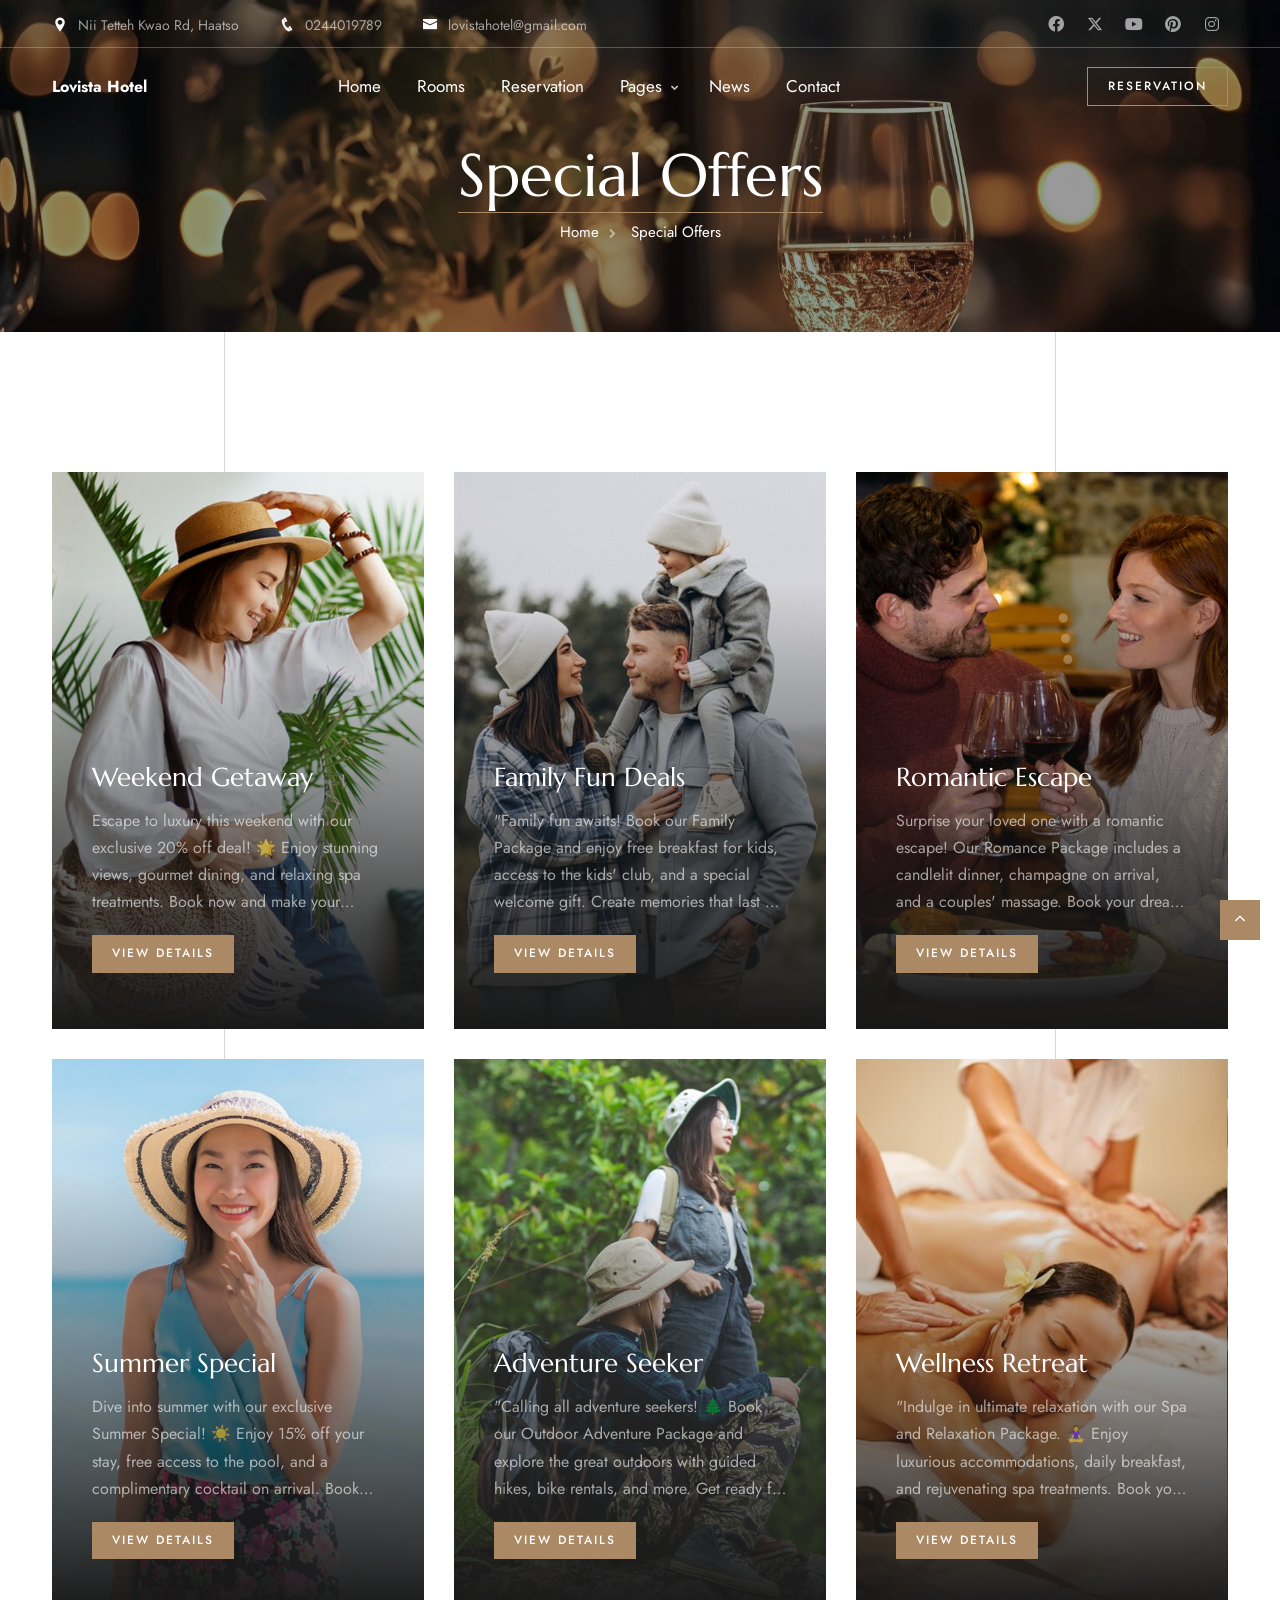
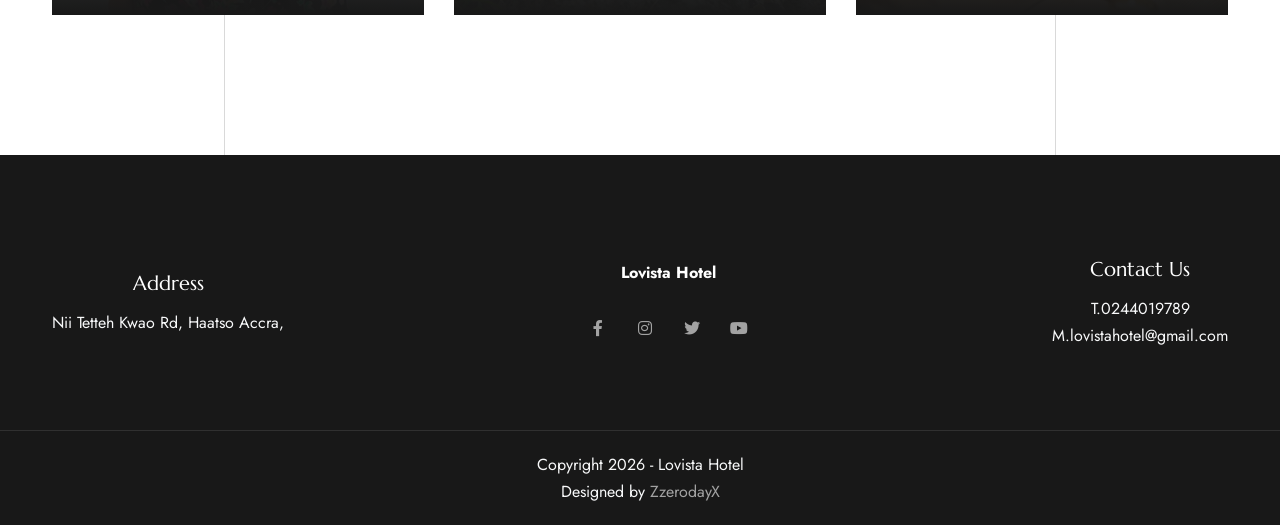
<file: special-offers.html>
<!DOCTYPE html>
<html lang="zxx">
<head>
    <title>Lovista Hotel</title>
    <link rel="icon" href="images/icon.webp" type="image/gif" sizes="16x16">
    <meta content="text/html;charset=utf-8" http-equiv="Content-Type">
    <meta content="width=device-width, initial-scale=1.0" name="viewport" >
    <meta content="Lovista Hotel Website" name="description" >
    <meta content="" name="keywords" >
    <meta content="" name="author" >
    <!-- CSS Files
    ================================================== -->
    <link href="css/bootstrap.min.css" rel="stylesheet" type="text/css" id="bootstrap">
    <link href="css/plugins.css" rel="stylesheet" type="text/css" >
    <link href="css/swiper.css" rel="stylesheet" type="text/css" >
    <link href="css/style.css" rel="stylesheet" type="text/css" >
    <link href="css/coloring.css" rel="stylesheet" type="text/css" >
    <!-- color scheme -->
    <link id="colors" href="css/colors/scheme-01.css" rel="stylesheet" type="text/css" >

</head>

<body>
    <div id="wrapper">
        <a href="#" id="back-to-top"></a>
        
        <!-- page preloader begin -->
        <div id="de-loader"></div>
        <!-- page preloader close -->

        <!-- header begin -->
         <header class="transparent has-topbar">
            <div id="topbar">
                <div class="container">
                    <div class="row">
                        <div class="col-lg-12">
                            <div class="d-flex justify-content-between xs-hide">
                                <div class="header-widget d-flex">                                    
                                    <div class="topbar-widget"><a href="#"><i class="icofont-location-pin"></i>Nii Tetteh Kwao Rd, Haatso</a></div>
                                    <div class="topbar-widget"><a href="#"><i class="icofont-phone"></i>0244019789</a></div>
                                    <div class="topbar-widget"><a href="#"><i class="icofont-envelope"></i>lovistahotel@gmail.com</a></div>
                                </div>

                                <div class="social-icons">
                                    <a href="#"><i class="fa-brands fa-facebook fa-lg"></i></a>
                                    <a href="#"><i class="fa-brands fa-x-twitter fa-lg"></i></a>
                                    <a href="#"><i class="fa-brands fa-youtube fa-lg"></i></a>
                                    <a href="#"><i class="fa-brands fa-pinterest fa-lg"></i></a>
                                    <a href="#"><i class="fa-brands fa-instagram fa-lg"></i></a>
                                </div>
                            </div>
                        </div>
                    </div>
                    <div class="clearfix"></div>
                </div>
            </div>
            <div class="container">
                <div class="row">
                    <div class="col-md-12">
                        <div class="de-flex sm-pt10">
                            <div class="de-flex-col">
                                <!-- logo begin -->
                                <div id="logo">
                                    <a id="logo-txt" href="index.html">
                                        Lovista Hotel
                                    </a>
                                </div>
                                <!-- logo close -->
                            </div>
                            <div class="de-flex-col header-col-mid">
                                <ul id="mainmenu">
                                    <li><a class="menu-item" href="index.html">Home</a>
                                    </li>
                                    <li><a class="menu-item" href="room-single.html">Rooms</a>
                                    </li>
                                    <li><a class="menu-item" href="reservation.html">Reservation</a></li>
                                    <li><a class="menu-item" href="#">Pages</a>
                                        <ul>
                                            <li><a href="about.html">About Us</a></li>
                                            <li><a href="facilities.html">Facilities</a></li>
                                            <li><a href="special-offers.html">Offers</a></li>
                                            <li><a href="gallery.html">Gallery</a></li>
                                            <li><a href="gallery-carousel.html">Gallery Carousel</a></li>
                                        </ul>
                                    </li>
                                    <li><a class="menu-item" href="news.html">News</a></li>
                                    <li><a class="menu-item" href="contact.html">Contact</a></li>
                                </ul>
                            </div>
                            <div class="de-flex-col">
                                <div class="menu_side_area">          
                                    <a href="reservation.html" class="btn-main btn-line">Reservation</a>
                                    <span id="menu-btn"></span>
                                </div>
                            </div>
                        </div>
                    </div>
                </div>
            </div>
        </header>
        <!-- header close -->
        <!-- content begin -->
        <div class="no-bottom no-top" id="content">

            <div id="top"></div>

            <section id="subheader" class="relative jarallax text-light">
                <img src="images/background/7.webp" class="jarallax-img" alt="">
                <div class="container relative z-index-1000">
                    <div class="row justify-content-center">
                        <div class="col-lg-6 text-center">
                            <h1>Special Offers</h1>
                            <ul class="crumb">
                                <li><a href="index.html">Home</a></li>
                                <li class="active">Special Offers</li>
                            </ul>
                        </div>
                    </div>
                </div>
                <div class="de-overlay"></div>
            </section>

            <section class="relative lines-deco">
                <div class="container">
                    <div class="row g-4">
                        <!-- offer begin -->
                        <div class="col-lg-4 col-sm-6">
                            <div class="hover relative overflow-hidden text-light wow fadeInUp" data-wow-delay=".2s">
                                <img src="images/offers/1.webp" class="w-100 hover-scale-1-1" alt="">
                                <div class="abs z-2 bottom-0 mb-3 w-100 padding40">
                                    <h3>Weekend Getaway</h3>
                                    <p class="max-line-4">
                                        Escape to luxury this weekend with our exclusive 20% off deal! 🌟 Enjoy stunning views, gourmet dining, and relaxing spa treatments. Book now and make your weekend unforgettable! 
                                    </p>
                                    <a class="btn-main" href="special-offer-single.html">View Details</a>
                                </div>
                                <div class="overlay-gradient-dark-bottom abs w-100 h-80 bottom-0"></div>
                            </div>
                        </div>
                        <!-- offer end -->

                        <!-- offer begin -->
                        <div class="col-lg-4 col-sm-6">
                            <div class="hover relative overflow-hidden text-light wow fadeInUp" data-wow-delay=".3s">
                                <img src="images/offers/2.webp" class="w-100 hover-scale-1-1" alt="">
                                <div class="abs z-2 bottom-0 mb-3 w-100 padding40">
                                    <h3>Family Fun Deals</h3>
                                    <p class="max-line-4">
                                        "Family fun awaits! Book our Family Package and enjoy free breakfast for kids, access to the kids' club, and a special welcome gift. Create memories that last a lifetime at our family-friendly hotel. 👨‍👩‍👧‍👦 
                                    </p>
                                    <a class="btn-main" href="special-offer-single.html">View Details</a>
                                </div>
                                <div class="overlay-gradient-dark-bottom abs w-100 h-80 bottom-0"></div>
                            </div>
                        </div>
                        <!-- offer end -->

                        <!-- offer begin -->
                        <div class="col-lg-4 col-sm-6">
                            <div class="hover relative overflow-hidden text-light wow fadeInUp" data-wow-delay=".6s">
                                <img src="images/offers/3.webp" class="w-100 hover-scale-1-1" alt="">
                                <div class="abs z-2 bottom-0 mb-3 w-100 padding40">
                                    <h3>Romantic Escape</h3>
                                    <p class="max-line-4">
                                        Surprise your loved one with a romantic escape! Our Romance Package includes a candlelit dinner, champagne on arrival, and a couples' massage. Book your dream getaway today! ❤️ 
                                    </p>
                                    <a class="btn-main" href="special-offer-single.html">View Details</a>
                                </div>
                                <div class="overlay-gradient-dark-bottom abs w-100 h-80 bottom-0"></div>
                            </div>
                        </div>
                        <!-- offer end -->

                        <!-- offer begin -->
                        <div class="col-lg-4 col-sm-6">
                            <div class="hover relative overflow-hidden text-light wow fadeInUp" data-wow-delay=".2s">
                                <img src="images/offers/4.webp" class="w-100 hover-scale-1-1" alt="">
                                <div class="abs z-2 bottom-0 mb-3 w-100 padding40">
                                    <h3>Summer Special</h3>
                                    <p class="max-line-4">
                                        Dive into summer with our exclusive Summer Special! ☀️ Enjoy 15% off your stay, free access to the pool, and a complimentary cocktail on arrival. Book now and soak up the sun! 
                                    </p>
                                    <a class="btn-main" href="special-offer-single.html">View Details</a>
                                </div>
                                <div class="overlay-gradient-dark-bottom abs w-100 h-80 bottom-0"></div>
                            </div>
                        </div>
                        <!-- offer end -->

                        <!-- offer begin -->
                        <div class="col-lg-4 col-sm-6">
                            <div class="hover relative overflow-hidden text-light wow fadeInUp" data-wow-delay=".4s">
                                <img src="images/offers/5.webp" class="w-100 hover-scale-1-1" alt="">
                                <div class="abs z-2 bottom-0 mb-3 w-100 padding40">
                                    <h3>Adventure Seeker</h3>
                                    <p class="max-line-4">
                                        "Calling all adventure seekers! 🌲 Book our Outdoor Adventure Package and explore the great outdoors with guided hikes, bike rentals, and more. Get ready for an adrenaline-pumping experience!"
                                    </p>
                                    <a class="btn-main" href="special-offer-single.html">View Details</a>
                                </div>
                                <div class="overlay-gradient-dark-bottom abs w-100 h-80 bottom-0"></div>
                            </div>
                        </div>
                        <!-- offer end -->

                        <!-- offer begin -->
                        <div class="col-lg-4 col-sm-6">
                            <div class="hover relative overflow-hidden text-light wow fadeInUp" data-wow-delay=".6s">
                                <img src="images/offers/6.webp" class="w-100 hover-scale-1-1" alt="">
                                <div class="abs z-2 bottom-0 mb-3 w-100 padding40">
                                    <h3>Wellness Retreat</h3>
                                    <p class="max-line-4">
                                        "Indulge in ultimate relaxation with our Spa and Relaxation Package. 🧘‍♀️ Enjoy luxurious accommodations, daily breakfast, and rejuvenating spa treatments. Book your wellness retreat now and unwind in style!"
                                    </p>
                                    <a class="btn-main" href="special-offer-single.html">View Details</a>
                                </div>
                                <div class="overlay-gradient-dark-bottom abs w-100 h-80 bottom-0"></div>
                            </div>
                        </div>
                        <!-- offer end -->
                                                
                        
                    </div>
                </div>
            </section>
        </div>
        <!-- content close -->
        
        <!-- footer begin -->
          <footer class="text-light section-dark">
            <div class="container">
                <div class="row g-4 align-items-center">
                    <div class="col-md-12">
                        <div class="d-lg-flex align-items-center justify-content-between text-center">
                            <div>
                                <h3 class="fs-20">Address</h3>
                               Nii Tetteh Kwao Rd, Haatso Accra,
                            </div>
                            <div>
                                <a id="logo-txt" href="index.html">
                                   Lovista Hotel
                                </a><br>
                                <div class="social-icons mb-sm-30 mt-4">
                                    <a href="#"><i class="fa-brands fa-facebook-f"></i></a>
                                    <a href="#"><i class="fa-brands fa-instagram"></i></a>
                                    <a href="#"><i class="fa-brands fa-twitter"></i></a>
                                    <a href="#"><i class="fa-brands fa-youtube"></i></a>
                                </div>

                            </div>
                            <div>
                                <h3 class="fs-20">Contact Us</h3>
                                T.0244019789 <br>
                                M.lovistahotel@gmail.com
                            </div>
                        </div>
                    </div>                    
                </div>
            </div>
            <div class="subfooter">
                <div class="container">
                    <div class="row">
                        <div class="col-md-12 text-center">
                            Copyright 2026 - Lovista Hotel
                        </div>
                        <div class="col-md-12 text-center">
                            Designed by <a href="http://ZzerodayX">ZzerodayX</a>
                        </div>
                    </div>
                </div>
            </div>
        </footer>
        <!-- footer close -->
    </div>


    <!-- Javascript Files
    ================================================== -->
    <script src="js/plugins.js"></script>
    <script src="js/designesia.js"></script>
    <script src="js/swiper.js"></script>
    <script src="js/custom-marquee.js"></script>
    <script src="js/custom-swiper-1.js"></script>

</body>
</html>
</file>
<file: css/plugins.css>
@charset "UTF-8";
/*!
 * animate.css -http://daneden.me/animate
 * Version - 3.5.1
 * Licensed under the MIT license - http://opensource.org/licenses/MIT
 *
 * Copyright (c) 2016 Daniel Eden
 */
 .animated{-webkit-animation-duration:.8s;animation-duration:.8s;-webkit-animation-fill-mode:both;animation-fill-mode:both}.animated.infinite{-webkit-animation-iteration-count:infinite;animation-iteration-count:infinite}.animated.hinge{-webkit-animation-duration:2s;animation-duration:2s}.animated.flipOutX,.animated.flipOutY,.animated.bounceIn,.animated.bounceOut{-webkit-animation-duration:.75s;animation-duration:.75s}@-webkit-keyframes bounce{from,20%,53%,80%,to{-webkit-animation-timing-function:cubic-bezier(.215,.61,.355,1);animation-timing-function:cubic-bezier(.215,.61,.355,1);-webkit-transform:translate3d(0,0,0);transform:translate3d(0,0,0)}40%,43%{-webkit-animation-timing-function:cubic-bezier(.755,.05,.855,.06);animation-timing-function:cubic-bezier(.755,.05,.855,.06);-webkit-transform:translate3d(0,-30px,0);transform:translate3d(0,-30px,0)}70%{-webkit-animation-timing-function:cubic-bezier(.755,.05,.855,.06);animation-timing-function:cubic-bezier(.755,.05,.855,.06);-webkit-transform:translate3d(0,-15px,0);transform:translate3d(0,-15px,0)}90%{-webkit-transform:translate3d(0,-4px,0);transform:translate3d(0,-4px,0)}}@keyframes bounce{from,20%,53%,80%,to{-webkit-animation-timing-function:cubic-bezier(.215,.61,.355,1);animation-timing-function:cubic-bezier(.215,.61,.355,1);-webkit-transform:translate3d(0,0,0);transform:translate3d(0,0,0)}40%,43%{-webkit-animation-timing-function:cubic-bezier(.755,.05,.855,.06);animation-timing-function:cubic-bezier(.755,.05,.855,.06);-webkit-transform:translate3d(0,-30px,0);transform:translate3d(0,-30px,0)}70%{-webkit-animation-timing-function:cubic-bezier(.755,.05,.855,.06);animation-timing-function:cubic-bezier(.755,.05,.855,.06);-webkit-transform:translate3d(0,-15px,0);transform:translate3d(0,-15px,0)}90%{-webkit-transform:translate3d(0,-4px,0);transform:translate3d(0,-4px,0)}}.bounce{-webkit-animation-name:bounce;animation-name:bounce;-webkit-transform-origin:center bottom;transform-origin:center bottom}@-webkit-keyframes flash{from,50%,to{opacity:1}25%,75%{opacity:0}}@keyframes flash{from,50%,to{opacity:1}25%,75%{opacity:0}}.flash{-webkit-animation-name:flash;animation-name:flash}@-webkit-keyframes pulse{from{-webkit-transform:scale3d(1,1,1);transform:scale3d(1,1,1)}50%{-webkit-transform:scale3d(1.05,1.05,1.05);transform:scale3d(1.05,1.05,1.05)}to{-webkit-transform:scale3d(1,1,1);transform:scale3d(1,1,1)}}@keyframes pulse{from{-webkit-transform:scale3d(1,1,1);transform:scale3d(1,1,1)}50%{-webkit-transform:scale3d(1.05,1.05,1.05);transform:scale3d(1.05,1.05,1.05)}to{-webkit-transform:scale3d(1,1,1);transform:scale3d(1,1,1)}}.pulse{-webkit-animation-name:pulse;animation-name:pulse}@-webkit-keyframes rubberBand{from{-webkit-transform:scale3d(1,1,1);transform:scale3d(1,1,1)}30%{-webkit-transform:scale3d(1.25,.75,1);transform:scale3d(1.25,.75,1)}40%{-webkit-transform:scale3d(.75,1.25,1);transform:scale3d(.75,1.25,1)}50%{-webkit-transform:scale3d(1.15,.85,1);transform:scale3d(1.15,.85,1)}65%{-webkit-transform:scale3d(.95,1.05,1);transform:scale3d(.95,1.05,1)}75%{-webkit-transform:scale3d(1.05,.95,1);transform:scale3d(1.05,.95,1)}to{-webkit-transform:scale3d(1,1,1);transform:scale3d(1,1,1)}}@keyframes rubberBand{from{-webkit-transform:scale3d(1,1,1);transform:scale3d(1,1,1)}30%{-webkit-transform:scale3d(1.25,.75,1);transform:scale3d(1.25,.75,1)}40%{-webkit-transform:scale3d(.75,1.25,1);transform:scale3d(.75,1.25,1)}50%{-webkit-transform:scale3d(1.15,.85,1);transform:scale3d(1.15,.85,1)}65%{-webkit-transform:scale3d(.95,1.05,1);transform:scale3d(.95,1.05,1)}75%{-webkit-transform:scale3d(1.05,.95,1);transform:scale3d(1.05,.95,1)}to{-webkit-transform:scale3d(1,1,1);transform:scale3d(1,1,1)}}.rubberBand{-webkit-animation-name:rubberBand;animation-name:rubberBand}@-webkit-keyframes shake{from,to{-webkit-transform:translate3d(0,0,0);transform:translate3d(0,0,0)}10%,30%,50%,70%,90%{-webkit-transform:translate3d(-10px,0,0);transform:translate3d(-10px,0,0)}20%,40%,60%,80%{-webkit-transform:translate3d(10px,0,0);transform:translate3d(10px,0,0)}}@keyframes shake{from,to{-webkit-transform:translate3d(0,0,0);transform:translate3d(0,0,0)}10%,30%,50%,70%,90%{-webkit-transform:translate3d(-10px,0,0);transform:translate3d(-10px,0,0)}20%,40%,60%,80%{-webkit-transform:translate3d(10px,0,0);transform:translate3d(10px,0,0)}}.shake{-webkit-animation-name:shake;animation-name:shake}@-webkit-keyframes headShake{0%{-webkit-transform:translateX(0);transform:translateX(0)}6.5%{-webkit-transform:translateX(-6px) rotateY(-9deg);transform:translateX(-6px) rotateY(-9deg)}18.5%{-webkit-transform:translateX(5px) rotateY(7deg);transform:translateX(5px) rotateY(7deg)}31.5%{-webkit-transform:translateX(-3px) rotateY(-5deg);transform:translateX(-3px) rotateY(-5deg)}43.5%{-webkit-transform:translateX(2px) rotateY(3deg);transform:translateX(2px) rotateY(3deg)}50%{-webkit-transform:translateX(0);transform:translateX(0)}}@keyframes headShake{0%{-webkit-transform:translateX(0);transform:translateX(0)}6.5%{-webkit-transform:translateX(-6px) rotateY(-9deg);transform:translateX(-6px) rotateY(-9deg)}18.5%{-webkit-transform:translateX(5px) rotateY(7deg);transform:translateX(5px) rotateY(7deg)}31.5%{-webkit-transform:translateX(-3px) rotateY(-5deg);transform:translateX(-3px) rotateY(-5deg)}43.5%{-webkit-transform:translateX(2px) rotateY(3deg);transform:translateX(2px) rotateY(3deg)}50%{-webkit-transform:translateX(0);transform:translateX(0)}}.headShake{-webkit-animation-timing-function:ease-in-out;animation-timing-function:ease-in-out;-webkit-animation-name:headShake;animation-name:headShake}@-webkit-keyframes swing{20%{-webkit-transform:rotate3d(0,0,1,15deg);transform:rotate3d(0,0,1,15deg)}40%{-webkit-transform:rotate3d(0,0,1,-10deg);transform:rotate3d(0,0,1,-10deg)}60%{-webkit-transform:rotate3d(0,0,1,5deg);transform:rotate3d(0,0,1,5deg)}80%{-webkit-transform:rotate3d(0,0,1,-5deg);transform:rotate3d(0,0,1,-5deg)}to{-webkit-transform:rotate3d(0,0,1,0deg);transform:rotate3d(0,0,1,0deg)}}@keyframes swing{20%{-webkit-transform:rotate3d(0,0,1,15deg);transform:rotate3d(0,0,1,15deg)}40%{-webkit-transform:rotate3d(0,0,1,-10deg);transform:rotate3d(0,0,1,-10deg)}60%{-webkit-transform:rotate3d(0,0,1,5deg);transform:rotate3d(0,0,1,5deg)}80%{-webkit-transform:rotate3d(0,0,1,-5deg);transform:rotate3d(0,0,1,-5deg)}to{-webkit-transform:rotate3d(0,0,1,0deg);transform:rotate3d(0,0,1,0deg)}}.swing{-webkit-transform-origin:top center;transform-origin:top center;-webkit-animation-name:swing;animation-name:swing}@-webkit-keyframes tada{from{-webkit-transform:scale3d(1,1,1);transform:scale3d(1,1,1)}10%,20%{-webkit-transform:scale3d(.9,.9,.9) rotate3d(0,0,1,-3deg);transform:scale3d(.9,.9,.9) rotate3d(0,0,1,-3deg)}30%,50%,70%,90%{-webkit-transform:scale3d(1.1,1.1,1.1) rotate3d(0,0,1,3deg);transform:scale3d(1.1,1.1,1.1) rotate3d(0,0,1,3deg)}40%,60%,80%{-webkit-transform:scale3d(1.1,1.1,1.1) rotate3d(0,0,1,-3deg);transform:scale3d(1.1,1.1,1.1) rotate3d(0,0,1,-3deg)}to{-webkit-transform:scale3d(1,1,1);transform:scale3d(1,1,1)}}@keyframes tada{from{-webkit-transform:scale3d(1,1,1);transform:scale3d(1,1,1)}10%,20%{-webkit-transform:scale3d(.9,.9,.9) rotate3d(0,0,1,-3deg);transform:scale3d(.9,.9,.9) rotate3d(0,0,1,-3deg)}30%,50%,70%,90%{-webkit-transform:scale3d(1.1,1.1,1.1) rotate3d(0,0,1,3deg);transform:scale3d(1.1,1.1,1.1) rotate3d(0,0,1,3deg)}40%,60%,80%{-webkit-transform:scale3d(1.1,1.1,1.1) rotate3d(0,0,1,-3deg);transform:scale3d(1.1,1.1,1.1) rotate3d(0,0,1,-3deg)}to{-webkit-transform:scale3d(1,1,1);transform:scale3d(1,1,1)}}.tada{-webkit-animation-name:tada;animation-name:tada}@-webkit-keyframes wobble{from{-webkit-transform:none;transform:none}15%{-webkit-transform:translate3d(-25%,0,0) rotate3d(0,0,1,-5deg);transform:translate3d(-25%,0,0) rotate3d(0,0,1,-5deg)}30%{-webkit-transform:translate3d(20%,0,0) rotate3d(0,0,1,3deg);transform:translate3d(20%,0,0) rotate3d(0,0,1,3deg)}45%{-webkit-transform:translate3d(-15%,0,0) rotate3d(0,0,1,-3deg);transform:translate3d(-15%,0,0) rotate3d(0,0,1,-3deg)}60%{-webkit-transform:translate3d(10%,0,0) rotate3d(0,0,1,2deg);transform:translate3d(10%,0,0) rotate3d(0,0,1,2deg)}75%{-webkit-transform:translate3d(-5%,0,0) rotate3d(0,0,1,-1deg);transform:translate3d(-5%,0,0) rotate3d(0,0,1,-1deg)}to{-webkit-transform:none;transform:none}}@keyframes wobble{from{-webkit-transform:none;transform:none}15%{-webkit-transform:translate3d(-25%,0,0) rotate3d(0,0,1,-5deg);transform:translate3d(-25%,0,0) rotate3d(0,0,1,-5deg)}30%{-webkit-transform:translate3d(20%,0,0) rotate3d(0,0,1,3deg);transform:translate3d(20%,0,0) rotate3d(0,0,1,3deg)}45%{-webkit-transform:translate3d(-15%,0,0) rotate3d(0,0,1,-3deg);transform:translate3d(-15%,0,0) rotate3d(0,0,1,-3deg)}60%{-webkit-transform:translate3d(10%,0,0) rotate3d(0,0,1,2deg);transform:translate3d(10%,0,0) rotate3d(0,0,1,2deg)}75%{-webkit-transform:translate3d(-5%,0,0) rotate3d(0,0,1,-1deg);transform:translate3d(-5%,0,0) rotate3d(0,0,1,-1deg)}to{-webkit-transform:none;transform:none}}.wobble{-webkit-animation-name:wobble;animation-name:wobble}@-webkit-keyframes jello{from,11.1%,to{-webkit-transform:none;transform:none}22.2%{-webkit-transform:skewX(-12.5deg) skewY(-12.5deg);transform:skewX(-12.5deg) skewY(-12.5deg)}33.3%{-webkit-transform:skewX(6.25deg) skewY(6.25deg);transform:skewX(6.25deg) skewY(6.25deg)}44.4%{-webkit-transform:skewX(-3.125deg) skewY(-3.125deg);transform:skewX(-3.125deg) skewY(-3.125deg)}55.5%{-webkit-transform:skewX(1.5625deg) skewY(1.5625deg);transform:skewX(1.5625deg) skewY(1.5625deg)}66.6%{-webkit-transform:skewX(-0.78125deg) skewY(-0.78125deg);transform:skewX(-0.78125deg) skewY(-0.78125deg)}77.7%{-webkit-transform:skewX(0.390625deg) skewY(0.390625deg);transform:skewX(0.390625deg) skewY(0.390625deg)}88.8%{-webkit-transform:skewX(-0.1953125deg) skewY(-0.1953125deg);transform:skewX(-0.1953125deg) skewY(-0.1953125deg)}}@keyframes jello{from,11.1%,to{-webkit-transform:none;transform:none}22.2%{-webkit-transform:skewX(-12.5deg) skewY(-12.5deg);transform:skewX(-12.5deg) skewY(-12.5deg)}33.3%{-webkit-transform:skewX(6.25deg) skewY(6.25deg);transform:skewX(6.25deg) skewY(6.25deg)}44.4%{-webkit-transform:skewX(-3.125deg) skewY(-3.125deg);transform:skewX(-3.125deg) skewY(-3.125deg)}55.5%{-webkit-transform:skewX(1.5625deg) skewY(1.5625deg);transform:skewX(1.5625deg) skewY(1.5625deg)}66.6%{-webkit-transform:skewX(-0.78125deg) skewY(-0.78125deg);transform:skewX(-0.78125deg) skewY(-0.78125deg)}77.7%{-webkit-transform:skewX(0.390625deg) skewY(0.390625deg);transform:skewX(0.390625deg) skewY(0.390625deg)}88.8%{-webkit-transform:skewX(-0.1953125deg) skewY(-0.1953125deg);transform:skewX(-0.1953125deg) skewY(-0.1953125deg)}}.jello{-webkit-animation-name:jello;animation-name:jello;-webkit-transform-origin:center;transform-origin:center}@-webkit-keyframes bounceIn{from,20%,40%,60%,80%,to{-webkit-animation-timing-function:cubic-bezier(.215,.61,.355,1);animation-timing-function:cubic-bezier(.215,.61,.355,1)}0%{opacity:0;-webkit-transform:scale3d(.3,.3,.3);transform:scale3d(.3,.3,.3)}20%{-webkit-transform:scale3d(1.1,1.1,1.1);transform:scale3d(1.1,1.1,1.1)}40%{-webkit-transform:scale3d(.9,.9,.9);transform:scale3d(.9,.9,.9)}60%{opacity:1;-webkit-transform:scale3d(1.03,1.03,1.03);transform:scale3d(1.03,1.03,1.03)}80%{-webkit-transform:scale3d(.97,.97,.97);transform:scale3d(.97,.97,.97)}to{opacity:1;-webkit-transform:scale3d(1,1,1);transform:scale3d(1,1,1)}}@keyframes bounceIn{from,20%,40%,60%,80%,to{-webkit-animation-timing-function:cubic-bezier(.215,.61,.355,1);animation-timing-function:cubic-bezier(.215,.61,.355,1)}0%{opacity:0;-webkit-transform:scale3d(.3,.3,.3);transform:scale3d(.3,.3,.3)}20%{-webkit-transform:scale3d(1.1,1.1,1.1);transform:scale3d(1.1,1.1,1.1)}40%{-webkit-transform:scale3d(.9,.9,.9);transform:scale3d(.9,.9,.9)}60%{opacity:1;-webkit-transform:scale3d(1.03,1.03,1.03);transform:scale3d(1.03,1.03,1.03)}80%{-webkit-transform:scale3d(.97,.97,.97);transform:scale3d(.97,.97,.97)}to{opacity:1;-webkit-transform:scale3d(1,1,1);transform:scale3d(1,1,1)}}.bounceIn{-webkit-animation-name:bounceIn;animation-name:bounceIn}@-webkit-keyframes bounceInDown{from,60%,75%,90%,to{-webkit-animation-timing-function:cubic-bezier(.215,.61,.355,1);animation-timing-function:cubic-bezier(.215,.61,.355,1)}0%{opacity:0;-webkit-transform:translate3d(0,-3000px,0);transform:translate3d(0,-3000px,0)}60%{opacity:1;-webkit-transform:translate3d(0,25px,0);transform:translate3d(0,25px,0)}75%{-webkit-transform:translate3d(0,-10px,0);transform:translate3d(0,-10px,0)}90%{-webkit-transform:translate3d(0,5px,0);transform:translate3d(0,5px,0)}to{-webkit-transform:none;transform:none}}@keyframes bounceInDown{from,60%,75%,90%,to{-webkit-animation-timing-function:cubic-bezier(.215,.61,.355,1);animation-timing-function:cubic-bezier(.215,.61,.355,1)}0%{opacity:0;-webkit-transform:translate3d(0,-3000px,0);transform:translate3d(0,-3000px,0)}60%{opacity:1;-webkit-transform:translate3d(0,25px,0);transform:translate3d(0,25px,0)}75%{-webkit-transform:translate3d(0,-10px,0);transform:translate3d(0,-10px,0)}90%{-webkit-transform:translate3d(0,5px,0);transform:translate3d(0,5px,0)}to{-webkit-transform:none;transform:none}}.bounceInDown{-webkit-animation-name:bounceInDown;animation-name:bounceInDown}@-webkit-keyframes bounceInLeft{from,60%,75%,90%,to{-webkit-animation-timing-function:cubic-bezier(.215,.61,.355,1);animation-timing-function:cubic-bezier(.215,.61,.355,1)}0%{opacity:0;-webkit-transform:translate3d(-3000px,0,0);transform:translate3d(-3000px,0,0)}60%{opacity:1;-webkit-transform:translate3d(25px,0,0);transform:translate3d(25px,0,0)}75%{-webkit-transform:translate3d(-10px,0,0);transform:translate3d(-10px,0,0)}90%{-webkit-transform:translate3d(5px,0,0);transform:translate3d(5px,0,0)}to{-webkit-transform:none;transform:none}}@keyframes bounceInLeft{from,60%,75%,90%,to{-webkit-animation-timing-function:cubic-bezier(.215,.61,.355,1);animation-timing-function:cubic-bezier(.215,.61,.355,1)}0%{opacity:0;-webkit-transform:translate3d(-3000px,0,0);transform:translate3d(-3000px,0,0)}60%{opacity:1;-webkit-transform:translate3d(25px,0,0);transform:translate3d(25px,0,0)}75%{-webkit-transform:translate3d(-10px,0,0);transform:translate3d(-10px,0,0)}90%{-webkit-transform:translate3d(5px,0,0);transform:translate3d(5px,0,0)}to{-webkit-transform:none;transform:none}}.bounceInLeft{-webkit-animation-name:bounceInLeft;animation-name:bounceInLeft}@-webkit-keyframes bounceInRight{from,60%,75%,90%,to{-webkit-animation-timing-function:cubic-bezier(.215,.61,.355,1);animation-timing-function:cubic-bezier(.215,.61,.355,1)}from{opacity:0;-webkit-transform:translate3d(3000px,0,0);transform:translate3d(3000px,0,0)}60%{opacity:1;-webkit-transform:translate3d(-25px,0,0);transform:translate3d(-25px,0,0)}75%{-webkit-transform:translate3d(10px,0,0);transform:translate3d(10px,0,0)}90%{-webkit-transform:translate3d(-5px,0,0);transform:translate3d(-5px,0,0)}to{-webkit-transform:none;transform:none}}@keyframes bounceInRight{from,60%,75%,90%,to{-webkit-animation-timing-function:cubic-bezier(.215,.61,.355,1);animation-timing-function:cubic-bezier(.215,.61,.355,1)}from{opacity:0;-webkit-transform:translate3d(3000px,0,0);transform:translate3d(3000px,0,0)}60%{opacity:1;-webkit-transform:translate3d(-25px,0,0);transform:translate3d(-25px,0,0)}75%{-webkit-transform:translate3d(10px,0,0);transform:translate3d(10px,0,0)}90%{-webkit-transform:translate3d(-5px,0,0);transform:translate3d(-5px,0,0)}to{-webkit-transform:none;transform:none}}.bounceInRight{-webkit-animation-name:bounceInRight;animation-name:bounceInRight}@-webkit-keyframes bounceInUp{from,60%,75%,90%,to{-webkit-animation-timing-function:cubic-bezier(.215,.61,.355,1);animation-timing-function:cubic-bezier(.215,.61,.355,1)}from{opacity:0;-webkit-transform:translate3d(0,3000px,0);transform:translate3d(0,3000px,0)}60%{opacity:1;-webkit-transform:translate3d(0,-20px,0);transform:translate3d(0,-20px,0)}75%{-webkit-transform:translate3d(0,10px,0);transform:translate3d(0,10px,0)}90%{-webkit-transform:translate3d(0,-5px,0);transform:translate3d(0,-5px,0)}to{-webkit-transform:translate3d(0,0,0);transform:translate3d(0,0,0)}}@keyframes bounceInUp{from,60%,75%,90%,to{-webkit-animation-timing-function:cubic-bezier(.215,.61,.355,1);animation-timing-function:cubic-bezier(.215,.61,.355,1)}from{opacity:0;-webkit-transform:translate3d(0,3000px,0);transform:translate3d(0,3000px,0)}60%{opacity:1;-webkit-transform:translate3d(0,-20px,0);transform:translate3d(0,-20px,0)}75%{-webkit-transform:translate3d(0,10px,0);transform:translate3d(0,10px,0)}90%{-webkit-transform:translate3d(0,-5px,0);transform:translate3d(0,-5px,0)}to{-webkit-transform:translate3d(0,0,0);transform:translate3d(0,0,0)}}.bounceInUp{-webkit-animation-name:bounceInUp;animation-name:bounceInUp}@-webkit-keyframes bounceOut{20%{-webkit-transform:scale3d(.9,.9,.9);transform:scale3d(.9,.9,.9)}50%,55%{opacity:1;-webkit-transform:scale3d(1.1,1.1,1.1);transform:scale3d(1.1,1.1,1.1)}to{opacity:0;-webkit-transform:scale3d(.3,.3,.3);transform:scale3d(.3,.3,.3)}}@keyframes bounceOut{20%{-webkit-transform:scale3d(.9,.9,.9);transform:scale3d(.9,.9,.9)}50%,55%{opacity:1;-webkit-transform:scale3d(1.1,1.1,1.1);transform:scale3d(1.1,1.1,1.1)}to{opacity:0;-webkit-transform:scale3d(.3,.3,.3);transform:scale3d(.3,.3,.3)}}.bounceOut{-webkit-animation-name:bounceOut;animation-name:bounceOut}@-webkit-keyframes bounceOutDown{20%{-webkit-transform:translate3d(0,10px,0);transform:translate3d(0,10px,0)}40%,45%{opacity:1;-webkit-transform:translate3d(0,-20px,0);transform:translate3d(0,-20px,0)}to{opacity:0;-webkit-transform:translate3d(0,2000px,0);transform:translate3d(0,2000px,0)}}@keyframes bounceOutDown{20%{-webkit-transform:translate3d(0,10px,0);transform:translate3d(0,10px,0)}40%,45%{opacity:1;-webkit-transform:translate3d(0,-20px,0);transform:translate3d(0,-20px,0)}to{opacity:0;-webkit-transform:translate3d(0,2000px,0);transform:translate3d(0,2000px,0)}}.bounceOutDown{-webkit-animation-name:bounceOutDown;animation-name:bounceOutDown}@-webkit-keyframes bounceOutLeft{20%{opacity:1;-webkit-transform:translate3d(20px,0,0);transform:translate3d(20px,0,0)}to{opacity:0;-webkit-transform:translate3d(-2000px,0,0);transform:translate3d(-2000px,0,0)}}@keyframes bounceOutLeft{20%{opacity:1;-webkit-transform:translate3d(20px,0,0);transform:translate3d(20px,0,0)}to{opacity:0;-webkit-transform:translate3d(-2000px,0,0);transform:translate3d(-2000px,0,0)}}.bounceOutLeft{-webkit-animation-name:bounceOutLeft;animation-name:bounceOutLeft}@-webkit-keyframes bounceOutRight{20%{opacity:1;-webkit-transform:translate3d(-20px,0,0);transform:translate3d(-20px,0,0)}to{opacity:0;-webkit-transform:translate3d(2000px,0,0);transform:translate3d(2000px,0,0)}}@keyframes bounceOutRight{20%{opacity:1;-webkit-transform:translate3d(-20px,0,0);transform:translate3d(-20px,0,0)}to{opacity:0;-webkit-transform:translate3d(2000px,0,0);transform:translate3d(2000px,0,0)}}.bounceOutRight{-webkit-animation-name:bounceOutRight;animation-name:bounceOutRight}@-webkit-keyframes bounceOutUp{20%{-webkit-transform:translate3d(0,-10px,0);transform:translate3d(0,-10px,0)}40%,45%{opacity:1;-webkit-transform:translate3d(0,20px,0);transform:translate3d(0,20px,0)}to{opacity:0;-webkit-transform:translate3d(0,-2000px,0);transform:translate3d(0,-2000px,0)}}@keyframes bounceOutUp{20%{-webkit-transform:translate3d(0,-10px,0);transform:translate3d(0,-10px,0)}40%,45%{opacity:1;-webkit-transform:translate3d(0,20px,0);transform:translate3d(0,20px,0)}to{opacity:0;-webkit-transform:translate3d(0,-2000px,0);transform:translate3d(0,-2000px,0)}}.bounceOutUp{-webkit-animation-name:bounceOutUp;animation-name:bounceOutUp}@-webkit-keyframes fadeIn{from{opacity:0}to{opacity:1}}@keyframes fadeIn{from{opacity:0}to{opacity:1}}.fadeIn{-webkit-animation-name:fadeIn;animation-name:fadeIn}@-webkit-keyframes fadeInDown{from{opacity:0;-webkit-transform:translate3d(0,-30%,0);transform:translate3d(0,-30%,0)}to{opacity:1;-webkit-transform:none;transform:none}}@keyframes fadeInDown{from{opacity:0;-webkit-transform:translate3d(0,-30%,0);transform:translate3d(0,-30%,0)}to{opacity:1;-webkit-transform:none;transform:none}}.fadeInDown{-webkit-animation-name:fadeInDown;animation-name:fadeInDown}@-webkit-keyframes fadeInDownBig{from{opacity:0;-webkit-transform:translate3d(0,-2000px,0);transform:translate3d(0,-2000px,0)}to{opacity:1;-webkit-transform:none;transform:none}}@keyframes fadeInDownBig{from{opacity:0;-webkit-transform:translate3d(0,-2000px,0);transform:translate3d(0,-2000px,0)}to{opacity:1;-webkit-transform:none;transform:none}}.fadeInDownBig{-webkit-animation-name:fadeInDownBig;animation-name:fadeInDownBig}@-webkit-keyframes fadeInLeft{from{opacity:0;-webkit-transform:translate3d(-10%,0,0);transform:translate3d(-10%,0,0)}to{opacity:1;-webkit-transform:none;transform:none}}@keyframes fadeInLeft{from{opacity:0;-webkit-transform:translate3d(-10%,0,0);transform:translate3d(-10%,0,0)}to{opacity:1;-webkit-transform:none;transform:none}}.fadeInLeft{-webkit-animation-name:fadeInLeft;animation-name:fadeInLeft}@-webkit-keyframes fadeInLeftBig{from{opacity:0;-webkit-transform:translate3d(-2000px,0,0);transform:translate3d(-2000px,0,0)}to{opacity:1;-webkit-transform:none;transform:none}}@keyframes fadeInLeftBig{from{opacity:0;-webkit-transform:translate3d(-2000px,0,0);transform:translate3d(-2000px,0,0)}to{opacity:1;-webkit-transform:none;transform:none}}.fadeInLeftBig{-webkit-animation-name:fadeInLeftBig;animation-name:fadeInLeftBig}@-webkit-keyframes fadeInRight{from{opacity:0;-webkit-transform:translate3d(10%,0,0);transform:translate3d(10%,0,0)}to{opacity:1;-webkit-transform:none;transform:none}}@keyframes fadeInRight{from{opacity:0;-webkit-transform:translate3d(10%,0,0);transform:translate3d(10%,0,0)}to{opacity:1;-webkit-transform:none;transform:none}}.fadeInRight{-webkit-animation-name:fadeInRight;animation-name:fadeInRight}@-webkit-keyframes fadeInRightBig{from{opacity:0;-webkit-transform:translate3d(2000px,0,0);transform:translate3d(2000px,0,0)}to{opacity:1;-webkit-transform:none;transform:none}}@keyframes fadeInRightBig{from{opacity:0;-webkit-transform:translate3d(2000px,0,0);transform:translate3d(2000px,0,0)}to{opacity:1;-webkit-transform:none;transform:none}}.fadeInRightBig{-webkit-animation-name:fadeInRightBig;animation-name:fadeInRightBig}@-webkit-keyframes fadeInUp{from{opacity:0;-webkit-transform:translate3d(0,30%,0);transform:translate3d(0,30%,0)}to{opacity:1;-webkit-transform:none;transform:none}}@keyframes fadeInUp{from{opacity:0;-webkit-transform:translate3d(0,30%,0);transform:translate3d(0,30%,0)}to{opacity:1;-webkit-transform:none;transform:none}}.fadeInUp{-webkit-animation-name:fadeInUp;animation-name:fadeInUp}@-webkit-keyframes fadeInUpBig{from{opacity:0;-webkit-transform:translate3d(0,2000px,0);transform:translate3d(0,2000px,0)}to{opacity:1;-webkit-transform:none;transform:none}}@keyframes fadeInUpBig{from{opacity:0;-webkit-transform:translate3d(0,2000px,0);transform:translate3d(0,2000px,0)}to{opacity:1;-webkit-transform:none;transform:none}}.fadeInUpBig{-webkit-animation-name:fadeInUpBig;animation-name:fadeInUpBig}@-webkit-keyframes fadeOut{from{opacity:1}to{opacity:0}}@keyframes fadeOut{from{opacity:1}to{opacity:0}}.fadeOut{-webkit-animation-name:fadeOut;animation-name:fadeOut}@-webkit-keyframes fadeOutDown{from{opacity:1}to{opacity:0;-webkit-transform:translate3d(0,30%,0);transform:translate3d(0,30%,0)}}@keyframes fadeOutDown{from{opacity:1}to{opacity:0;-webkit-transform:translate3d(0,30%,0);transform:translate3d(0,30%,0)}}.fadeOutDown{-webkit-animation-name:fadeOutDown;animation-name:fadeOutDown}@-webkit-keyframes fadeOutDownBig{from{opacity:1}to{opacity:0;-webkit-transform:translate3d(0,2000px,0);transform:translate3d(0,2000px,0)}}@keyframes fadeOutDownBig{from{opacity:1}to{opacity:0;-webkit-transform:translate3d(0,2000px,0);transform:translate3d(0,2000px,0)}}.fadeOutDownBig{-webkit-animation-name:fadeOutDownBig;animation-name:fadeOutDownBig}@-webkit-keyframes fadeOutLeft{from{opacity:1}to{opacity:0;-webkit-transform:translate3d(-10%,0,0);transform:translate3d(-10%,0,0)}}@keyframes fadeOutLeft{from{opacity:1}to{opacity:0;-webkit-transform:translate3d(-10%,0,0);transform:translate3d(-10%,0,0)}}.fadeOutLeft{-webkit-animation-name:fadeOutLeft;animation-name:fadeOutLeft}@-webkit-keyframes fadeOutLeftBig{from{opacity:1}to{opacity:0;-webkit-transform:translate3d(-2000px,0,0);transform:translate3d(-2000px,0,0)}}@keyframes fadeOutLeftBig{from{opacity:1}to{opacity:0;-webkit-transform:translate3d(-2000px,0,0);transform:translate3d(-2000px,0,0)}}.fadeOutLeftBig{-webkit-animation-name:fadeOutLeftBig;animation-name:fadeOutLeftBig}@-webkit-keyframes fadeOutRight{from{opacity:1}to{opacity:0;-webkit-transform:translate3d(10%,0,0);transform:translate3d(10%,0,0)}}@keyframes fadeOutRight{from{opacity:1}to{opacity:0;-webkit-transform:translate3d(10%,0,0);transform:translate3d(10%,0,0)}}.fadeOutRight{-webkit-animation-name:fadeOutRight;animation-name:fadeOutRight}@-webkit-keyframes fadeOutRightBig{from{opacity:1}to{opacity:0;-webkit-transform:translate3d(2000px,0,0);transform:translate3d(2000px,0,0)}}@keyframes fadeOutRightBig{from{opacity:1}to{opacity:0;-webkit-transform:translate3d(2000px,0,0);transform:translate3d(2000px,0,0)}}.fadeOutRightBig{-webkit-animation-name:fadeOutRightBig;animation-name:fadeOutRightBig}@-webkit-keyframes fadeOutUp{from{opacity:1}to{opacity:0;-webkit-transform:translate3d(0,-30%,0);transform:translate3d(0,-30%,0)}}@keyframes fadeOutUp{from{opacity:1}to{opacity:0;-webkit-transform:translate3d(0,-30%,0);transform:translate3d(0,-30%,0)}}.fadeOutUp{-webkit-animation-name:fadeOutUp;animation-name:fadeOutUp}@-webkit-keyframes fadeOutUpBig{from{opacity:1}to{opacity:0;-webkit-transform:translate3d(0,-2000px,0);transform:translate3d(0,-2000px,0)}}@keyframes fadeOutUpBig{from{opacity:1}to{opacity:0;-webkit-transform:translate3d(0,-2000px,0);transform:translate3d(0,-2000px,0)}}.fadeOutUpBig{-webkit-animation-name:fadeOutUpBig;animation-name:fadeOutUpBig}@-webkit-keyframes flip{from{-webkit-transform:perspective(400px) rotate3d(0,1,0,-360deg);transform:perspective(400px) rotate3d(0,1,0,-360deg);-webkit-animation-timing-function:ease-out;animation-timing-function:ease-out}40%{-webkit-transform:perspective(400px) translate3d(0,0,150px) rotate3d(0,1,0,-190deg);transform:perspective(400px) translate3d(0,0,150px) rotate3d(0,1,0,-190deg);-webkit-animation-timing-function:ease-out;animation-timing-function:ease-out}50%{-webkit-transform:perspective(400px) translate3d(0,0,150px) rotate3d(0,1,0,-170deg);transform:perspective(400px) translate3d(0,0,150px) rotate3d(0,1,0,-170deg);-webkit-animation-timing-function:ease-in;animation-timing-function:ease-in}80%{-webkit-transform:perspective(400px) scale3d(.95,.95,.95);transform:perspective(400px) scale3d(.95,.95,.95);-webkit-animation-timing-function:ease-in;animation-timing-function:ease-in}to{-webkit-transform:perspective(400px);transform:perspective(400px);-webkit-animation-timing-function:ease-in;animation-timing-function:ease-in}}@keyframes flip{from{-webkit-transform:perspective(400px) rotate3d(0,1,0,-360deg);transform:perspective(400px) rotate3d(0,1,0,-360deg);-webkit-animation-timing-function:ease-out;animation-timing-function:ease-out}40%{-webkit-transform:perspective(400px) translate3d(0,0,150px) rotate3d(0,1,0,-190deg);transform:perspective(400px) translate3d(0,0,150px) rotate3d(0,1,0,-190deg);-webkit-animation-timing-function:ease-out;animation-timing-function:ease-out}50%{-webkit-transform:perspective(400px) translate3d(0,0,150px) rotate3d(0,1,0,-170deg);transform:perspective(400px) translate3d(0,0,150px) rotate3d(0,1,0,-170deg);-webkit-animation-timing-function:ease-in;animation-timing-function:ease-in}80%{-webkit-transform:perspective(400px) scale3d(.95,.95,.95);transform:perspective(400px) scale3d(.95,.95,.95);-webkit-animation-timing-function:ease-in;animation-timing-function:ease-in}to{-webkit-transform:perspective(400px);transform:perspective(400px);-webkit-animation-timing-function:ease-in;animation-timing-function:ease-in}}.animated.flip{-webkit-backface-visibility:visible;backface-visibility:visible;-webkit-animation-name:flip;animation-name:flip}@-webkit-keyframes flipInX{from{-webkit-transform:perspective(400px) rotate3d(1,0,0,90deg);transform:perspective(400px) rotate3d(1,0,0,90deg);-webkit-animation-timing-function:ease-in;animation-timing-function:ease-in;opacity:0}40%{-webkit-transform:perspective(400px) rotate3d(1,0,0,-20deg);transform:perspective(400px) rotate3d(1,0,0,-20deg);-webkit-animation-timing-function:ease-in;animation-timing-function:ease-in}60%{-webkit-transform:perspective(400px) rotate3d(1,0,0,10deg);transform:perspective(400px) rotate3d(1,0,0,10deg);opacity:1}80%{-webkit-transform:perspective(400px) rotate3d(1,0,0,-5deg);transform:perspective(400px) rotate3d(1,0,0,-5deg)}to{-webkit-transform:perspective(400px);transform:perspective(400px)}}@keyframes flipInX{from{-webkit-transform:perspective(400px) rotate3d(1,0,0,90deg);transform:perspective(400px) rotate3d(1,0,0,90deg);-webkit-animation-timing-function:ease-in;animation-timing-function:ease-in;opacity:0}40%{-webkit-transform:perspective(400px) rotate3d(1,0,0,-20deg);transform:perspective(400px) rotate3d(1,0,0,-20deg);-webkit-animation-timing-function:ease-in;animation-timing-function:ease-in}60%{-webkit-transform:perspective(400px) rotate3d(1,0,0,10deg);transform:perspective(400px) rotate3d(1,0,0,10deg);opacity:1}80%{-webkit-transform:perspective(400px) rotate3d(1,0,0,-5deg);transform:perspective(400px) rotate3d(1,0,0,-5deg)}to{-webkit-transform:perspective(400px);transform:perspective(400px)}}.flipInX{-webkit-backface-visibility:visible!important;backface-visibility:visible!important;-webkit-animation-name:flipInX;animation-name:flipInX}@-webkit-keyframes flipInY{from{-webkit-transform:perspective(400px) rotate3d(0,1,0,90deg);transform:perspective(400px) rotate3d(0,1,0,90deg);-webkit-animation-timing-function:ease-in;animation-timing-function:ease-in;opacity:0}40%{-webkit-transform:perspective(400px) rotate3d(0,1,0,-20deg);transform:perspective(400px) rotate3d(0,1,0,-20deg);-webkit-animation-timing-function:ease-in;animation-timing-function:ease-in}60%{-webkit-transform:perspective(400px) rotate3d(0,1,0,10deg);transform:perspective(400px) rotate3d(0,1,0,10deg);opacity:1}80%{-webkit-transform:perspective(400px) rotate3d(0,1,0,-5deg);transform:perspective(400px) rotate3d(0,1,0,-5deg)}to{-webkit-transform:perspective(400px);transform:perspective(400px)}}@keyframes flipInY{from{-webkit-transform:perspective(400px) rotate3d(0,1,0,90deg);transform:perspective(400px) rotate3d(0,1,0,90deg);-webkit-animation-timing-function:ease-in;animation-timing-function:ease-in;opacity:0}40%{-webkit-transform:perspective(400px) rotate3d(0,1,0,-20deg);transform:perspective(400px) rotate3d(0,1,0,-20deg);-webkit-animation-timing-function:ease-in;animation-timing-function:ease-in}60%{-webkit-transform:perspective(400px) rotate3d(0,1,0,10deg);transform:perspective(400px) rotate3d(0,1,0,10deg);opacity:1}80%{-webkit-transform:perspective(400px) rotate3d(0,1,0,-5deg);transform:perspective(400px) rotate3d(0,1,0,-5deg)}to{-webkit-transform:perspective(400px);transform:perspective(400px)}}.flipInY{-webkit-backface-visibility:visible!important;backface-visibility:visible!important;-webkit-animation-name:flipInY;animation-name:flipInY}@-webkit-keyframes flipOutX{from{-webkit-transform:perspective(400px);transform:perspective(400px)}30%{-webkit-transform:perspective(400px) rotate3d(1,0,0,-20deg);transform:perspective(400px) rotate3d(1,0,0,-20deg);opacity:1}to{-webkit-transform:perspective(400px) rotate3d(1,0,0,90deg);transform:perspective(400px) rotate3d(1,0,0,90deg);opacity:0}}@keyframes flipOutX{from{-webkit-transform:perspective(400px);transform:perspective(400px)}30%{-webkit-transform:perspective(400px) rotate3d(1,0,0,-20deg);transform:perspective(400px) rotate3d(1,0,0,-20deg);opacity:1}to{-webkit-transform:perspective(400px) rotate3d(1,0,0,90deg);transform:perspective(400px) rotate3d(1,0,0,90deg);opacity:0}}.flipOutX{-webkit-animation-name:flipOutX;animation-name:flipOutX;-webkit-backface-visibility:visible!important;backface-visibility:visible!important}@-webkit-keyframes flipOutY{from{-webkit-transform:perspective(400px);transform:perspective(400px)}30%{-webkit-transform:perspective(400px) rotate3d(0,1,0,-15deg);transform:perspective(400px) rotate3d(0,1,0,-15deg);opacity:1}to{-webkit-transform:perspective(400px) rotate3d(0,1,0,90deg);transform:perspective(400px) rotate3d(0,1,0,90deg);opacity:0}}@keyframes flipOutY{from{-webkit-transform:perspective(400px);transform:perspective(400px)}30%{-webkit-transform:perspective(400px) rotate3d(0,1,0,-15deg);transform:perspective(400px) rotate3d(0,1,0,-15deg);opacity:1}to{-webkit-transform:perspective(400px) rotate3d(0,1,0,90deg);transform:perspective(400px) rotate3d(0,1,0,90deg);opacity:0}}.flipOutY{-webkit-backface-visibility:visible!important;backface-visibility:visible!important;-webkit-animation-name:flipOutY;animation-name:flipOutY}@-webkit-keyframes lightSpeedIn{from{-webkit-transform:translate3d(10%,0,0) skewX(-30deg);transform:translate3d(10%,0,0) skewX(-30deg);opacity:0}60%{-webkit-transform:skewX(20deg);transform:skewX(20deg);opacity:1}80%{-webkit-transform:skewX(-5deg);transform:skewX(-5deg);opacity:1}to{-webkit-transform:none;transform:none;opacity:1}}@keyframes lightSpeedIn{from{-webkit-transform:translate3d(10%,0,0) skewX(-30deg);transform:translate3d(10%,0,0) skewX(-30deg);opacity:0}60%{-webkit-transform:skewX(20deg);transform:skewX(20deg);opacity:1}80%{-webkit-transform:skewX(-5deg);transform:skewX(-5deg);opacity:1}to{-webkit-transform:none;transform:none;opacity:1}}.lightSpeedIn{-webkit-animation-name:lightSpeedIn;animation-name:lightSpeedIn;-webkit-animation-timing-function:ease-out;animation-timing-function:ease-out}@-webkit-keyframes lightSpeedOut{from{opacity:1}to{-webkit-transform:translate3d(10%,0,0) skewX(30deg);transform:translate3d(10%,0,0) skewX(30deg);opacity:0}}@keyframes lightSpeedOut{from{opacity:1}to{-webkit-transform:translate3d(10%,0,0) skewX(30deg);transform:translate3d(10%,0,0) skewX(30deg);opacity:0}}.lightSpeedOut{-webkit-animation-name:lightSpeedOut;animation-name:lightSpeedOut;-webkit-animation-timing-function:ease-in;animation-timing-function:ease-in}@-webkit-keyframes rotateIn{from{-webkit-transform-origin:center;transform-origin:center;-webkit-transform:rotate3d(0,0,1,-200deg);transform:rotate3d(0,0,1,-200deg);opacity:0}to{-webkit-transform-origin:center;transform-origin:center;-webkit-transform:none;transform:none;opacity:1}}@keyframes rotateIn{from{-webkit-transform-origin:center;transform-origin:center;-webkit-transform:rotate3d(0,0,1,-200deg);transform:rotate3d(0,0,1,-200deg);opacity:0}to{-webkit-transform-origin:center;transform-origin:center;-webkit-transform:none;transform:none;opacity:1}}.rotateIn{-webkit-animation-name:rotateIn;animation-name:rotateIn}@-webkit-keyframes rotateInDownLeft{from{-webkit-transform-origin:left bottom;transform-origin:left bottom;-webkit-transform:rotate3d(0,0,1,-45deg);transform:rotate3d(0,0,1,-45deg);opacity:0}to{-webkit-transform-origin:left bottom;transform-origin:left bottom;-webkit-transform:none;transform:none;opacity:1}}@keyframes rotateInDownLeft{from{-webkit-transform-origin:left bottom;transform-origin:left bottom;-webkit-transform:rotate3d(0,0,1,-45deg);transform:rotate3d(0,0,1,-45deg);opacity:0}to{-webkit-transform-origin:left bottom;transform-origin:left bottom;-webkit-transform:none;transform:none;opacity:1}}.rotateInDownLeft{-webkit-animation-name:rotateInDownLeft;animation-name:rotateInDownLeft}@-webkit-keyframes rotateInDownRight{from{-webkit-transform-origin:right bottom;transform-origin:right bottom;-webkit-transform:rotate3d(0,0,1,45deg);transform:rotate3d(0,0,1,45deg);opacity:0}to{-webkit-transform-origin:right bottom;transform-origin:right bottom;-webkit-transform:none;transform:none;opacity:1}}@keyframes rotateInDownRight{from{-webkit-transform-origin:right bottom;transform-origin:right bottom;-webkit-transform:rotate3d(0,0,1,45deg);transform:rotate3d(0,0,1,45deg);opacity:0}to{-webkit-transform-origin:right bottom;transform-origin:right bottom;-webkit-transform:none;transform:none;opacity:1}}.rotateInDownRight{-webkit-animation-name:rotateInDownRight;animation-name:rotateInDownRight}@-webkit-keyframes rotateInUpLeft{from{-webkit-transform-origin:left bottom;transform-origin:left bottom;-webkit-transform:rotate3d(0,0,1,45deg);transform:rotate3d(0,0,1,45deg);opacity:0}to{-webkit-transform-origin:left bottom;transform-origin:left bottom;-webkit-transform:none;transform:none;opacity:1}}@keyframes rotateInUpLeft{from{-webkit-transform-origin:left bottom;transform-origin:left bottom;-webkit-transform:rotate3d(0,0,1,45deg);transform:rotate3d(0,0,1,45deg);opacity:0}to{-webkit-transform-origin:left bottom;transform-origin:left bottom;-webkit-transform:none;transform:none;opacity:1}}.rotateInUpLeft{-webkit-animation-name:rotateInUpLeft;animation-name:rotateInUpLeft}@-webkit-keyframes rotateInUpRight{from{-webkit-transform-origin:right bottom;transform-origin:right bottom;-webkit-transform:rotate3d(0,0,1,-90deg);transform:rotate3d(0,0,1,-90deg);opacity:0}to{-webkit-transform-origin:right bottom;transform-origin:right bottom;-webkit-transform:none;transform:none;opacity:1}}@keyframes rotateInUpRight{from{-webkit-transform-origin:right bottom;transform-origin:right bottom;-webkit-transform:rotate3d(0,0,1,-90deg);transform:rotate3d(0,0,1,-90deg);opacity:0}to{-webkit-transform-origin:right bottom;transform-origin:right bottom;-webkit-transform:none;transform:none;opacity:1}}.rotateInUpRight{-webkit-animation-name:rotateInUpRight;animation-name:rotateInUpRight}@-webkit-keyframes rotateOut{from{-webkit-transform-origin:center;transform-origin:center;opacity:1}to{-webkit-transform-origin:center;transform-origin:center;-webkit-transform:rotate3d(0,0,1,200deg);transform:rotate3d(0,0,1,200deg);opacity:0}}@keyframes rotateOut{from{-webkit-transform-origin:center;transform-origin:center;opacity:1}to{-webkit-transform-origin:center;transform-origin:center;-webkit-transform:rotate3d(0,0,1,200deg);transform:rotate3d(0,0,1,200deg);opacity:0}}.rotateOut{-webkit-animation-name:rotateOut;animation-name:rotateOut}@-webkit-keyframes rotateOutDownLeft{from{-webkit-transform-origin:left bottom;transform-origin:left bottom;opacity:1}to{-webkit-transform-origin:left bottom;transform-origin:left bottom;-webkit-transform:rotate3d(0,0,1,45deg);transform:rotate3d(0,0,1,45deg);opacity:0}}@keyframes rotateOutDownLeft{from{-webkit-transform-origin:left bottom;transform-origin:left bottom;opacity:1}to{-webkit-transform-origin:left bottom;transform-origin:left bottom;-webkit-transform:rotate3d(0,0,1,45deg);transform:rotate3d(0,0,1,45deg);opacity:0}}.rotateOutDownLeft{-webkit-animation-name:rotateOutDownLeft;animation-name:rotateOutDownLeft}@-webkit-keyframes rotateOutDownRight{from{-webkit-transform-origin:right bottom;transform-origin:right bottom;opacity:1}to{-webkit-transform-origin:right bottom;transform-origin:right bottom;-webkit-transform:rotate3d(0,0,1,-45deg);transform:rotate3d(0,0,1,-45deg);opacity:0}}@keyframes rotateOutDownRight{from{-webkit-transform-origin:right bottom;transform-origin:right bottom;opacity:1}to{-webkit-transform-origin:right bottom;transform-origin:right bottom;-webkit-transform:rotate3d(0,0,1,-45deg);transform:rotate3d(0,0,1,-45deg);opacity:0}}.rotateOutDownRight{-webkit-animation-name:rotateOutDownRight;animation-name:rotateOutDownRight}@-webkit-keyframes rotateOutUpLeft{from{-webkit-transform-origin:left bottom;transform-origin:left bottom;opacity:1}to{-webkit-transform-origin:left bottom;transform-origin:left bottom;-webkit-transform:rotate3d(0,0,1,-45deg);transform:rotate3d(0,0,1,-45deg);opacity:0}}@keyframes rotateOutUpLeft{from{-webkit-transform-origin:left bottom;transform-origin:left bottom;opacity:1}to{-webkit-transform-origin:left bottom;transform-origin:left bottom;-webkit-transform:rotate3d(0,0,1,-45deg);transform:rotate3d(0,0,1,-45deg);opacity:0}}.rotateOutUpLeft{-webkit-animation-name:rotateOutUpLeft;animation-name:rotateOutUpLeft}@-webkit-keyframes rotateOutUpRight{from{-webkit-transform-origin:right bottom;transform-origin:right bottom;opacity:1}to{-webkit-transform-origin:right bottom;transform-origin:right bottom;-webkit-transform:rotate3d(0,0,1,90deg);transform:rotate3d(0,0,1,90deg);opacity:0}}@keyframes rotateOutUpRight{from{-webkit-transform-origin:right bottom;transform-origin:right bottom;opacity:1}to{-webkit-transform-origin:right bottom;transform-origin:right bottom;-webkit-transform:rotate3d(0,0,1,90deg);transform:rotate3d(0,0,1,90deg);opacity:0}}.rotateOutUpRight{-webkit-animation-name:rotateOutUpRight;animation-name:rotateOutUpRight}@-webkit-keyframes hinge{0%{-webkit-transform-origin:top left;transform-origin:top left;-webkit-animation-timing-function:ease-in-out;animation-timing-function:ease-in-out}20%,60%{-webkit-transform:rotate3d(0,0,1,80deg);transform:rotate3d(0,0,1,80deg);-webkit-transform-origin:top left;transform-origin:top left;-webkit-animation-timing-function:ease-in-out;animation-timing-function:ease-in-out}40%,80%{-webkit-transform:rotate3d(0,0,1,60deg);transform:rotate3d(0,0,1,60deg);-webkit-transform-origin:top left;transform-origin:top left;-webkit-animation-timing-function:ease-in-out;animation-timing-function:ease-in-out;opacity:1}to{-webkit-transform:translate3d(0,700px,0);transform:translate3d(0,700px,0);opacity:0}}@keyframes hinge{0%{-webkit-transform-origin:top left;transform-origin:top left;-webkit-animation-timing-function:ease-in-out;animation-timing-function:ease-in-out}20%,60%{-webkit-transform:rotate3d(0,0,1,80deg);transform:rotate3d(0,0,1,80deg);-webkit-transform-origin:top left;transform-origin:top left;-webkit-animation-timing-function:ease-in-out;animation-timing-function:ease-in-out}40%,80%{-webkit-transform:rotate3d(0,0,1,60deg);transform:rotate3d(0,0,1,60deg);-webkit-transform-origin:top left;transform-origin:top left;-webkit-animation-timing-function:ease-in-out;animation-timing-function:ease-in-out;opacity:1}to{-webkit-transform:translate3d(0,700px,0);transform:translate3d(0,700px,0);opacity:0}}.hinge{-webkit-animation-name:hinge;animation-name:hinge}@-webkit-keyframes rollIn{from{opacity:0;-webkit-transform:translate3d(-10%,0,0) rotate3d(0,0,1,-120deg);transform:translate3d(-10%,0,0) rotate3d(0,0,1,-120deg)}to{opacity:1;-webkit-transform:none;transform:none}}@keyframes rollIn{from{opacity:0;-webkit-transform:translate3d(-10%,0,0) rotate3d(0,0,1,-120deg);transform:translate3d(-10%,0,0) rotate3d(0,0,1,-120deg)}to{opacity:1;-webkit-transform:none;transform:none}}.rollIn{-webkit-animation-name:rollIn;animation-name:rollIn}@-webkit-keyframes rollOut{from{opacity:1}to{opacity:0;-webkit-transform:translate3d(10%,0,0) rotate3d(0,0,1,120deg);transform:translate3d(10%,0,0) rotate3d(0,0,1,120deg)}}@keyframes rollOut{from{opacity:1}to{opacity:0;-webkit-transform:translate3d(10%,0,0) rotate3d(0,0,1,120deg);transform:translate3d(10%,0,0) rotate3d(0,0,1,120deg)}}.rollOut{-webkit-animation-name:rollOut;animation-name:rollOut}@-webkit-keyframes zoomIn{from{opacity:0;-webkit-transform:scale3d(.3,.3,.3);transform:scale3d(.3,.3,.3)}50%{opacity:1}}@keyframes zoomIn{from{opacity:0;-webkit-transform:scale3d(.3,.3,.3);transform:scale3d(.3,.3,.3)}50%{opacity:1}}.zoomIn{-webkit-animation-name:zoomIn;animation-name:zoomIn}@-webkit-keyframes zoomInDown{from{opacity:0;-webkit-transform:scale3d(.1,.1,.1) translate3d(0,-1000px,0);transform:scale3d(.1,.1,.1) translate3d(0,-1000px,0);-webkit-animation-timing-function:cubic-bezier(.55,.055,.675,.19);animation-timing-function:cubic-bezier(.55,.055,.675,.19)}60%{opacity:1;-webkit-transform:scale3d(.475,.475,.475) translate3d(0,60px,0);transform:scale3d(.475,.475,.475) translate3d(0,60px,0);-webkit-animation-timing-function:cubic-bezier(.175,.885,.32,1);animation-timing-function:cubic-bezier(.175,.885,.32,1)}}@keyframes zoomInDown{from{opacity:0;-webkit-transform:scale3d(.1,.1,.1) translate3d(0,-1000px,0);transform:scale3d(.1,.1,.1) translate3d(0,-1000px,0);-webkit-animation-timing-function:cubic-bezier(.55,.055,.675,.19);animation-timing-function:cubic-bezier(.55,.055,.675,.19)}60%{opacity:1;-webkit-transform:scale3d(.475,.475,.475) translate3d(0,60px,0);transform:scale3d(.475,.475,.475) translate3d(0,60px,0);-webkit-animation-timing-function:cubic-bezier(.175,.885,.32,1);animation-timing-function:cubic-bezier(.175,.885,.32,1)}}.zoomInDown{-webkit-animation-name:zoomInDown;animation-name:zoomInDown}@-webkit-keyframes zoomInLeft{from{opacity:0;-webkit-transform:scale3d(.1,.1,.1) translate3d(-1000px,0,0);transform:scale3d(.1,.1,.1) translate3d(-1000px,0,0);-webkit-animation-timing-function:cubic-bezier(.55,.055,.675,.19);animation-timing-function:cubic-bezier(.55,.055,.675,.19)}60%{opacity:1;-webkit-transform:scale3d(.475,.475,.475) translate3d(10px,0,0);transform:scale3d(.475,.475,.475) translate3d(10px,0,0);-webkit-animation-timing-function:cubic-bezier(.175,.885,.32,1);animation-timing-function:cubic-bezier(.175,.885,.32,1)}}@keyframes zoomInLeft{from{opacity:0;-webkit-transform:scale3d(.1,.1,.1) translate3d(-1000px,0,0);transform:scale3d(.1,.1,.1) translate3d(-1000px,0,0);-webkit-animation-timing-function:cubic-bezier(.55,.055,.675,.19);animation-timing-function:cubic-bezier(.55,.055,.675,.19)}60%{opacity:1;-webkit-transform:scale3d(.475,.475,.475) translate3d(10px,0,0);transform:scale3d(.475,.475,.475) translate3d(10px,0,0);-webkit-animation-timing-function:cubic-bezier(.175,.885,.32,1);animation-timing-function:cubic-bezier(.175,.885,.32,1)}}.zoomInLeft{-webkit-animation-name:zoomInLeft;animation-name:zoomInLeft}@-webkit-keyframes zoomInRight{from{opacity:0;-webkit-transform:scale3d(.1,.1,.1) translate3d(1000px,0,0);transform:scale3d(.1,.1,.1) translate3d(1000px,0,0);-webkit-animation-timing-function:cubic-bezier(.55,.055,.675,.19);animation-timing-function:cubic-bezier(.55,.055,.675,.19)}60%{opacity:1;-webkit-transform:scale3d(.475,.475,.475) translate3d(-10px,0,0);transform:scale3d(.475,.475,.475) translate3d(-10px,0,0);-webkit-animation-timing-function:cubic-bezier(.175,.885,.32,1);animation-timing-function:cubic-bezier(.175,.885,.32,1)}}@keyframes zoomInRight{from{opacity:0;-webkit-transform:scale3d(.1,.1,.1) translate3d(1000px,0,0);transform:scale3d(.1,.1,.1) translate3d(1000px,0,0);-webkit-animation-timing-function:cubic-bezier(.55,.055,.675,.19);animation-timing-function:cubic-bezier(.55,.055,.675,.19)}60%{opacity:1;-webkit-transform:scale3d(.475,.475,.475) translate3d(-10px,0,0);transform:scale3d(.475,.475,.475) translate3d(-10px,0,0);-webkit-animation-timing-function:cubic-bezier(.175,.885,.32,1);animation-timing-function:cubic-bezier(.175,.885,.32,1)}}.zoomInRight{-webkit-animation-name:zoomInRight;animation-name:zoomInRight}@-webkit-keyframes zoomInUp{from{opacity:0;-webkit-transform:scale3d(.1,.1,.1) translate3d(0,1000px,0);transform:scale3d(.1,.1,.1) translate3d(0,1000px,0);-webkit-animation-timing-function:cubic-bezier(.55,.055,.675,.19);animation-timing-function:cubic-bezier(.55,.055,.675,.19)}60%{opacity:1;-webkit-transform:scale3d(.475,.475,.475) translate3d(0,-60px,0);transform:scale3d(.475,.475,.475) translate3d(0,-60px,0);-webkit-animation-timing-function:cubic-bezier(.175,.885,.32,1);animation-timing-function:cubic-bezier(.175,.885,.32,1)}}@keyframes zoomInUp{from{opacity:0;-webkit-transform:scale3d(.1,.1,.1) translate3d(0,1000px,0);transform:scale3d(.1,.1,.1) translate3d(0,1000px,0);-webkit-animation-timing-function:cubic-bezier(.55,.055,.675,.19);animation-timing-function:cubic-bezier(.55,.055,.675,.19)}60%{opacity:1;-webkit-transform:scale3d(.475,.475,.475) translate3d(0,-60px,0);transform:scale3d(.475,.475,.475) translate3d(0,-60px,0);-webkit-animation-timing-function:cubic-bezier(.175,.885,.32,1);animation-timing-function:cubic-bezier(.175,.885,.32,1)}}.zoomInUp{-webkit-animation-name:zoomInUp;animation-name:zoomInUp}@-webkit-keyframes zoomOut{from{opacity:1}50%{opacity:0;-webkit-transform:scale3d(.3,.3,.3);transform:scale3d(.3,.3,.3)}to{opacity:0}}@keyframes zoomOut{from{opacity:1}50%{opacity:0;-webkit-transform:scale3d(.3,.3,.3);transform:scale3d(.3,.3,.3)}to{opacity:0}}.zoomOut{-webkit-animation-name:zoomOut;animation-name:zoomOut}@-webkit-keyframes zoomOutDown{40%{opacity:1;-webkit-transform:scale3d(.475,.475,.475) translate3d(0,-60px,0);transform:scale3d(.475,.475,.475) translate3d(0,-60px,0);-webkit-animation-timing-function:cubic-bezier(.55,.055,.675,.19);animation-timing-function:cubic-bezier(.55,.055,.675,.19)}to{opacity:0;-webkit-transform:scale3d(.1,.1,.1) translate3d(0,2000px,0);transform:scale3d(.1,.1,.1) translate3d(0,2000px,0);-webkit-transform-origin:center bottom;transform-origin:center bottom;-webkit-animation-timing-function:cubic-bezier(.175,.885,.32,1);animation-timing-function:cubic-bezier(.175,.885,.32,1)}}@keyframes zoomOutDown{40%{opacity:1;-webkit-transform:scale3d(.475,.475,.475) translate3d(0,-60px,0);transform:scale3d(.475,.475,.475) translate3d(0,-60px,0);-webkit-animation-timing-function:cubic-bezier(.55,.055,.675,.19);animation-timing-function:cubic-bezier(.55,.055,.675,.19)}to{opacity:0;-webkit-transform:scale3d(.1,.1,.1) translate3d(0,2000px,0);transform:scale3d(.1,.1,.1) translate3d(0,2000px,0);-webkit-transform-origin:center bottom;transform-origin:center bottom;-webkit-animation-timing-function:cubic-bezier(.175,.885,.32,1);animation-timing-function:cubic-bezier(.175,.885,.32,1)}}.zoomOutDown{-webkit-animation-name:zoomOutDown;animation-name:zoomOutDown}@-webkit-keyframes zoomOutLeft{40%{opacity:1;-webkit-transform:scale3d(.475,.475,.475) translate3d(42px,0,0);transform:scale3d(.475,.475,.475) translate3d(42px,0,0)}to{opacity:0;-webkit-transform:scale(.1) translate3d(-2000px,0,0);transform:scale(.1) translate3d(-2000px,0,0);-webkit-transform-origin:left center;transform-origin:left center}}@keyframes zoomOutLeft{40%{opacity:1;-webkit-transform:scale3d(.475,.475,.475) translate3d(42px,0,0);transform:scale3d(.475,.475,.475) translate3d(42px,0,0)}to{opacity:0;-webkit-transform:scale(.1) translate3d(-2000px,0,0);transform:scale(.1) translate3d(-2000px,0,0);-webkit-transform-origin:left center;transform-origin:left center}}.zoomOutLeft{-webkit-animation-name:zoomOutLeft;animation-name:zoomOutLeft}@-webkit-keyframes zoomOutRight{40%{opacity:1;-webkit-transform:scale3d(.475,.475,.475) translate3d(-42px,0,0);transform:scale3d(.475,.475,.475) translate3d(-42px,0,0)}to{opacity:0;-webkit-transform:scale(.1) translate3d(2000px,0,0);transform:scale(.1) translate3d(2000px,0,0);-webkit-transform-origin:right center;transform-origin:right center}}@keyframes zoomOutRight{40%{opacity:1;-webkit-transform:scale3d(.475,.475,.475) translate3d(-42px,0,0);transform:scale3d(.475,.475,.475) translate3d(-42px,0,0)}to{opacity:0;-webkit-transform:scale(.1) translate3d(2000px,0,0);transform:scale(.1) translate3d(2000px,0,0);-webkit-transform-origin:right center;transform-origin:right center}}.zoomOutRight{-webkit-animation-name:zoomOutRight;animation-name:zoomOutRight}@-webkit-keyframes zoomOutUp{40%{opacity:1;-webkit-transform:scale3d(.475,.475,.475) translate3d(0,60px,0);transform:scale3d(.475,.475,.475) translate3d(0,60px,0);-webkit-animation-timing-function:cubic-bezier(.55,.055,.675,.19);animation-timing-function:cubic-bezier(.55,.055,.675,.19)}to{opacity:0;-webkit-transform:scale3d(.1,.1,.1) translate3d(0,-2000px,0);transform:scale3d(.1,.1,.1) translate3d(0,-2000px,0);-webkit-transform-origin:center bottom;transform-origin:center bottom;-webkit-animation-timing-function:cubic-bezier(.175,.885,.32,1);animation-timing-function:cubic-bezier(.175,.885,.32,1)}}@keyframes zoomOutUp{40%{opacity:1;-webkit-transform:scale3d(.475,.475,.475) translate3d(0,60px,0);transform:scale3d(.475,.475,.475) translate3d(0,60px,0);-webkit-animation-timing-function:cubic-bezier(.55,.055,.675,.19);animation-timing-function:cubic-bezier(.55,.055,.675,.19)}to{opacity:0;-webkit-transform:scale3d(.1,.1,.1) translate3d(0,-2000px,0);transform:scale3d(.1,.1,.1) translate3d(0,-2000px,0);-webkit-transform-origin:center bottom;transform-origin:center bottom;-webkit-animation-timing-function:cubic-bezier(.175,.885,.32,1);animation-timing-function:cubic-bezier(.175,.885,.32,1)}}.zoomOutUp{-webkit-animation-name:zoomOutUp;animation-name:zoomOutUp}@-webkit-keyframes slideInDown{from{-webkit-transform:translate3d(0,-30%,0);transform:translate3d(0,-30%,0);visibility:visible}to{-webkit-transform:translate3d(0,0,0);transform:translate3d(0,0,0)}}@keyframes slideInDown{from{-webkit-transform:translate3d(0,-30%,0);transform:translate3d(0,-30%,0);visibility:visible}to{-webkit-transform:translate3d(0,0,0);transform:translate3d(0,0,0)}}.slideInDown{-webkit-animation-name:slideInDown;animation-name:slideInDown}@-webkit-keyframes slideInLeft{from{-webkit-transform:translate3d(-10%,0,0);transform:translate3d(-10%,0,0);visibility:visible}to{-webkit-transform:translate3d(0,0,0);transform:translate3d(0,0,0)}}@keyframes slideInLeft{from{-webkit-transform:translate3d(-10%,0,0);transform:translate3d(-10%,0,0);visibility:visible}to{-webkit-transform:translate3d(0,0,0);transform:translate3d(0,0,0)}}.slideInLeft{-webkit-animation-name:slideInLeft;animation-name:slideInLeft}@-webkit-keyframes slideInRight{from{-webkit-transform:translate3d(10%,0,0);transform:translate3d(10%,0,0);visibility:visible}to{-webkit-transform:translate3d(0,0,0);transform:translate3d(0,0,0)}}@keyframes slideInRight{from{-webkit-transform:translate3d(10%,0,0);transform:translate3d(10%,0,0);visibility:visible}to{-webkit-transform:translate3d(0,0,0);transform:translate3d(0,0,0)}}.slideInRight{-webkit-animation-name:slideInRight;animation-name:slideInRight}@-webkit-keyframes slideInUp{from{-webkit-transform:translate3d(0,30%,0);transform:translate3d(0,30%,0);visibility:visible}to{-webkit-transform:translate3d(0,0,0);transform:translate3d(0,0,0)}}@keyframes slideInUp{from{-webkit-transform:translate3d(0,30%,0);transform:translate3d(0,30%,0);visibility:visible}to{-webkit-transform:translate3d(0,0,0);transform:translate3d(0,0,0)}}.slideInUp{-webkit-animation-name:slideInUp;animation-name:slideInUp}@-webkit-keyframes slideOutDown{from{-webkit-transform:translate3d(0,0,0);transform:translate3d(0,0,0)}to{visibility:hidden;-webkit-transform:translate3d(0,30%,0);transform:translate3d(0,30%,0)}}@keyframes slideOutDown{from{-webkit-transform:translate3d(0,0,0);transform:translate3d(0,0,0)}to{visibility:hidden;-webkit-transform:translate3d(0,30%,0);transform:translate3d(0,30%,0)}}.slideOutDown{-webkit-animation-name:slideOutDown;animation-name:slideOutDown}@-webkit-keyframes slideOutLeft{from{-webkit-transform:translate3d(0,0,0);transform:translate3d(0,0,0)}to{visibility:hidden;-webkit-transform:translate3d(-10%,0,0);transform:translate3d(-10%,0,0)}}@keyframes slideOutLeft{from{-webkit-transform:translate3d(0,0,0);transform:translate3d(0,0,0)}to{visibility:hidden;-webkit-transform:translate3d(-10%,0,0);transform:translate3d(-10%,0,0)}}.slideOutLeft{-webkit-animation-name:slideOutLeft;animation-name:slideOutLeft}@-webkit-keyframes slideOutRight{from{-webkit-transform:translate3d(0,0,0);transform:translate3d(0,0,0)}to{visibility:hidden;-webkit-transform:translate3d(10%,0,0);transform:translate3d(10%,0,0)}}@keyframes slideOutRight{from{-webkit-transform:translate3d(0,0,0);transform:translate3d(0,0,0)}to{visibility:hidden;-webkit-transform:translate3d(10%,0,0);transform:translate3d(10%,0,0)}}.slideOutRight{-webkit-animation-name:slideOutRight;animation-name:slideOutRight}@-webkit-keyframes slideOutUp{from{-webkit-transform:translate3d(0,0,0);transform:translate3d(0,0,0)}to{visibility:hidden;-webkit-transform:translate3d(0,-30%,0);transform:translate3d(0,-30%,0)}}@keyframes slideOutUp{from{-webkit-transform:translate3d(0,0,0);transform:translate3d(0,0,0)}to{visibility:hidden;-webkit-transform:translate3d(0,-30%,0);transform:translate3d(0,-30%,0)}}.slideOutUp{-webkit-animation-name:slideOutUp;animation-name:slideOutUp}

/* owl-carousel.css */
.owl-carousel{display:none;width:100%;-webkit-tap-highlight-color:transparent;position:relative;z-index:1}.owl-carousel .owl-stage{position:relative;-ms-touch-action:pan-Y;-moz-backface-visibility:hidden}.owl-carousel .owl-stage:after{content:".";display:block;clear:both;visibility:hidden;line-height:0;height:0}.owl-carousel .owl-stage-outer{position:relative;overflow:hidden;-webkit-transform:translate3d(0,0,0)}.owl-show .owl-stage-outer{overflow:visible}.owl-carousel .owl-item,.owl-carousel .owl-wrapper{-webkit-backface-visibility:hidden;-moz-backface-visibility:hidden;-ms-backface-visibility:hidden;-webkit-transform:translate3d(0,0,0);-moz-transform:translate3d(0,0,0);-ms-transform:translate3d(0,0,0)}.owl-carousel .owl-item{position:relative;min-height:1px;float:left;-webkit-backface-visibility:hidden;-webkit-tap-highlight-color:transparent;-webkit-touch-callout:none}.owl-carousel .owl-dots.disabled,.owl-carousel .owl-nav.disabled{display:none}.owl-carousel .owl-dot,.owl-carousel .owl-nav .owl-next,.owl-carousel .owl-nav .owl-prev{cursor:pointer;cursor:hand;-webkit-user-select:none;-khtml-user-select:none;-moz-user-select:none;-ms-user-select:none;user-select:none}.owl-carousel.owl-loaded{display:block}.owl-carousel.owl-loading{opacity:0;display:block}.owl-carousel.owl-hidden{opacity:0}.owl-carousel.owl-refresh .owl-item{visibility:hidden}.owl-carousel.owl-drag .owl-item{-webkit-user-select:none;-moz-user-select:none;-ms-user-select:none;user-select:none}.owl-carousel.owl-grab{cursor:move;cursor:grab}.owl-carousel.owl-rtl{direction:rtl}.owl-carousel.owl-rtl .owl-item{float:right}.no-js .owl-carousel{display:block}.owl-carousel .animated{animation-duration:1s;animation-fill-mode:both}.owl-carousel .owl-animated-in{z-index:0}.owl-carousel .owl-animated-out{z-index:1}.owl-carousel .fadeOut{animation-name:fadeOut}@keyframes fadeOut{0%{opacity:1}100%{opacity:0}}.owl-height{transition:height .5s ease-in-out}.owl-carousel .owl-item .owl-lazy{opacity:0;transition:opacity .4s ease}.owl-carousel .owl-item img.owl-lazy{transform-style:preserve-3d}.owl-carousel .owl-video-wrapper{position:relative;height:100%;background:#000}.owl-carousel .owl-video-play-icon{position:absolute;height:80px;width:80px;left:50%;top:50%;margin-left:-40px;margin-top:-40px;background:url("owl.video.play.html") no-repeat;cursor:pointer;z-index:1;-webkit-backface-visibility:hidden;transition:transform .1s ease}.owl-carousel .owl-video-play-icon:hover{-ms-transform:scale(1.3,1.3);transform:scale(1.3,1.3)}.owl-carousel .owl-video-playing .owl-video-play-icon,.owl-carousel .owl-video-playing .owl-video-tn{display:none}.owl-carousel .owl-video-tn{opacity:0;height:100%;background-position:center center;background-repeat:no-repeat;background-size:contain;transition:opacity .4s ease}.owl-carousel .owl-video-frame{position:relative;z-index:1;height:100%;width:100%}

/* owl-theme.css */
.owl-theme .owl-nav{margin-top:10px;text-align:center;-webkit-tap-highlight-color:transparent}.owl-theme .owl-nav [class*=owl-]{color:#fff;font-size:14px;margin:5px;padding:4px 7px;background:#d6d6d6;display:inline-block;cursor:pointer;border-radius:3px}.owl-theme .owl-nav [class*=owl-]:hover{background:#869791;color:#fff;text-decoration:none}.owl-theme .owl-nav .disabled{opacity:.5;cursor:default}.owl-theme .owl-nav.disabled+.owl-dots{margin-top:10px}.owl-theme .owl-dots{text-align:center;-webkit-tap-highlight-color:transparent}.owl-theme .owl-dots .owl-dot{display:inline-block;zoom:1}.owl-theme .owl-dots .owl-dot span{width:10px;height:10px;margin:5px 7px;background:#d6d6d6;display:block;-webkit-backface-visibility:visible;transition:opacity .2s ease;border-radius:30px}.owl-theme .owl-dots .owl-dot.active span,.owl-theme .owl-dots .owl-dot:hover span{background:#869791}

/* owl-transitions.css */
.owl-origin{-webkit-perspective:1200px;-webkit-perspective-origin-x:50%;-webkit-perspective-origin-y:50%;-moz-perspective:1200px;-moz-perspective-origin-x:50%;-moz-perspective-origin-y:50%;perspective:1200px}.owl-fade-out{z-index:10;-webkit-animation:fadeOut .7s both ease;-moz-animation:fadeOut .7s both ease;animation:fadeOut .7s both ease}.owl-fade-in{-webkit-animation:fadeIn .7s both ease;-moz-animation:fadeIn .7s both ease;animation:fadeIn .7s both ease}.owl-backSlide-out{-webkit-animation:backSlideOut 1s both ease;-moz-animation:backSlideOut 1s both ease;animation:backSlideOut 1s both ease}.owl-backSlide-in{-webkit-animation:backSlideIn 1s both ease;-moz-animation:backSlideIn 1s both ease;animation:backSlideIn 1s both ease}.owl-goDown-out{-webkit-animation:scaleToFade .7s ease both;-moz-animation:scaleToFade .7s ease both;animation:scaleToFade .7s ease both}.owl-goDown-in{-webkit-animation:goDown .6s ease both;-moz-animation:goDown .6s ease both;animation:goDown .6s ease both}.owl-fadeUp-in{-webkit-animation:scaleUpFrom .5s ease both;-moz-animation:scaleUpFrom .5s ease both;animation:scaleUpFrom .5s ease both}.owl-fadeUp-out{-webkit-animation:scaleUpTo .5s ease both;-moz-animation:scaleUpTo .5s ease both;animation:scaleUpTo .5s ease both}@-webkit-keyframes empty{0%{opacity:1}}@-moz-keyframes empty{0%{opacity:1}}@keyframes empty{0%{opacity:1}}@-webkit-keyframes fadeIn{0%{opacity:0}100%{opacity:1}}@-moz-keyframes fadeIn{0%{opacity:0}100%{opacity:1}}@keyframes fadeIn{0%{opacity:0}100%{opacity:1}}@-webkit-keyframes fadeOut{0%{opacity:1}100%{opacity:0}}@-moz-keyframes fadeOut{0%{opacity:1}100%{opacity:0}}@keyframes fadeOut{0%{opacity:1}100%{opacity:0}}@-webkit-keyframes backSlideOut{25%{opacity:.5;-webkit-transform:translateZ(-500px)}75%{opacity:.5;-webkit-transform:translateZ(-500px) translateX(-200%)}100%{opacity:.5;-webkit-transform:translateZ(-500px) translateX(-200%)}}@-moz-keyframes backSlideOut{25%{opacity:.5;-moz-transform:translateZ(-500px)}75%{opacity:.5;-moz-transform:translateZ(-500px) translateX(-200%)}100%{opacity:.5;-moz-transform:translateZ(-500px) translateX(-200%)}}@keyframes backSlideOut{25%{opacity:.5;transform:translateZ(-500px)}75%{opacity:.5;transform:translateZ(-500px) translateX(-200%)}100%{opacity:.5;transform:translateZ(-500px) translateX(-200%)}}@-webkit-keyframes backSlideIn{0%,25%{opacity:.5;-webkit-transform:translateZ(-500px) translateX(200%)}75%{opacity:.5;-webkit-transform:translateZ(-500px)}100%{opacity:1;-webkit-transform:translateZ(0) translateX(0)}}@-moz-keyframes backSlideIn{0%,25%{opacity:.5;-moz-transform:translateZ(-500px) translateX(200%)}75%{opacity:.5;-moz-transform:translateZ(-500px)}100%{opacity:1;-moz-transform:translateZ(0) translateX(0)}}@keyframes backSlideIn{0%,25%{opacity:.5;transform:translateZ(-500px) translateX(200%)}75%{opacity:.5;transform:translateZ(-500px)}100%{opacity:1;transform:translateZ(0) translateX(0)}}@-webkit-keyframes scaleToFade{to{opacity:0;-webkit-transform:scale(.8)}}@-moz-keyframes scaleToFade{to{opacity:0;-moz-transform:scale(.8)}}@keyframes scaleToFade{to{opacity:0;transform:scale(.8)}}@-webkit-keyframes goDown{from{-webkit-transform:translateY(-100%)}}@-moz-keyframes goDown{from{-moz-transform:translateY(-100%)}}@keyframes goDown{from{transform:translateY(-100%)}}@-webkit-keyframes scaleUpFrom{from{opacity:0;-webkit-transform:scale(1.5)}}@-moz-keyframes scaleUpFrom{from{opacity:0;-moz-transform:scale(1.5)}}@keyframes scaleUpFrom{from{opacity:0;transform:scale(1.5)}}@-webkit-keyframes scaleUpTo{to{opacity:0;-webkit-transform:scale(1.5)}}@-moz-keyframes scaleUpTo{to{opacity:0;-moz-transform:scale(1.5)}}@keyframes scaleUpTo{to{opacity:0;transform:scale(1.5)}}

/* magnific-popup */
.mfp-bg{top:0;left:0;width:100%;height:100%;z-index:1042;overflow:hidden;position:fixed;background:#0b0b0b;opacity:.9}.mfp-wrap{top:0;left:0;width:100%;height:100%;z-index:1043;position:fixed;outline:0!important;-webkit-backface-visibility:hidden}.mfp-container{text-align:center;position:absolute;width:100%;height:100%;left:0;top:0;padding:0 8px;-webkit-box-sizing:border-box;-moz-box-sizing:border-box;box-sizing:border-box}.mfp-container:before{content:'';display:inline-block;height:100%;vertical-align:middle}.mfp-align-top .mfp-container:before{display:none}.mfp-content{position:relative;display:inline-block;vertical-align:middle;margin:0 auto;text-align:left;z-index:1045}.mfp-ajax-holder .mfp-content,.mfp-inline-holder .mfp-content{width:100%;cursor:auto}.mfp-ajax-cur{cursor:progress}.mfp-zoom-out-cur,.mfp-zoom-out-cur .mfp-image-holder .mfp-close{cursor:-moz-zoom-out;cursor:-webkit-zoom-out;cursor:zoom-out}.mfp-zoom{cursor:pointer;cursor:-webkit-zoom-in;cursor:-moz-zoom-in;cursor:zoom-in}.mfp-auto-cursor .mfp-content{cursor:auto}.mfp-arrow,.mfp-close,.mfp-counter,.mfp-preloader{-webkit-user-select:none;-moz-user-select:none;user-select:none}.mfp-loading.mfp-figure{display:none}.mfp-hide{display:none!important}.mfp-preloader{color:#ccc;position:absolute;top:50%;width:auto;text-align:center;margin-top:-.8em;left:8px;right:8px;z-index:1044}.mfp-preloader a{color:#ccc}.mfp-preloader a:hover{color:#fff}.mfp-s-ready .mfp-preloader{display:none}.mfp-s-error .mfp-content{display:none}button.mfp-arrow,button.mfp-close{overflow:visible;cursor:pointer;background:0 0;border:0;-webkit-appearance:none;display:block;outline:0;padding:0;z-index:1046;-webkit-box-shadow:none;box-shadow:none}button::-moz-focus-inner{padding:0;border:0}.mfp-close{width:44px;height:44px;line-height:44px;position:absolute;right:0;top:0;text-decoration:none;text-align:center;opacity:.65;padding:0 0 18px 10px;color:#fff;font-style:normal;font-size:28px;font-family:Arial,Baskerville,monospace}.mfp-close:focus,.mfp-close:hover{opacity:1}.mfp-close:active{top:1px}.mfp-close-btn-in .mfp-close{color:#333}.mfp-iframe-holder .mfp-close,.mfp-image-holder .mfp-close{color:#fff;right:-6px;text-align:right;padding-right:6px;width:100%}.mfp-counter{position:absolute;top:0;right:0;color:#ccc;font-size:12px;line-height:18px;white-space:nowrap}.mfp-arrow{position:absolute;opacity:.65;margin:0;top:50%;margin-top:-55px;padding:0;width:90px;height:110px;-webkit-tap-highlight-color:transparent}.mfp-arrow:active{margin-top:-54px}.mfp-arrow:focus,.mfp-arrow:hover{opacity:1}.mfp-arrow .mfp-a,.mfp-arrow .mfp-b,.mfp-arrow:after,.mfp-arrow:before{content:'';display:block;width:0;height:0;position:absolute;left:0;top:0;margin-top:35px;margin-left:35px;border:medium inset transparent}.mfp-arrow .mfp-a,.mfp-arrow:after{border-top-width:13px;border-bottom-width:13px;top:8px}.mfp-arrow .mfp-b,.mfp-arrow:before{border-top-width:21px;border-bottom-width:21px;opacity:.7}.mfp-arrow-left{left:0}.mfp-arrow-left .mfp-a,.mfp-arrow-left:after{border-right:17px solid #fff;margin-left:31px}.mfp-arrow-left .mfp-b,.mfp-arrow-left:before{margin-left:25px;border-right:27px solid #3f3f3f}.mfp-arrow-right{right:0}.mfp-arrow-right .mfp-a,.mfp-arrow-right:after{border-left:17px solid #fff;margin-left:39px}.mfp-arrow-right .mfp-b,.mfp-arrow-right:before{border-left:27px solid #3f3f3f}.mfp-iframe-holder{padding-top:40px;padding-bottom:40px}.mfp-iframe-holder .mfp-content{line-height:0;width:100%;max-width:900px}.mfp-iframe-holder .mfp-close{top:-40px}.mfp-iframe-scaler{width:100%;height:0;overflow:hidden;padding-top:56.25%}.mfp-iframe-scaler iframe{position:absolute;display:block;top:0;left:0;width:100%;height:100%;box-shadow:0 0 8px rgba(0,0,0,.6);background:#000}img.mfp-img{width:auto;max-width:100%;height:auto;display:block;line-height:0;-webkit-box-sizing:border-box;-moz-box-sizing:border-box;box-sizing:border-box;padding:40px 0 40px;margin:0 auto}.mfp-figure{line-height:0}.mfp-figure:after{content:'';position:absolute;left:0;top:40px;bottom:40px;display:block;right:0;width:auto;height:auto;z-index:-1;box-shadow:0 0 8px rgba(0,0,0,.6);background:#444}.mfp-figure small{color:#bdbdbd;display:block;font-size:12px;line-height:14px}.mfp-figure figure{margin:0}.mfp-bottom-bar{margin-top:-36px;position:absolute;top:100%;left:0;width:100%;cursor:auto}.mfp-title{text-align:left;line-height:18px;color:#f3f3f3;word-wrap:break-word;padding-right:36px}.mfp-image-holder .mfp-content{max-width:100%}.mfp-gallery .mfp-image-holder .mfp-figure{cursor:pointer}@media screen and (max-width:800px) and (orientation:landscape),screen and (max-height:300px){.mfp-img-mobile .mfp-image-holder{padding-left:0;padding-right:0}.mfp-img-mobile img.mfp-img{padding:0}.mfp-img-mobile .mfp-figure:after{top:0;bottom:0}.mfp-img-mobile .mfp-figure small{display:inline;margin-left:5px}.mfp-img-mobile .mfp-bottom-bar{background:rgba(0,0,0,.6);bottom:0;margin:0;top:auto;padding:3px 5px;position:fixed;-webkit-box-sizing:border-box;-moz-box-sizing:border-box;box-sizing:border-box}.mfp-img-mobile .mfp-bottom-bar:empty{padding:0}.mfp-img-mobile .mfp-counter{right:5px;top:3px}.mfp-img-mobile .mfp-close{top:0;right:0;width:35px;height:35px;line-height:35px;background:rgba(0,0,0,.6);position:fixed;text-align:center;padding:0}}@media all and (max-width:900px){.mfp-arrow{-webkit-transform:scale(.75);transform:scale(.75)}.mfp-arrow-left{-webkit-transform-origin:0;transform-origin:0}.mfp-arrow-right{-webkit-transform-origin:100%;transform-origin:100%}.mfp-container{padding-left:6px;padding-right:6px}}.mfp-ie7 .mfp-img{padding:0}.mfp-ie7 .mfp-bottom-bar{width:600px;left:50%;margin-left:-300px;margin-top:5px;padding-bottom:5px}.mfp-ie7 .mfp-container{padding:0}.mfp-ie7 .mfp-content{padding-top:44px}.mfp-ie7 .mfp-close{top:0;right:0;padding-top:0}

/* twentytwenty */
.twentytwenty-horizontal .twentytwenty-handle:after,.twentytwenty-horizontal .twentytwenty-handle:before,.twentytwenty-vertical .twentytwenty-handle:after,.twentytwenty-vertical .twentytwenty-handle:before{content:" ";display:block;background:#fff;position:absolute;z-index:30;-webkit-box-shadow:0 0 12px rgba(51,51,51,.5);-moz-box-shadow:0 0 12px rgba(51,51,51,.5);box-shadow:0 0 12px rgba(51,51,51,.5)}.twentytwenty-horizontal .twentytwenty-handle:after,.twentytwenty-horizontal .twentytwenty-handle:before{width:3px;height:9999px;left:50%;margin-left:-1.5px}.twentytwenty-vertical .twentytwenty-handle:after,.twentytwenty-vertical .twentytwenty-handle:before{width:9999px;height:3px;top:50%;margin-top:-1.5px}.twentytwenty-after-label,.twentytwenty-before-label,.twentytwenty-overlay{position:absolute;top:0;width:100%;height:100%;-webkit-transition-duration:.5s;-moz-transition-duration:.5s;transition-duration:.5s}.twentytwenty-after-label,.twentytwenty-before-label{-webkit-transition-property:opacity;-moz-transition-property:opacity;transition-property:opacity}.twentytwenty-after-label:before,.twentytwenty-before-label:before{color:#fff;font-size:13px;letter-spacing:.1em;position:absolute;background:rgba(255,255,255,.2);line-height:38px;padding:0 20px;-webkit-border-radius:2px;-moz-border-radius:2px;border-radius:2px}.twentytwenty-horizontal .twentytwenty-after-label:before,.twentytwenty-horizontal .twentytwenty-before-label:before{top:50%;margin-top:-19px}.twentytwenty-vertical .twentytwenty-after-label:before,.twentytwenty-vertical .twentytwenty-before-label:before{left:50%;margin-left:-45px;text-align:center;width:90px}.twentytwenty-down-arrow,.twentytwenty-left-arrow,.twentytwenty-right-arrow,.twentytwenty-up-arrow{width:0;height:0;border:6px inset transparent;position:absolute}.twentytwenty-left-arrow,.twentytwenty-right-arrow{top:50%;margin-top:-6px}.twentytwenty-down-arrow,.twentytwenty-up-arrow{left:50%;margin-left:-6px}.twentytwenty-container{-webkit-box-sizing:content-box;-moz-box-sizing:content-box;box-sizing:content-box;z-index:0;overflow:hidden;position:relative;-webkit-user-select:none;-moz-user-select:none}.twentytwenty-container img{max-width:100%;position:absolute;top:0;display:block}.twentytwenty-container.active .twentytwenty-overlay,.twentytwenty-container.active :hover.twentytwenty-overlay{background:rgba(0,0,0,0)}.twentytwenty-container.active .twentytwenty-overlay .twentytwenty-after-label,.twentytwenty-container.active .twentytwenty-overlay .twentytwenty-before-label,.twentytwenty-container.active :hover.twentytwenty-overlay .twentytwenty-after-label,.twentytwenty-container.active :hover.twentytwenty-overlay .twentytwenty-before-label{opacity:0}.twentytwenty-container *{-webkit-box-sizing:content-box;-moz-box-sizing:content-box;box-sizing:content-box}.twentytwenty-after-label,.twentytwenty-before-label{opacity:0}.twentytwenty-after-label:before,.twentytwenty-before-label:before{content:attr(data-content)}.twentytwenty-horizontal .twentytwenty-before-label:before{left:10px}.twentytwenty-horizontal .twentytwenty-after-label:before{right:10px}.twentytwenty-vertical .twentytwenty-before-label:before{top:10px}.twentytwenty-vertical .twentytwenty-after-label:before{bottom:10px}.twentytwenty-overlay{-webkit-transition-property:background;-moz-transition-property:background;transition-property:background;background:rgba(0,0,0,0);z-index:25}.twentytwenty-overlay:hover{background:rgba(0,0,0,.5)}.twentytwenty-overlay:hover .twentytwenty-after-label,.twentytwenty-overlay:hover .twentytwenty-before-label{opacity:1}.twentytwenty-before{z-index:20}.twentytwenty-after{z-index:10}.twentytwenty-handle{height:38px;width:38px;position:absolute;left:50%;top:50%;margin-left:-22px;margin-top:-22px;border:3px solid #fff;-webkit-border-radius:1000px;-moz-border-radius:1000px;border-radius:1000px;-webkit-box-shadow:0 0 12px rgba(51,51,51,.5);-moz-box-shadow:0 0 12px rgba(51,51,51,.5);box-shadow:0 0 12px rgba(51,51,51,.5);z-index:40;cursor:pointer}.twentytwenty-horizontal .twentytwenty-handle:before{bottom:50%;margin-bottom:22px;-webkit-box-shadow:0 3px 0 #fff,0 0 12px rgba(51,51,51,.5);-moz-box-shadow:0 3px 0 #fff,0 0 12px rgba(51,51,51,.5);box-shadow:0 3px 0 #fff,0 0 12px rgba(51,51,51,.5)}.twentytwenty-horizontal .twentytwenty-handle:after{top:50%;margin-top:22px;-webkit-box-shadow:0 -3px 0 #fff,0 0 12px rgba(51,51,51,.5);-moz-box-shadow:0 -3px 0 #fff,0 0 12px rgba(51,51,51,.5);box-shadow:0 -3px 0 #fff,0 0 12px rgba(51,51,51,.5)}.twentytwenty-vertical .twentytwenty-handle:before{left:50%;margin-left:22px;-webkit-box-shadow:3px 0 0 #fff,0 0 12px rgba(51,51,51,.5);-moz-box-shadow:3px 0 0 #fff,0 0 12px rgba(51,51,51,.5);box-shadow:3px 0 0 #fff,0 0 12px rgba(51,51,51,.5)}.twentytwenty-vertical .twentytwenty-handle:after{right:50%;margin-right:22px;-webkit-box-shadow:-3px 0 0 #fff,0 0 12px rgba(51,51,51,.5);-moz-box-shadow:-3px 0 0 #fff,0 0 12px rgba(51,51,51,.5);box-shadow:-3px 0 0 #fff,0 0 12px rgba(51,51,51,.5)}.twentytwenty-left-arrow{border-right:6px solid #fff;left:50%;margin-left:-17px}.twentytwenty-right-arrow{border-left:6px solid #fff;right:50%;margin-right:-17px}.twentytwenty-up-arrow{border-bottom:6px solid #fff;top:50%;margin-top:-17px}.twentytwenty-down-arrow{border-top:6px solid #fff;bottom:50%;margin-bottom:-17px}


/* countdown */
/* jQuery Countdown styles 2.0.0. */
/* modified */
.is-countdown {
}
.countdown-rtl {
  direction: rtl;
}
.countdown-holding span {
  color: #888;
}
.countdown-row {
  clear: both;
  width: 100%;
  padding: 0px 2px;
  text-align: center;
}
.countdown-show1 .countdown-section {
  width: 98%;
}
.countdown-show2 .countdown-section {
  width: 48%;
}
.countdown-show3 .countdown-section {
  width: 32.5%;
}
.countdown-show4 .countdown-section {
  width: 24.5%;
}
.countdown-show5 .countdown-section {
  width: 19.5%;
}
.countdown-show6 .countdown-section {
  width: 16.25%;
}
.countdown-show7 .countdown-section {
  width: 14%;
}
.countdown-section {
  display: block;
  float: left;
  font-size: 14px;
  text-align: center;
  text-transform:uppercase;
  letter-spacing:1px;
}
.countdown-amount {
  font-family: var(--title-font);
    font-size: 72px;
  color:#fff;
}
.countdown-period {
  font-family: var(--title-font);
    display: block;
  width:70px;
  margin:0 auto;
  margin-top:5px;
}
.countdown-descr {
  display: block;
  width: 100%;
}
.countdown-s1{
  display:inline-block;
}

.countdown-s1 .countdown-show4 .countdown-section {
  width: 80px;
  float:left;
  background:rgba(255,255,255,.1);
  padding:20px 0 10px 0;
  margin:5px;
}

.countdown-s1.no-bg .countdown-section{
  background:none;
}

.countdown-s1 .countdown-amount {
  width:auto;
  margin:0;
  font-size:26px;
  font-weight:bold;
}

.countdown-s1 .countdown-period {
  width:auto;
  margin:0 auto;
  font-weight:400;
  font-size:12px;
}

.countdown-s2{
  display:inline-block;
}

.countdown-s2 .countdown-show4 .countdown-section {
  width: 80px;
  float:left;
  background:rgba(255,255,255,.1);
  padding:12px 0 5px 0;
  margin:5px;
}

.countdown-s2.no-bg .countdown-section{
  background:none;
}

.countdown-s2 .countdown-amount {
  width:auto;
  margin:0;
  font-size:26px;
  font-weight:bold;
}

.countdown-s2 .countdown-period {
  width:auto;
  margin:0 auto;
  font-weight:400;
  font-size:12px;
}

.text-dark .countdown-amount,
.text-dark .countdown-period{
  color:#111111;
}

    /* select2 */
    .select2-container{box-sizing:border-box;display:inline-block;margin:0;position:relative;vertical-align:middle}.select2-container .select2-selection--single{box-sizing:border-box;cursor:pointer;display:block;height:28px;user-select:none;-webkit-user-select:none}.select2-container .select2-selection--single .select2-selection__rendered{display:block;padding-left:8px;padding-right:20px;overflow:hidden;text-overflow:ellipsis;white-space:nowrap}.select2-container .select2-selection--single .select2-selection__clear{background-color:transparent;border:none;font-size:1em}.select2-container[dir="rtl"] .select2-selection--single .select2-selection__rendered{padding-right:8px;padding-left:20px}.select2-container .select2-selection--multiple{box-sizing:border-box;cursor:pointer;display:block;min-height:32px;user-select:none;-webkit-user-select:none}.select2-container .select2-selection--multiple .select2-selection__rendered{display:inline;list-style:none;padding:0}.select2-container .select2-selection--multiple .select2-selection__clear{background-color:transparent;border:none;font-size:1em}.select2-container .select2-search--inline .select2-search__field{box-sizing:border-box;border:none;font-size:100%;margin-top:5px;margin-left:5px;padding:0;max-width:100%;resize:none;height:18px;vertical-align:bottom;font-family:sans-serif;overflow:hidden;word-break:keep-all}.select2-container .select2-search--inline .select2-search__field::-webkit-search-cancel-button{-webkit-appearance:none}.select2-dropdown{background-color:white;border:1px solid #aaa;border-radius:4px;box-sizing:border-box;display:block;position:absolute;left:-100000px;width:100%;z-index:1051}.select2-results{display:block}.select2-results__options{list-style:none;margin:0;padding:0}.select2-results__option{padding:6px;user-select:none;-webkit-user-select:none}.select2-results__option--selectable{cursor:pointer}.select2-container--open .select2-dropdown{left:0}.select2-container--open .select2-dropdown--above{border-bottom:none;border-bottom-left-radius:0;border-bottom-right-radius:0}.select2-container--open .select2-dropdown--below{border-top:none;border-top-left-radius:0;border-top-right-radius:0}.select2-search--dropdown{display:block;padding:4px}.select2-search--dropdown .select2-search__field{padding:4px;width:100%;box-sizing:border-box}.select2-search--dropdown .select2-search__field::-webkit-search-cancel-button{-webkit-appearance:none}.select2-search--dropdown.select2-search--hide{display:none}.select2-close-mask{border:0;margin:0;padding:0;display:block;position:fixed;left:0;top:0;min-height:100%;min-width:100%;height:auto;width:auto;opacity:0;z-index:99;background-color:#fff;filter:alpha(opacity=0)}.select2-hidden-accessible{border:0 !important;clip:rect(0 0 0 0) !important;-webkit-clip-path:inset(50%) !important;clip-path:inset(50%) !important;height:1px !important;overflow:hidden !important;padding:0 !important;position:absolute !important;width:1px !important;white-space:nowrap !important}.select2-container--default .select2-selection--single{background-color:#fff;border:1px solid #aaa;border-radius:4px}.select2-container--default .select2-selection--single .select2-selection__rendered{color:#444;line-height:28px}.select2-container--default .select2-selection--single .select2-selection__clear{cursor:pointer;float:right;font-weight:bold;height:26px;margin-right:20px;padding-right:0px}.select2-container--default .select2-selection--single .select2-selection__placeholder{color:#999}.select2-container--default .select2-selection--single .select2-selection__arrow{height:26px;position:absolute;top:1px;right:1px;width:20px}.select2-container--default .select2-selection--single .select2-selection__arrow b{border-color:#888 transparent transparent transparent;border-style:solid;border-width:5px 4px 0 4px;height:0;left:50%;margin-left:-4px;margin-top:-2px;position:absolute;top:50%;width:0}.select2-container--default[dir="rtl"] .select2-selection--single .select2-selection__clear{float:left}.select2-container--default[dir="rtl"] .select2-selection--single .select2-selection__arrow{left:1px;right:auto}.select2-container--default.select2-container--disabled .select2-selection--single{background-color:#eee;cursor:default}.select2-container--default.select2-container--disabled .select2-selection--single .select2-selection__clear{display:none}.select2-container--default.select2-container--open .select2-selection--single .select2-selection__arrow b{border-color:transparent transparent #888 transparent;border-width:0 4px 5px 4px}.select2-container--default .select2-selection--multiple{background-color:white;border:1px solid #aaa;border-radius:4px;cursor:text;padding-bottom:5px;padding-right:5px;position:relative}.select2-container--default .select2-selection--multiple.select2-selection--clearable{padding-right:25px}.select2-container--default .select2-selection--multiple .select2-selection__clear{cursor:pointer;font-weight:bold;height:20px;margin-right:10px;margin-top:5px;position:absolute;right:0;padding:1px}.select2-container--default .select2-selection--multiple .select2-selection__choice{background-color:#e4e4e4;border:1px solid #aaa;border-radius:4px;box-sizing:border-box;display:inline-block;margin-left:5px;margin-top:5px;padding:0;padding-left:20px;position:relative;max-width:100%;overflow:hidden;text-overflow:ellipsis;vertical-align:bottom;white-space:nowrap}.select2-container--default .select2-selection--multiple .select2-selection__choice__display{cursor:default;padding-left:2px;padding-right:5px}.select2-container--default .select2-selection--multiple .select2-selection__choice__remove{background-color:transparent;border:none;border-right:1px solid #aaa;border-top-left-radius:4px;border-bottom-left-radius:4px;color:#999;cursor:pointer;font-size:1em;font-weight:bold;padding:0 4px;position:absolute;left:0;top:0}.select2-container--default .select2-selection--multiple .select2-selection__choice__remove:hover,.select2-container--default .select2-selection--multiple .select2-selection__choice__remove:focus{background-color:#f1f1f1;color:#333;outline:none}.select2-container--default[dir="rtl"] .select2-selection--multiple .select2-selection__choice{margin-left:5px;margin-right:auto}.select2-container--default[dir="rtl"] .select2-selection--multiple .select2-selection__choice__display{padding-left:5px;padding-right:2px}.select2-container--default[dir="rtl"] .select2-selection--multiple .select2-selection__choice__remove{border-left:1px solid #aaa;border-right:none;border-top-left-radius:0;border-bottom-left-radius:0;border-top-right-radius:4px;border-bottom-right-radius:4px}.select2-container--default[dir="rtl"] .select2-selection--multiple .select2-selection__clear{float:left;margin-left:10px;margin-right:auto}.select2-container--default.select2-container--focus .select2-selection--multiple{border:solid black 1px;outline:0}.select2-container--default.select2-container--disabled .select2-selection--multiple{background-color:#eee;cursor:default}.select2-container--default.select2-container--disabled .select2-selection__choice__remove{display:none}.select2-container--default.select2-container--open.select2-container--above .select2-selection--single,.select2-container--default.select2-container--open.select2-container--above .select2-selection--multiple{border-top-left-radius:0;border-top-right-radius:0}.select2-container--default.select2-container--open.select2-container--below .select2-selection--single,.select2-container--default.select2-container--open.select2-container--below .select2-selection--multiple{border-bottom-left-radius:0;border-bottom-right-radius:0}.select2-container--default .select2-search--dropdown .select2-search__field{border:1px solid #aaa}.select2-container--default .select2-search--inline .select2-search__field{background:transparent;border:none;outline:0;box-shadow:none;-webkit-appearance:textfield}.select2-container--default .select2-results>.select2-results__options{max-height:200px;overflow-y:auto}.select2-container--default .select2-results__option .select2-results__option{padding-left:1em}.select2-container--default .select2-results__option .select2-results__option .select2-results__group{padding-left:0}.select2-container--default .select2-results__option .select2-results__option .select2-results__option{margin-left:-1em;padding-left:2em}.select2-container--default .select2-results__option .select2-results__option .select2-results__option .select2-results__option{margin-left:-2em;padding-left:3em}.select2-container--default .select2-results__option .select2-results__option .select2-results__option .select2-results__option .select2-results__option{margin-left:-3em;padding-left:4em}.select2-container--default .select2-results__option .select2-results__option .select2-results__option .select2-results__option .select2-results__option .select2-results__option{margin-left:-4em;padding-left:5em}.select2-container--default .select2-results__option .select2-results__option .select2-results__option .select2-results__option .select2-results__option .select2-results__option .select2-results__option{margin-left:-5em;padding-left:6em}.select2-container--default .select2-results__option--group{padding:0}.select2-container--default .select2-results__option--disabled{color:#999}.select2-container--default .select2-results__option--selected{background-color:#ddd}.select2-container--default .select2-results__option--highlighted.select2-results__option--selectable{background-color:#5897fb;color:white}.select2-container--default .select2-results__group{cursor:default;display:block;padding:6px}.select2-container--classic .select2-selection--single{background-color:#f7f7f7;border:1px solid #aaa;border-radius:4px;outline:0;background-image:-webkit-linear-gradient(top, #fff 50%, #eee 100%);background-image:-o-linear-gradient(top, #fff 50%, #eee 100%);background-image:linear-gradient(to bottom, #fff 50%, #eee 100%);background-repeat:repeat-x;filter:progid:DXImageTransform.Microsoft.gradient(startColorstr='#FFFFFFFF', endColorstr='#FFEEEEEE', GradientType=0)}.select2-container--classic .select2-selection--single:focus{border:1px solid #5897fb}.select2-container--classic .select2-selection--single .select2-selection__rendered{color:#444;line-height:28px}.select2-container--classic .select2-selection--single .select2-selection__clear{cursor:pointer;float:right;font-weight:bold;height:26px;margin-right:20px}.select2-container--classic .select2-selection--single .select2-selection__placeholder{color:#999}.select2-container--classic .select2-selection--single .select2-selection__arrow{background-color:#ddd;border:none;border-left:1px solid #aaa;border-top-right-radius:4px;border-bottom-right-radius:4px;height:26px;position:absolute;top:1px;right:1px;width:20px;background-image:-webkit-linear-gradient(top, #eee 50%, #ccc 100%);background-image:-o-linear-gradient(top, #eee 50%, #ccc 100%);background-image:linear-gradient(to bottom, #eee 50%, #ccc 100%);background-repeat:repeat-x;filter:progid:DXImageTransform.Microsoft.gradient(startColorstr='#FFEEEEEE', endColorstr='#FFCCCCCC', GradientType=0)}.select2-container--classic .select2-selection--single .select2-selection__arrow b{border-color:#888 transparent transparent transparent;border-style:solid;border-width:5px 4px 0 4px;height:0;left:50%;margin-left:-4px;margin-top:-2px;position:absolute;top:50%;width:0}.select2-container--classic[dir="rtl"] .select2-selection--single .select2-selection__clear{float:left}.select2-container--classic[dir="rtl"] .select2-selection--single .select2-selection__arrow{border:none;border-right:1px solid #aaa;border-radius:0;border-top-left-radius:4px;border-bottom-left-radius:4px;left:1px;right:auto}.select2-container--classic.select2-container--open .select2-selection--single{border:1px solid #5897fb}.select2-container--classic.select2-container--open .select2-selection--single .select2-selection__arrow{background:transparent;border:none}.select2-container--classic.select2-container--open .select2-selection--single .select2-selection__arrow b{border-color:transparent transparent #888 transparent;border-width:0 4px 5px 4px}.select2-container--classic.select2-container--open.select2-container--above .select2-selection--single{border-top:none;border-top-left-radius:0;border-top-right-radius:0;background-image:-webkit-linear-gradient(top, #fff 0%, #eee 50%);background-image:-o-linear-gradient(top, #fff 0%, #eee 50%);background-image:linear-gradient(to bottom, #fff 0%, #eee 50%);background-repeat:repeat-x;filter:progid:DXImageTransform.Microsoft.gradient(startColorstr='#FFFFFFFF', endColorstr='#FFEEEEEE', GradientType=0)}.select2-container--classic.select2-container--open.select2-container--below .select2-selection--single{border-bottom:none;border-bottom-left-radius:0;border-bottom-right-radius:0;background-image:-webkit-linear-gradient(top, #eee 50%, #fff 100%);background-image:-o-linear-gradient(top, #eee 50%, #fff 100%);background-image:linear-gradient(to bottom, #eee 50%, #fff 100%);background-repeat:repeat-x;filter:progid:DXImageTransform.Microsoft.gradient(startColorstr='#FFEEEEEE', endColorstr='#FFFFFFFF', GradientType=0)}.select2-container--classic .select2-selection--multiple{background-color:white;border:1px solid #aaa;border-radius:4px;cursor:text;outline:0;padding-bottom:5px;padding-right:5px}.select2-container--classic .select2-selection--multiple:focus{border:1px solid #5897fb}.select2-container--classic .select2-selection--multiple .select2-selection__clear{display:none}.select2-container--classic .select2-selection--multiple .select2-selection__choice{background-color:#e4e4e4;border:1px solid #aaa;border-radius:4px;display:inline-block;margin-left:5px;margin-top:5px;padding:0}.select2-container--classic .select2-selection--multiple .select2-selection__choice__display{cursor:default;padding-left:2px;padding-right:5px}.select2-container--classic .select2-selection--multiple .select2-selection__choice__remove{background-color:transparent;border:none;border-top-left-radius:4px;border-bottom-left-radius:4px;color:#888;cursor:pointer;font-size:1em;font-weight:bold;padding:0 4px}.select2-container--classic .select2-selection--multiple .select2-selection__choice__remove:hover{color:#555;outline:none}.select2-container--classic[dir="rtl"] .select2-selection--multiple .select2-selection__choice{margin-left:5px;margin-right:auto}.select2-container--classic[dir="rtl"] .select2-selection--multiple .select2-selection__choice__display{padding-left:5px;padding-right:2px}.select2-container--classic[dir="rtl"] .select2-selection--multiple .select2-selection__choice__remove{border-top-left-radius:0;border-bottom-left-radius:0;border-top-right-radius:4px;border-bottom-right-radius:4px}.select2-container--classic.select2-container--open .select2-selection--multiple{border:1px solid #5897fb}.select2-container--classic.select2-container--open.select2-container--above .select2-selection--multiple{border-top:none;border-top-left-radius:0;border-top-right-radius:0}.select2-container--classic.select2-container--open.select2-container--below .select2-selection--multiple{border-bottom:none;border-bottom-left-radius:0;border-bottom-right-radius:0}.select2-container--classic .select2-search--dropdown .select2-search__field{border:1px solid #aaa;outline:0}.select2-container--classic .select2-search--inline .select2-search__field{outline:0;box-shadow:none}.select2-container--classic .select2-dropdown{background-color:#fff;border:1px solid transparent}.select2-container--classic .select2-dropdown--above{border-bottom:none}.select2-container--classic .select2-dropdown--below{border-top:none}.select2-container--classic .select2-results>.select2-results__options{max-height:200px;overflow-y:auto}.select2-container--classic .select2-results__option--group{padding:0}.select2-container--classic .select2-results__option--disabled{color:grey}.select2-container--classic .select2-results__option--highlighted.select2-results__option--selectable{background-color:#3875d7;color:#fff}.select2-container--classic .select2-results__group{cursor:default;display:block;padding:6px}.select2-container--classic.select2-container--open .select2-dropdown{border-color:#5897fb}


    /* daterangepicker */
    .daterangepicker {
      position: absolute;
      color: #555555;
      background-color: #fff;
      border-radius: 4px;
      width: 278px;
      padding: 4px;
      margin-top: 1px;
      top: 100px;
      left: 20px;
      /* Calendars */ }
      .daterangepicker:before, .daterangepicker:after {
        position: absolute;
        display: inline-block;
        border-bottom-color: rgba(0, 0, 0, 0.2);
        content: ''; }
      .daterangepicker:before {
        top: -7px;
        border-right: 7px solid transparent;
        border-left: 7px solid transparent;
        border-bottom: 7px solid #ccc; }
      .daterangepicker:after {
        top: -6px;
        border-right: 6px solid transparent;
        border-bottom: 6px solid #fff;
        border-left: 6px solid transparent; }
      .daterangepicker.opensleft:before {
        right: 9px; }
      .daterangepicker.opensleft:after {
        right: 10px; }
      .daterangepicker.openscenter:before {
        left: 0;
        right: 0;
        width: 0;
        margin-left: auto;
        margin-right: auto; }
      .daterangepicker.openscenter:after {
        left: 0;
        right: 0;
        width: 0;
        margin-left: auto;
        margin-right: auto; }
      .daterangepicker.opensright:before {
        left: 9px; }
      .daterangepicker.opensright:after {
        left: 10px; }
      .daterangepicker.dropup {
        margin-top: -5px; }
        .daterangepicker.dropup:before {
          top: initial;
          bottom: -7px;
          border-bottom: initial;
          border-top: 7px solid #ccc; }
        .daterangepicker.dropup:after {
          top: initial;
          bottom: -6px;
          border-bottom: initial;
          border-top: 6px solid #fff; }
      .daterangepicker.dropdown-menu {
        max-width: none;
        z-index: 3001; }
      .daterangepicker.single .ranges, .daterangepicker.single .calendar {
        float: none; }
      .daterangepicker.show-calendar .calendar {
        display: block; }
      .daterangepicker .calendar {
        display: none;
        max-width: 270px;
        margin: 4px; }
        .daterangepicker .calendar.single .calendar-table {
          border: none; }
        .daterangepicker .calendar th, .daterangepicker .calendar td {
          white-space: nowrap;
          text-align: center;
          min-width: 32px; }
      .daterangepicker .calendar-table {
        border: 1px solid #fff;
        padding: 4px;
        border-radius: 4px;
        background-color: #fff; }
      .daterangepicker table {
        width: 100%;
        margin: 0; }
      .daterangepicker td, .daterangepicker th {
        font-size: 14px;
        text-align: center;
        width: 20px;
        height: 20px;
        border-radius: 4px;
        border: 1px solid transparent;
        white-space: nowrap;
        cursor: pointer; }
        .daterangepicker td.available:hover, .daterangepicker th.available:hover {
          color: #ffffff;
          background-color: #eee;
          border-color: transparent; }
        .daterangepicker td.week, .daterangepicker th.week {
          font-size: 80%;
          color: #ccc; }
      .daterangepicker td.off, .daterangepicker td.off.in-range, .daterangepicker td.off.start-date, .daterangepicker td.off.end-date {
        background-color: #fff;
        border-color: transparent;
        color: #999; }
      .daterangepicker td.in-range {
        background-color: rgba(53, 126, 189, .9);
        border-color: transparent;
        color: #fff;
        border-radius: 0; }
      .daterangepicker td.start-date {
        border-radius: 4px 0 0 4px; }
      .daterangepicker td.end-date {
        border-radius: 0 4px 4px 0; }
      .daterangepicker td.start-date.end-date {
        border-radius: 4px; }
      .daterangepicker td.active, .daterangepicker td.active:hover {
        background-color: #357ebd;
        border-color: transparent;
        color: #fff; }
      .daterangepicker th.month {
        width: auto; }
      .daterangepicker td.disabled, .daterangepicker option.disabled {
        color: #999;
        cursor: not-allowed;
        text-decoration: line-through; }
      .daterangepicker select.monthselect, .daterangepicker select.yearselect {
        font-size: 12px;
        padding: 1px;
        height: auto;
        margin: 0;
        cursor: default; }
      .daterangepicker select.monthselect {
        margin-right: 2%;
        width: 56%; }
      .daterangepicker select.yearselect {
        width: 40%; }
      .daterangepicker select.hourselect, .daterangepicker select.minuteselect, .daterangepicker select.secondselect, .daterangepicker select.ampmselect {
        width: 50px;
        margin-bottom: 0; }
      .daterangepicker .input-mini {
        border: 1px solid #ccc;
        border-radius: 4px;
        color: #555;
        height: 30px;
        line-height: 30px;
        display: block;
        vertical-align: middle;
        margin: 0 0 5px 0;
        padding: 0 6px 0 28px;
        width: 100%; }
        .daterangepicker .input-mini.active {
          border: 1px solid #08c;
          border-radius: 4px; }
      .daterangepicker .daterangepicker_input {
        position: relative; }
        .daterangepicker .daterangepicker_input i {
          position: absolute;
          left: 8px;
          top: 8px; }
      .daterangepicker.rtl .input-mini {
        padding-right: 28px;
        padding-left: 6px; }
      .daterangepicker.rtl .daterangepicker_input i {
        left: auto;
        right: 8px; }
      .daterangepicker .calendar-time {
        text-align: center;
        margin: 5px auto;
        line-height: 30px;
        position: relative;
        padding-left: 28px; }
        .daterangepicker .calendar-time select.disabled {
          color: #ccc;
          cursor: not-allowed; }

    .ranges {
      display: block;
      font-size: 11px;
      float: none;
      margin: 4px;
      text-align: left; }
      .ranges ul {
        list-style: none;
        margin: 0 auto;
        padding: 0;
        width: 100%; }
      .ranges li {
        font-size: 13px;
        background-color: #f5f5f5;
        border: 1px solid #f5f5f5;
        border-radius: 4px;
        color: #08c;
        padding: 3px 12px;
        margin-bottom: 8px;
        cursor: pointer; }
        .ranges li:hover {
          background-color: #08c;
          border: 1px solid #08c;
          color: #fff; }
        .ranges li.active {
          background-color: #08c;
          border: 1px solid #08c;
          color: #fff; }

    /*  Larger Screen Styling */
    @media (min-width: 564px) {
      .daterangepicker {
        width: auto; }
        .daterangepicker .ranges ul {
          width: 160px; }
        .daterangepicker.single .ranges ul {
          width: 100%; }
        .daterangepicker.single .calendar.left {
          clear: none; }
        .daterangepicker.single.ltr .ranges, .daterangepicker.single.ltr .calendar {
          float: left; }
        .daterangepicker.single.rtl .ranges, .daterangepicker.single.rtl .calendar {
          float: right; }
        .daterangepicker.ltr {
          direction: ltr;
          text-align: left; }
          .daterangepicker.ltr .calendar.left {
            clear: left;
            margin-right: 0; }
            .daterangepicker.ltr .calendar.left .calendar-table {
              border-right: none;
              border-top-right-radius: 0;
              border-bottom-right-radius: 0; }
          .daterangepicker.ltr .calendar.right {
            margin-left: 0; }
            .daterangepicker.ltr .calendar.right .calendar-table {
              border-left: none;
              border-top-left-radius: 0;
              border-bottom-left-radius: 0; }
          .daterangepicker.ltr .left .daterangepicker_input {
            padding-right: 12px; }
          .daterangepicker.ltr .calendar.left .calendar-table {
            padding-right: 12px; }
          .daterangepicker.ltr .calendar {
            float: left; }
        .daterangepicker.rtl {
          direction: rtl;
          text-align: right; }
          .daterangepicker.rtl .calendar.left {
            clear: right;
            margin-left: 0; }
            .daterangepicker.rtl .calendar.left .calendar-table {
              border-left: none;
              border-top-left-radius: 0;
              border-bottom-left-radius: 0; }
          .daterangepicker.rtl .calendar.right {
            margin-right: 0; }
            .daterangepicker.rtl .calendar.right .calendar-table {
              border-right: none;
              border-top-right-radius: 0;
              border-bottom-right-radius: 0; }
          .daterangepicker.rtl .left .daterangepicker_input {
            padding-left: 12px; }
          .daterangepicker.rtl .calendar.left .calendar-table {
            padding-left: 12px; }
          .daterangepicker.rtl .ranges, .daterangepicker.rtl .calendar {
            text-align: right;
            float: right; } }
    @media (min-width: 730px) {
      .daterangepicker .ranges {
        width: auto; }
      .daterangepicker.ltr .ranges {
        float: none; }
      .daterangepicker.rtl .ranges {
        float: right; }
      .daterangepicker .calendar.left {
        clear: none !important; } }
</file>
